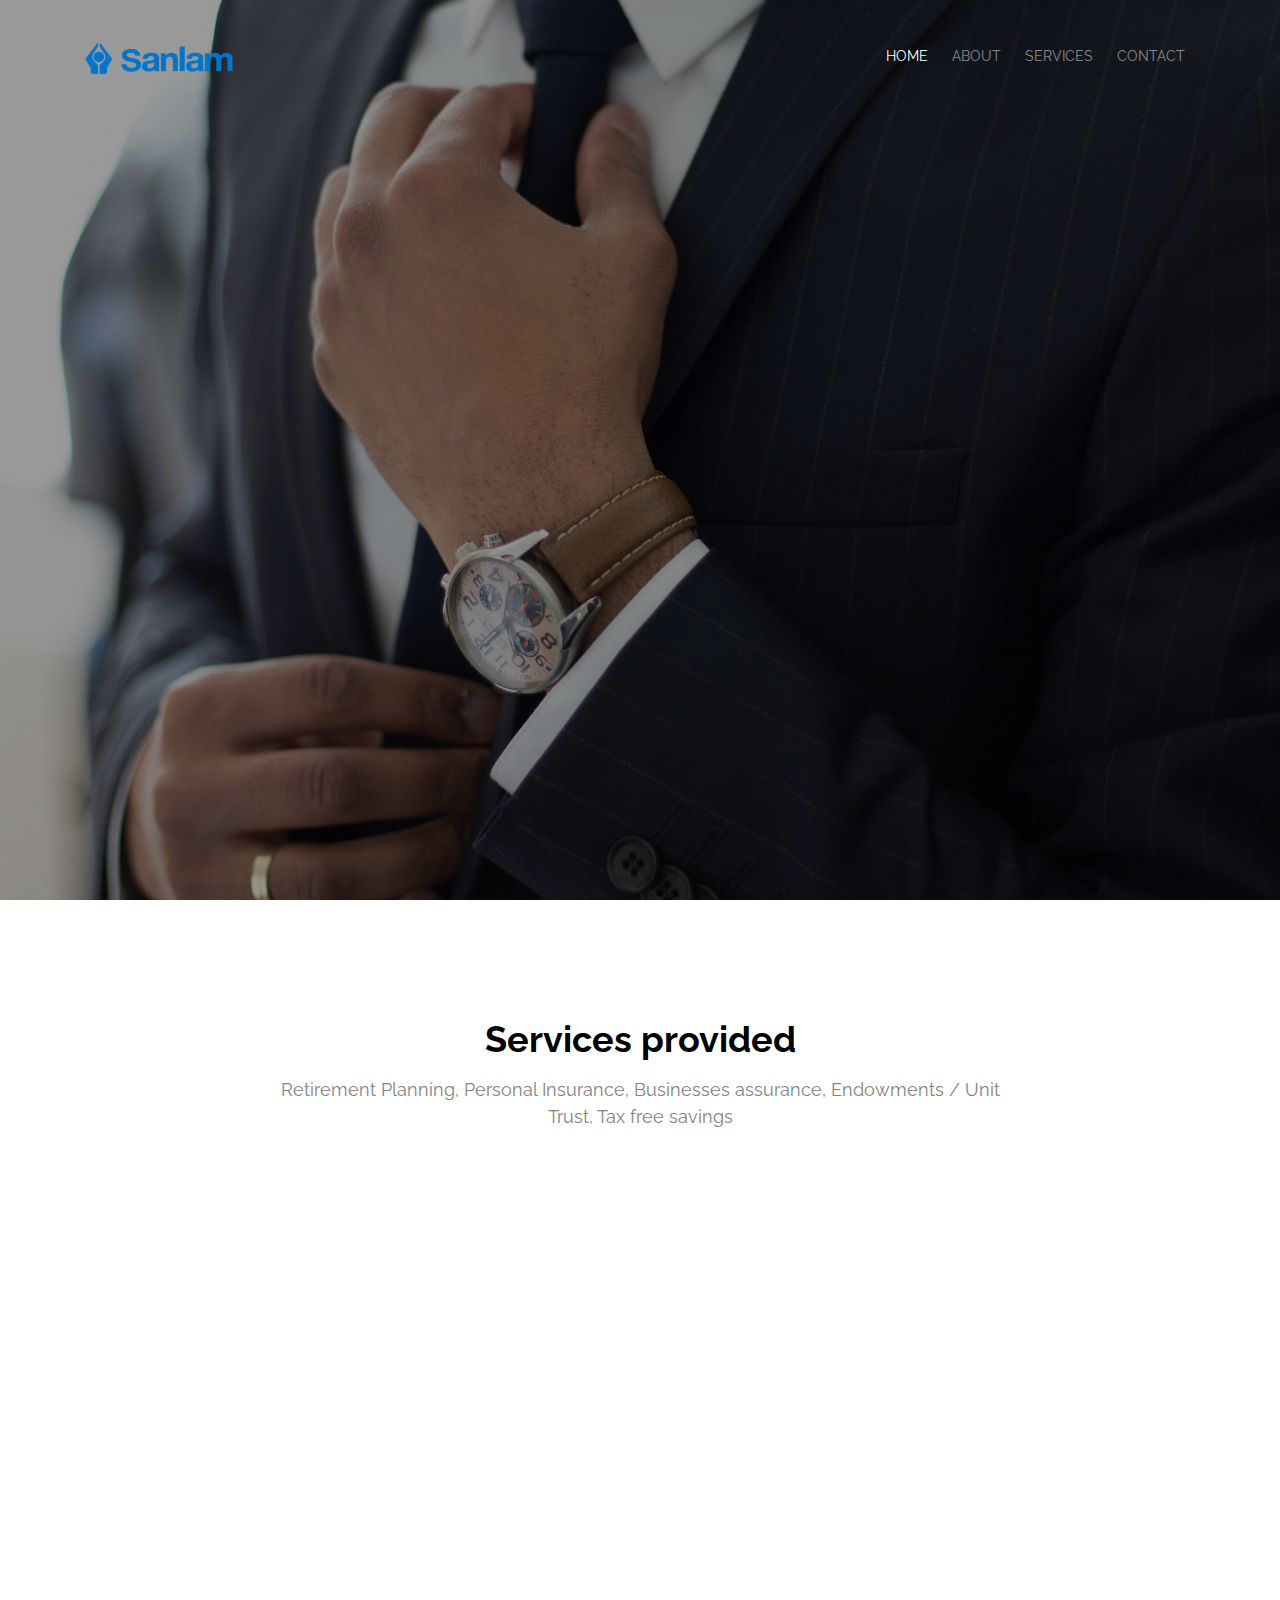
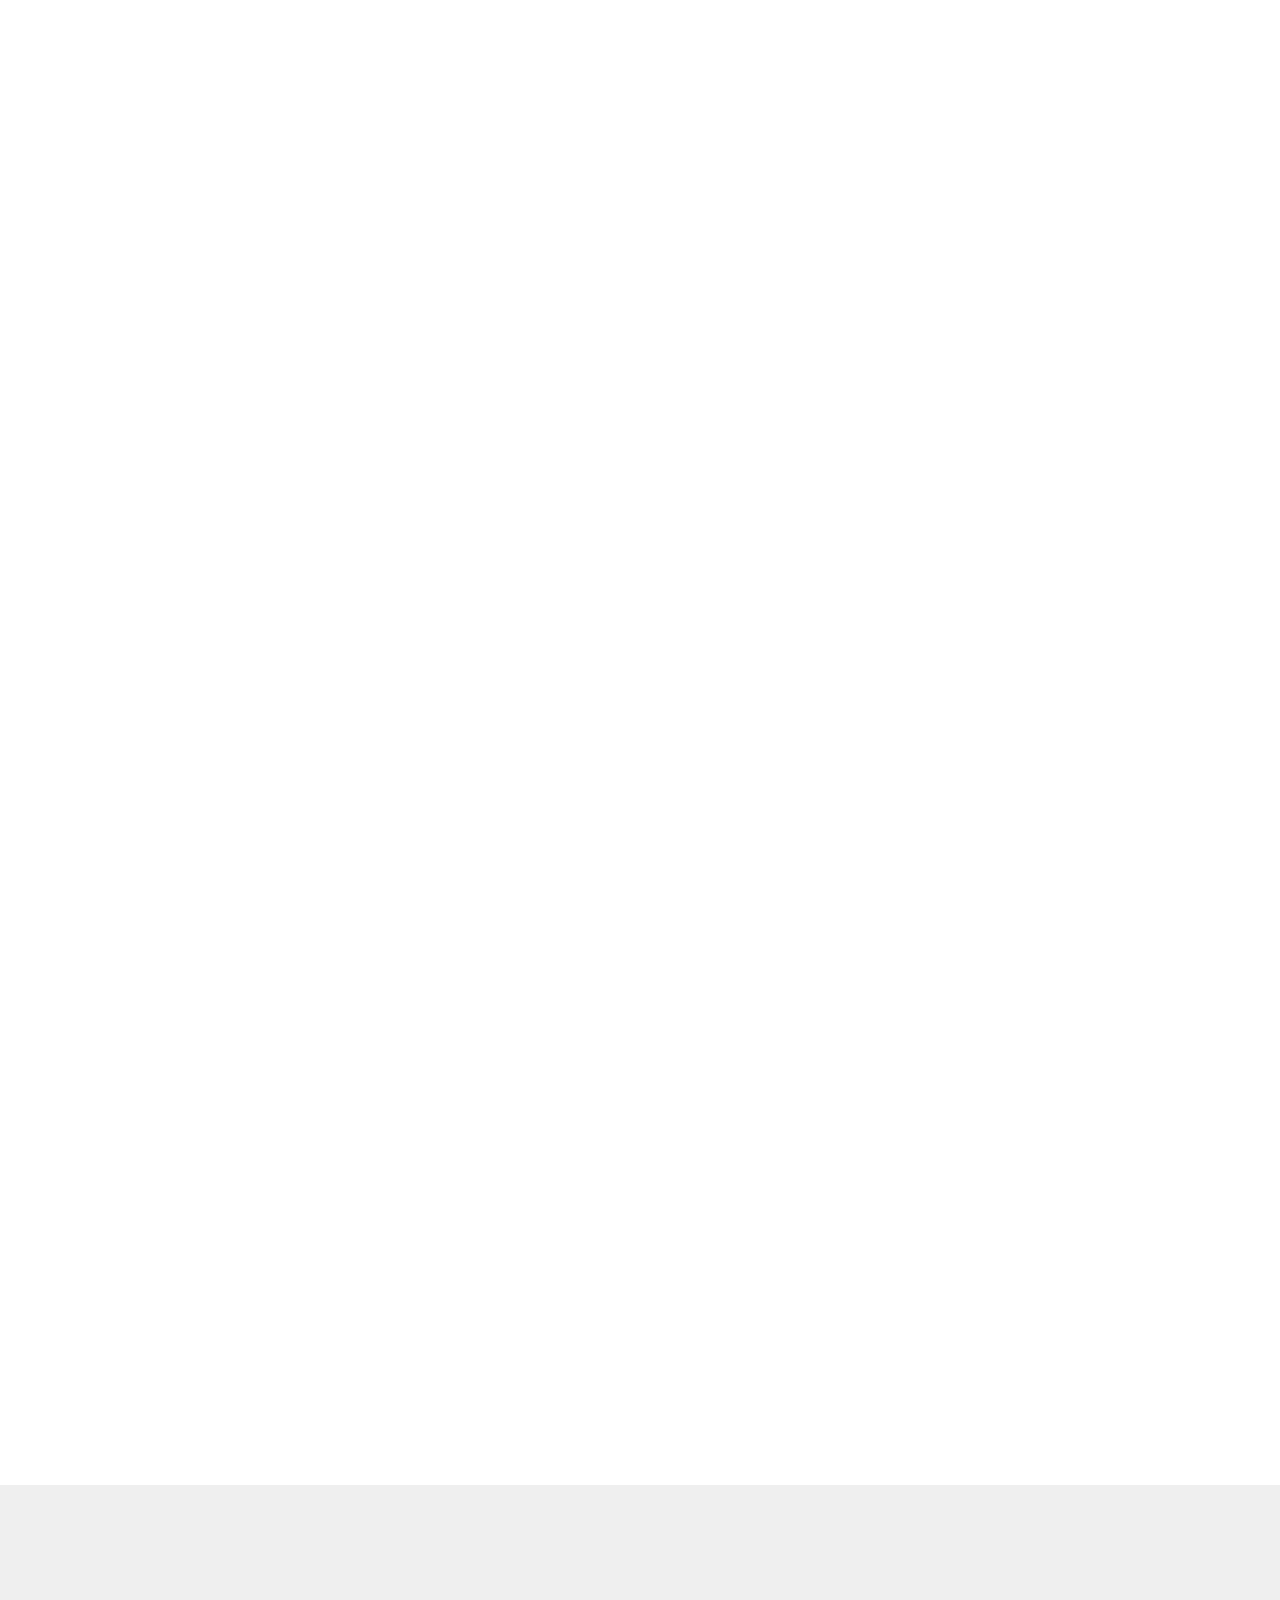
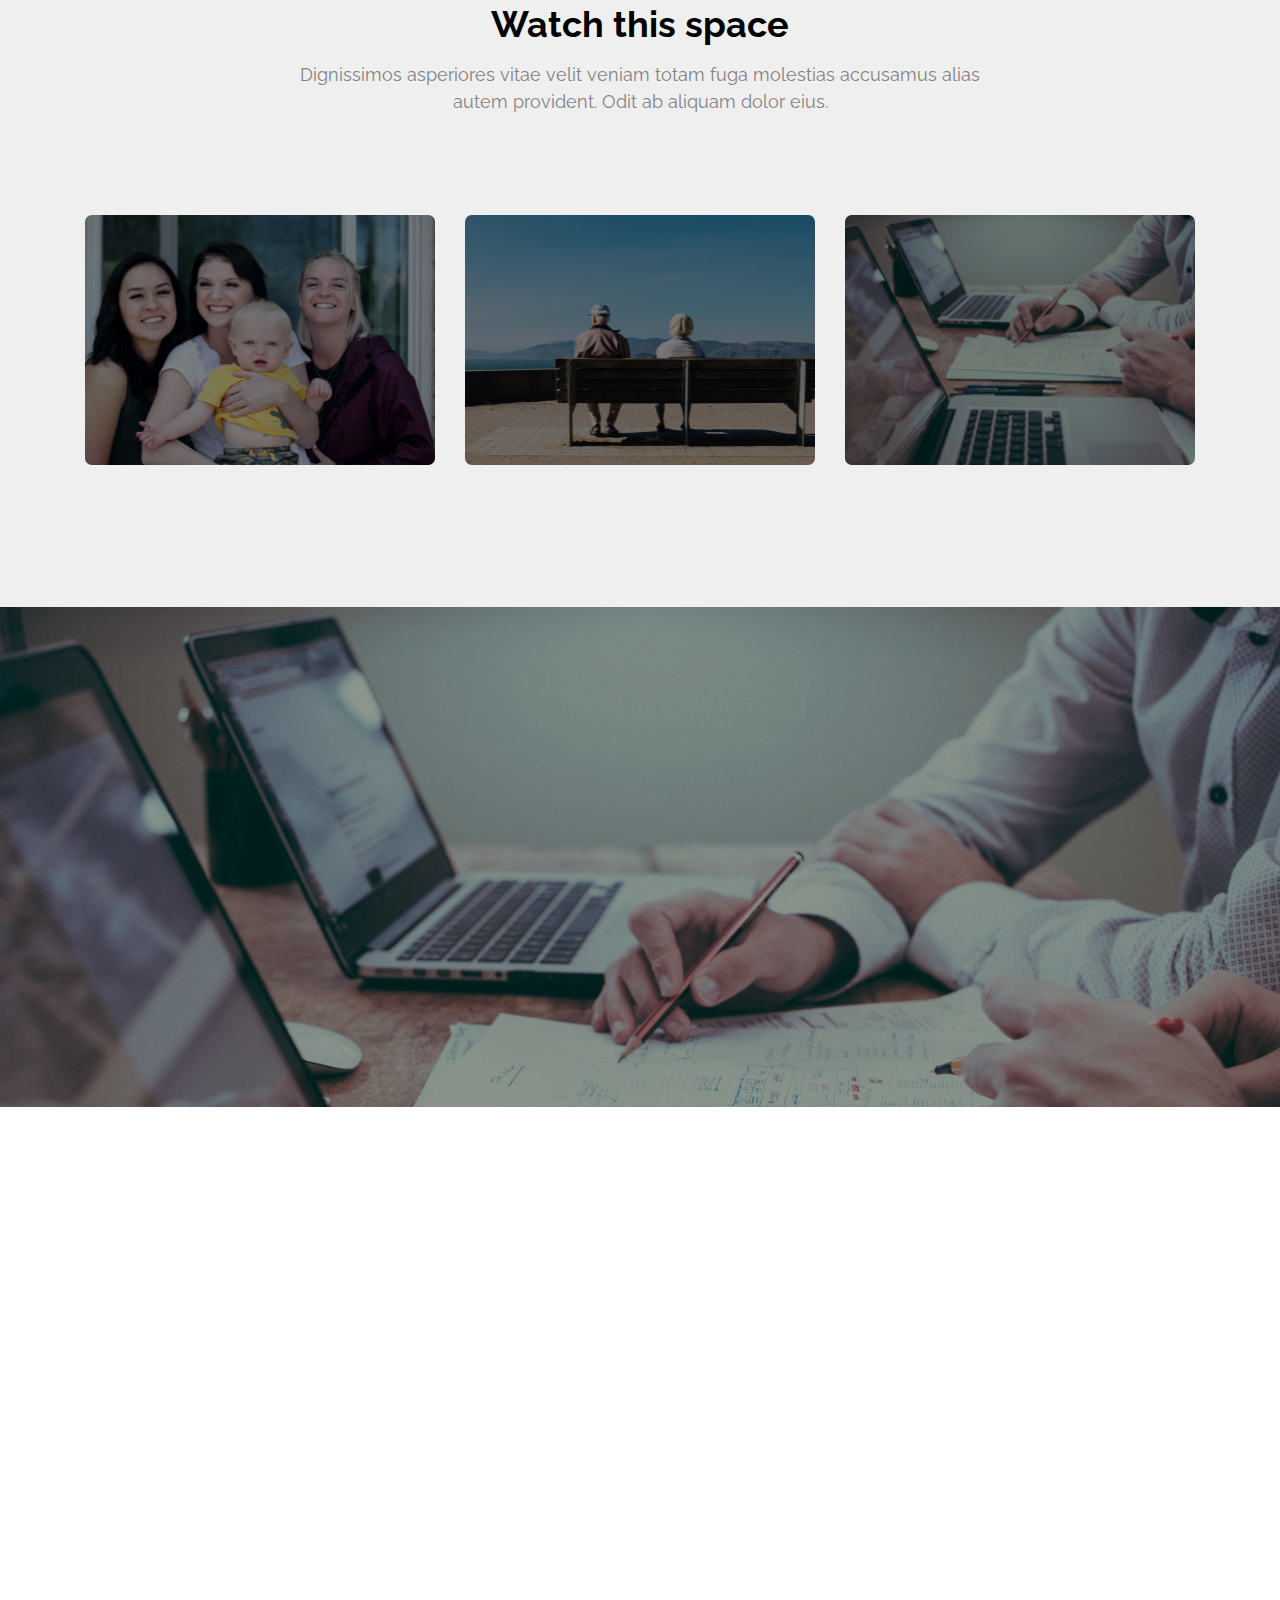
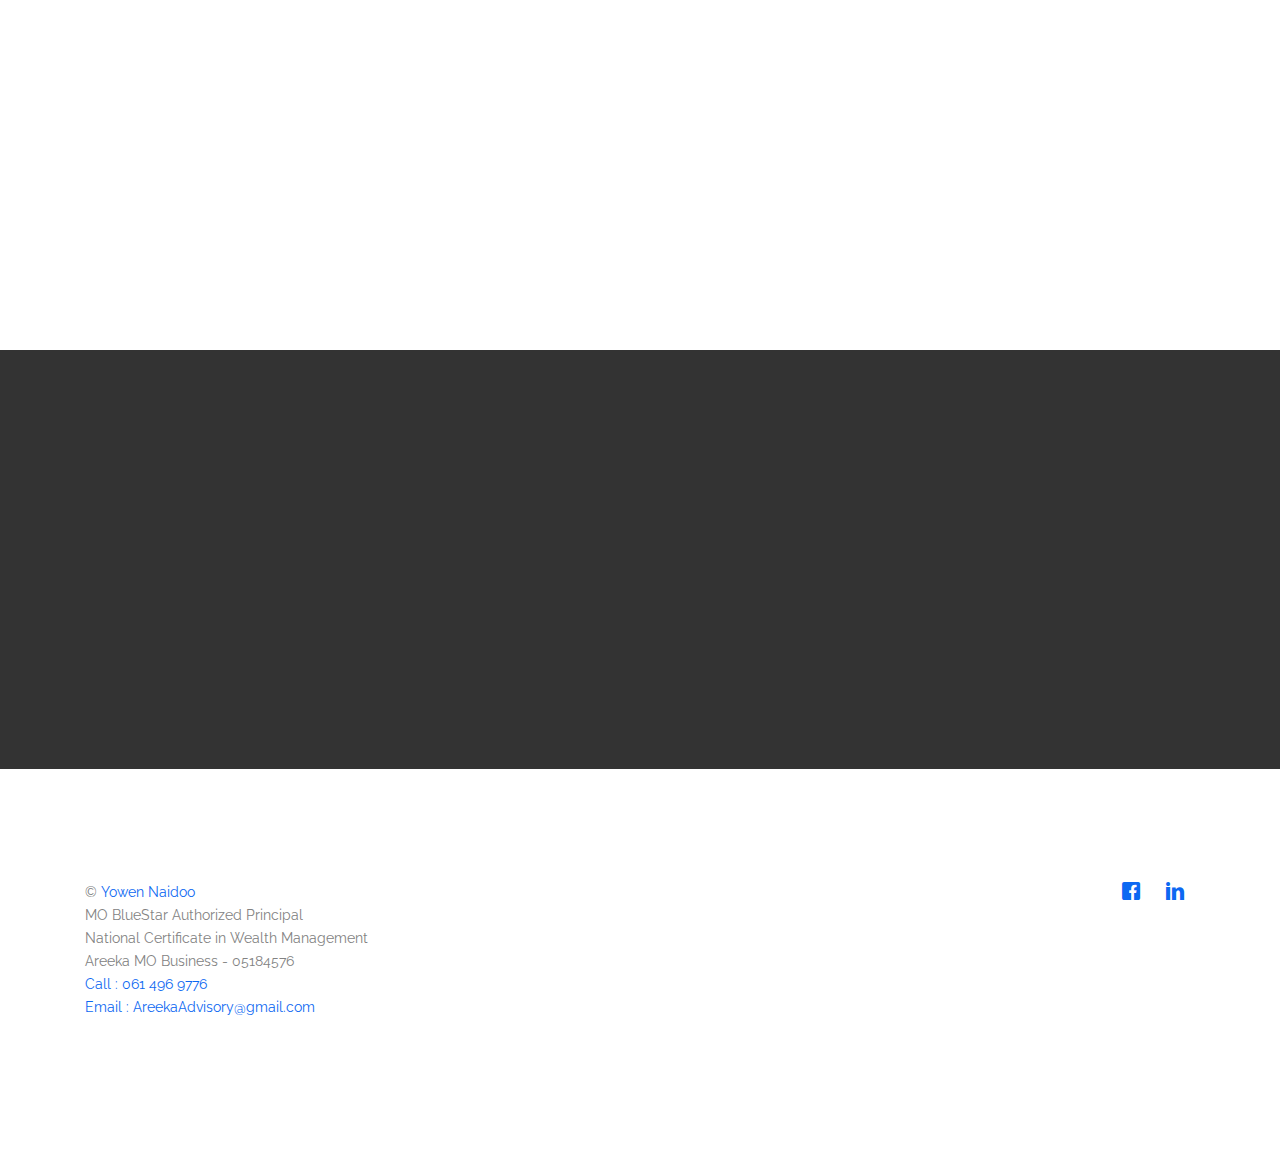
<file: index.html>
<!DOCTYPE HTML>

<html>
	<head>
	<meta charset="utf-8">
	<meta http-equiv="X-UA-Compatible" content="IE=edge">
	<title>Yowen &mdash; Financial Advisor</title>
	<meta name="viewport" content="width=device-width, initial-scale=1">
	<meta name="description" content="" />
	<meta name="keywords" content="" />
	<meta name="author" content="" />

  	<!-- Facebook and Twitter integration -->
	<meta property="og:title" content=""/>
	<meta property="og:image" content=""/>
	<meta property="og:url" content=""/>
	<meta property="og:site_name" content=""/>
	<meta property="og:description" content=""/>
	<meta name="twitter:title" content="" />
	<meta name="twitter:image" content="" />
	<meta name="twitter:url" content="" />
	<meta name="twitter:card" content="" />

	<link href='https://fonts.googleapis.com/css?family=Raleway:400,300,600,400italic,700' rel='stylesheet' type='text/css'>

	<link rel="stylesheet" href="/css/all.css">
	<link rel="stylesheet" href="/css/all.min.css">
	
	<!-- Animate.css -->
	<link rel="stylesheet" href="css/animate.css">
	<!-- Icomoon Icon Fonts-->
	<link rel="stylesheet" href="css/icomoon.css">
	<!-- Bootstrap  -->
	<link rel="stylesheet" href="css/bootstrap.css">

	<!-- Magnific Popup -->
	<link rel="stylesheet" href="css/magnific-popup.css">

	<!-- Owl Carousel  -->
	<link rel="stylesheet" href="css/owl.carousel.min.css">
	<link rel="stylesheet" href="css/owl.theme.default.min.css">

	<!-- Theme style  -->
	<link rel="stylesheet" href="css/style.css">

	<!-- Modernizr JS -->
	<script src="js/modernizr-2.6.2.min.js"></script>
	<!-- FOR IE9 below -->
	<!--[if lt IE 9]>
	<script src="js/respond.min.js"></script>
	<![endif]-->

	</head>
	<body>
		
	<div class="gtco-loader"></div>
	
	<div id="page">
	<nav class="gtco-nav" role="navigation">
		<div class="gtco-container">
			<div class="row">
				<div class="col-xs-2">
					<div id="gtco-logo">
						<img src="/images/sanlam-logo.png" alt="">
						<a href="index.html"></a></div>
				</div>
				<div class="col-xs-10 text-right menu-1">
					<ul>
						<li class="active"><a href="index.html">Home</a></li>
						<li><a href="about.html">About</a></li>
						<li><a href="services.html">Services</a></li>
						
						<li><a href="contact.html">Contact</a></li>
					</ul>
				</div>
			</div>
			
		</div>
	</nav>

	<header id="gtco-header" class="gtco-cover" role="banner" style="background-image:url(images/img_1s.jpg);">
		<div class="overlay"></div>
		<div class="gtco-container">
			<div class="row">
				<div class="col-md-12 col-md-offset-0 text-center">
					<div class="display-t">
						<div class="display-tc animate-box" data-animate-effect="fadeIn">
							<h1>AREEKA MO BlueStar</h1>
							<h2>Strategic Financial Planning <br>
								Financial Advisor Recruitment / Coaching</h2>
							<p>
								<a href="about.html" class="btn btn-primary btn-lg">About Us</a> 
								<a href="contact.html" class="btn btn-white btn-outline btn-lg">Contact</a></p>
						</div>
					</div>
				</div>
			</div>
		</div>
	</header>
	
	<div id="gtco-features">
		<div class="gtco-container fadeIn">
			<div class="row">
				
					<div class="col-md-8 col-md-offset-2 text-center gtco-heading">
						<h2>Services provided</h2>
						<p>Retirement Planning,
							Personal Insurance,
							Businesses assurance,
							Endowments / Unit Trust,
							Tax free savings</p>
					</div>
				
				<div class="col-md-4 col-sm-4">
					<div class="feature-center animate-box" data-animate-effect="fadeIn">
						
						<span class="icon">
							<i class="fa-solid fa-money-check-dollar"></i>
						</span>
						<h3>Retirement Planning</h3>
						<p>Save early, plan wisely for secure retirement </p>
						
					</div>
				</div>
				<div class="col-md-4 col-sm-4">
					<div class="feature-center animate-box" data-animate-effect="fadeIn">
						<span class="icon">
							<i class="fa-solid fa-book"></i>
						</span>
						<h3>Personal Insurance</h3>
						<p>Protect yourself and loved ones with insurance </p>
						
					</div>
				</div>
				<div class="col-md-4 col-sm-4">
					<div class="feature-center animate-box" data-animate-effect="fadeIn">
						<span class="icon">
							<i class="fa-solid fa-briefcase"></i>
						</span>
						<h3>Businesses assurance</h3>
						<p>Secure your business with comprehensive coverage</p>
						
					</div>
				</div>
				<div class="col-md-4 col-sm-4">
					<div class="feature-center animate-box" data-animate-effect="fadeIn">
						
						<span class="icon">
							<i class="fa-solid fa-money-check-dollar"></i>
						</span>
						<h3>Endowments</h3>
						<p>Grow your wealth with diversified endowments </p>
						
					</div>
				</div>
				<div class="col-md-4 col-sm-4">
					<div class="feature-center animate-box" data-animate-effect="fadeIn">
						<span class="icon">
							<i class="fa-regular fa-heart"></i>
						</span>
						<h3>Unit Trusts</h3>
						<p>Grow your wealth with diversified unit trusts</p>
						
					</div>
				</div>
				<div class="col-md-4 col-sm-4">
					<div class="feature-center animate-box" data-animate-effect="fadeIn">
						<span class="icon">
							<i class="fa-solid fa-comments-dollar"></i>
						</span>
						<h3>Tax free savings</h3>
						<p>Save money tax-free with government-approved investment options.</p>
						
					</div>
				</div>
			</div>
		</div>
	</div>

	<div id="gtco-services">
		<div class="gtco-container">
			
			<div class="row animate-box">
				<div class="col-md-8 col-md-offset-2 text-center gtco-heading">
					<h2>What We Offer</h2>
					<p>Sanlam is looking for exceptional people to help South Africans live with confidence</p>
				</div>
			</div>

			<div class="row animate-box">
				
				<div class="gtco-tabs">
					<ul class="gtco-tab-nav">
						<li class="active"><a href="#" data-tab="1"><span class="icon visible-xs"><i class="icon-command"></i></span><span class="hidden-xs">We offer</span></a></li>
						<li><a href="#" data-tab="2"><span class="icon visible-xs"><i class="icon-bar-graph"></i></span><span class="hidden-xs">We require you to: </span></a></li>
						<li><a href="#" data-tab="3"><span class="icon visible-xs"><i class="icon-bag"></i></span><span class="hidden-xs">Must Have:</span></a></li>
						<li><a href="#" data-tab="4"><span class="icon visible-xs"><i class="icon-box"></i></span><span class="hidden-xs">Join Us</span></a></li>
					</ul>

					<!-- Tabs -->
					<div class="gtco-tab-content-wrap">

						<div class="gtco-tab-content tab-content active" data-tab-content="1">
							<div class="col-md-6">
								<div class="col-md-6">
									<div class="icon icon-xlg">
										<i class="fa-solid fa-money-check-dollar"></i>
									</div>
								</div>
							</div>
							<div class="col-md-6">
								<h2>We Offer</h2>
								<ul>
									<li>80/20 commission-based structure - unlimited earning potential.</li> 
									<br>
									
									<li>Vesting incentive/bonus for 24months</li>
									<br>
									<li>Benefits such as medical aid, access to pension fund,etc</li>
									<br>
									
									 <li>Excellent support structure - Key Accounts Specialists etc. <br> Mentorship of newcomer advisors by vested Development Managers with years of Sanlam and Industry experience</li>
								</ul>
								<br>
								<ul>
									<li>Sanlam Academy - continuous traning</li>
									<br>
									<li>Various rewards and recognition for outstanding performance - Eagles Awards - Komkamp, Falcon Club and Retention Bonus</li>
								</ul>

								

							</div>
						</div>

						<div class="gtco-tab-content tab-content" data-tab-content="2">
							<div class="col-md-6 col-md-push-6">
								<div class="col-md-6">
									<div class="icon icon-xlg">
										<i class="fa-solid fa-comment-dollar"></i>
									</div>
								</div>
							</div>
							<div class="col-md-6 col-md-pull-6">
								<h2>We require you to: </h2>
								<ul>
									<li>Establish and maintain a client base</li>
									<br>
									<li>Achieve sales targets</li>
								</ul>
								<br>
								<ul>
									<li>Provide professional advice for clients</li>
									<br>
									<li>Build a profitable practise</li>
								</ul>

							</div>
						</div>

						<div class="gtco-tab-content tab-content" data-tab-content="3">
							<div class="col-md-6 col-md-push-6">
								<div class="col-md-6">
									<div class="icon icon-xlg">
										<i class="fa-solid fa-hand-holding-dollar"></i>
									</div>
								</div>
							</div>
							<div class="col-md-6 col-md-pull-6">
								<div class="feature-left animate-box" data-animate-effect="fadeInLeft">
									<h2>Must Have: </h2>
									<span class="icon">
										<i class="icon-check"></i>
									</span>
									<div class="feature-copy">
										
										<p>Minimum 3 years' industry experience</p>
									</div>
								</div>

								<div class="feature-left animate-box" data-animate-effect="fadeInLeft">
									<span class="icon">
										<i class="icon-check"></i>
									</span>
									<div class="feature-copy">
										
										<p>Grade 12 or equivalent</p>
									</div>
								</div>

								<div class="feature-left animate-box" data-animate-effect="fadeInLeft">
									<span class="icon">
										<i class="icon-check"></i>
									</span>
									<div class="feature-copy">
										
										<p>RE 5 Certificate</p>
									</div>
								</div>
								<div class="feature-left animate-box" data-animate-effect="fadeInLeft">
									<span class="icon">
										<i class="icon-check"></i>
									</span>
									<div class="feature-copy">
										
										<p>120 credits on NQF Level 5 or a recognised qualification</p>
									</div>
								</div>
								<div class="feature-left animate-box" data-animate-effect="fadeInLeft">
									<span class="icon">
										<i class="icon-check"></i>
									</span>
									<div class="feature-copy">
										
										<p>Driver's license and own vehicle</p>
									</div>
								</div>
								
								
							</div>
						</div>

						<div class="gtco-tab-content tab-content" data-tab-content="4">
							<div class="col-md-6">
								<div class="icon icon-xlg">
									<i class="fa-solid fa-sack-dollar"></i>
								</div>
							</div>
							<div class="col-md-6">
								<h2>Keen to achieve exceptional goals with an exceptional team?</h2>
								<p>To discuss this opportunity further and in confidence, please email your supporting documents to <b>Yowen Naidoo - Authorized Principal</b></p>

								<br>
								<br>
								<br>

								

								<div class="row">
									<div class="col-md-6">
										<h2 class="uppercase">Call</h2>
										<a href="tel://0614969776">061 496 9776</a>
									</div>
									<div class="col-md-6">
										<h2 class="uppercase">Email</h2>
										<a href="mailto:AreekaAdvisory@gmail.com">AreekaAdvisory@gmail.com</a>
									</div>
								</div>
							</div>
						</div>

					</div>

				</div>
			</div>
		</div>
	</div>



	<div id="gtco-features-2">
		<div class="gtco-container">
			<div class="row">
				<div class="col-md-8 col-md-offset-2 text-center gtco-heading">
					<h2>Watch this space</h2>
					<p>Dignissimos asperiores vitae velit veniam totam fuga molestias accusamus alias autem provident. Odit ab aliquam dolor eius.</p>
				</div>
			</div>
			
			<div class="row">
				<div class="col-md-4">
					<div class="gtco-video gtco-video-sm gtco-bg" style="background-image: url(images/5.jpg); ">
						
						<div class="overlay"></div>
					</div>
				</div>
				<div class="col-md-4">
					<div class="gtco-video gtco-video-sm gtco-bg" style="background-image: url(images/6.jpg); ">
						
						<div class="overlay"></div>
					</div>
				</div>
				<div class="col-md-4">
					<div class="gtco-video gtco-video-sm gtco-bg" style="background-image: url(images/7.jpg); ">
						
						<div class="overlay"></div>
					</div>
				</div>
			</div>
		</div>
	</div>

	<div id="gtco-counter" class="gtco-bg gtco-cover gtco-counter" style="background-image:url(images/7.jpg);">
		<div class="overlay"></div>
		<div class="gtco-container">
			<div class="row">
				<div class="display-t">
					<div class="display-tc">
						<div class="col-md-3 col-sm-6 animate-box">
							<div class="feature-center">
								<span class="icon">
									<i class="icon-eye"></i>
								</span>

								<span class="counter js-counter" data-from="0" data-to="22070" data-speed="5000" data-refresh-interval="50">1</span>
								<span class="counter-label">Creativity Fuel</span>

							</div>
						</div>
						<div class="col-md-3 col-sm-6 animate-box">
							<div class="feature-center">
								<span class="icon">
									<i class="icon-anchor"></i>
								</span>

								<span class="counter js-counter" data-from="0" data-to="97" data-speed="5000" data-refresh-interval="50">1</span>
								<span class="counter-label">Happy Clients</span>
							</div>
						</div>
						<div class="col-md-3 col-sm-6 animate-box">
							<div class="feature-center">
								<span class="icon">
									<i class="icon-briefcase"></i>
								</span>
								<span class="counter js-counter" data-from="0" data-to="402" data-speed="5000" data-refresh-interval="50">1</span>
								<span class="counter-label">Projects Done</span>
							</div>
						</div>
						<div class="col-md-3 col-sm-6 animate-box">
							<div class="feature-center">
								<span class="icon">
									<i class="icon-clock"></i>
								</span>

								<span class="counter js-counter" data-from="0" data-to="212023" data-speed="5000" data-refresh-interval="50">1</span>
								<span class="counter-label">Hours Spent</span>

							</div>
						</div>
					</div>
				</div>
			</div>
		</div>
	</div>

	<div class="gtco-section">
		<div class="gtco-container">
			<div class="row animate-box">
				<div class="col-md-8 col-md-offset-2 text-center gtco-heading">
					<h2>Career Incentives</h2>
					<p>Join Sanlam Financial Advisors and become part of our professional advisor network. Sanlam is dedicated to making the most of every rand given to us and if you're a highly motivated individual with a healthy mix of independence, passion and a drive you may have all the characteristisc required to represent Sanlam</p>
					
				</div>
			</div>
			<div class="row animate-box">
				<div class="col-md-6">
					<div class="feature-left animate-box" data-animate-effect="fadeInLeft">
						<span class="icon">
							<i class="fa-solid fa-globe"></i>
						</span>
						<div class="feature-copy">
							<h3>Strong Leadership and Support</h3>
							<p>The SPF Distribution managers play an intergral role in devoping our intermediariers and offer new compliance requirements</p>
						</div>
					</div>

					<div class="feature-left animate-box" data-animate-effect="fadeInLeft">
						<span class="icon">
							<i class="fa-solid fa-arrow-trend-up"></i>
						</span>
						<div class="feature-copy">
							<h3>Lucrative Remuneration and Rewards</h3>
							<p>Sanlam offers a variety of contracts with different commission levels. Our remuneration structures are underpinned by a high-performance culture, which means your productivity level and quality of the advice you give your clients affects your commission</p>
						</div>
					</div>

					
				</div>
				<div class="col-md-6">
				

					<div class="feature-left animate-box" data-animate-effect="fadeInLeft">
						<span class="icon">
							<i class="fa-regular fa-heart"></i>
						</span>
						<div class="feature-copy">
							<h3>Supportive Work</h3>
							<p>Intermediariers have full access to a range of specialist support staff, promoting an ethos of cohesion and mutual support within the SPF's operation</p>
						</div>
					</div>

					<div class="feature-left animate-box" data-animate-effect="fadeInLeft">
						<span class="icon">
							<i class="fa-solid fa-money-bill-trend-up"></i>
						</span>
						<div class="feature-copy">
							<h3>Development & Career Progression Opportunities </h3>
							<p>Sanlam offer several business options for advisers with different levels of independence, benefits and support</p>
						</div>
					</div>

					
				</div>
			</div>
		</div>
	</div>


	
	<div id="gtco-subscribe">
		<div class="gtco-container">
			<div class="row animate-box">
				<div class="col-md-8 col-md-offset-2 text-center gtco-heading">
					<h2>Subscribe</h2>
					<p>Be the first to know about our new opportunities</p>
				</div>
			</div>
			<div class="row animate-box">
				<div class="col-md-12">
					<form class="form-inline">
						<div class="col-md-4 col-sm-4">
							<div class="form-group">
								<label for="email" class="sr-only">Email</label>
								<input type="email" class="form-control" id="email" placeholder="Your email">
							</div>
						</div>
						<div class="col-md-4 col-sm-4">
							<div class="form-group">
								<label for="name" class="sr-only">Name</label>
								<input type="text" class="form-control" id="name" placeholder="Your name">
							</div>
						</div>
						<div class="col-md-4 col-sm-4">
							<button type="submit" class="btn btn-default btn-block">Subscribe</button>
						</div>
					</form>
				</div>
			</div>
		</div>
	</div>

	<footer id="gtco-footer" role="contentinfo">
		<div class="gtco-container">
			

			<div class="row copyright">
				<div class="col-md-12">
					<p class="pull-left">
						<small class="block">  </small> 
						<small class="block">&copy; <a href="#" target="_blank">Yowen Naidoo</a> <br>MO BlueStar Authorized Principal</small>
						<small class="block">National Certificate in Wealth Management 
							<br> </small>
						<small class="block">Areeka MO Business -  05184576
							<br> </small>
						
						<small class="block"><a href="tel://0614969776"> Call : 061 496 9776</a>
							<br> </small>
						<small class="block"><a href="mailto:AreekaAdvisory@gmail.com">Email : AreekaAdvisory@gmail.com</a>
							<br> </small>
					</p>
					<p class="pull-right">
						<ul class="gtco-social-icons pull-right">
							
	
							<li><a href="#"><i class="icon-facebook"></i></a></li>
							<li><a href="#"><i class="icon-linkedin"></i></a></li>
							
						</ul>
					</p>
				</div>
			</div>

		</div>
	</footer>
	</div>

	<div class="gototop js-top">
		<a href="#" class="js-gotop"><i class="icon-arrow-up"></i></a>
	</div>
	
	<!-- jQuery -->
	<script src="js/jquery.min.js"></script>
	<!-- jQuery Easing -->
	<script src="js/jquery.easing.1.3.js"></script>
	<!-- Bootstrap -->
	<script src="js/bootstrap.min.js"></script>
	<!-- Waypoints -->
	<script src="js/jquery.waypoints.min.js"></script>
	<!-- Carousel -->
	<script src="js/owl.carousel.min.js"></script>
	<!-- countTo -->
	<script src="js/jquery.countTo.js"></script>
	<!-- Magnific Popup -->
	<script src="js/jquery.magnific-popup.min.js"></script>
	<script src="js/magnific-popup-options.js"></script>
	<!-- Main -->
	<script src="js/main.js"></script>

	</body>
</html>
</file>
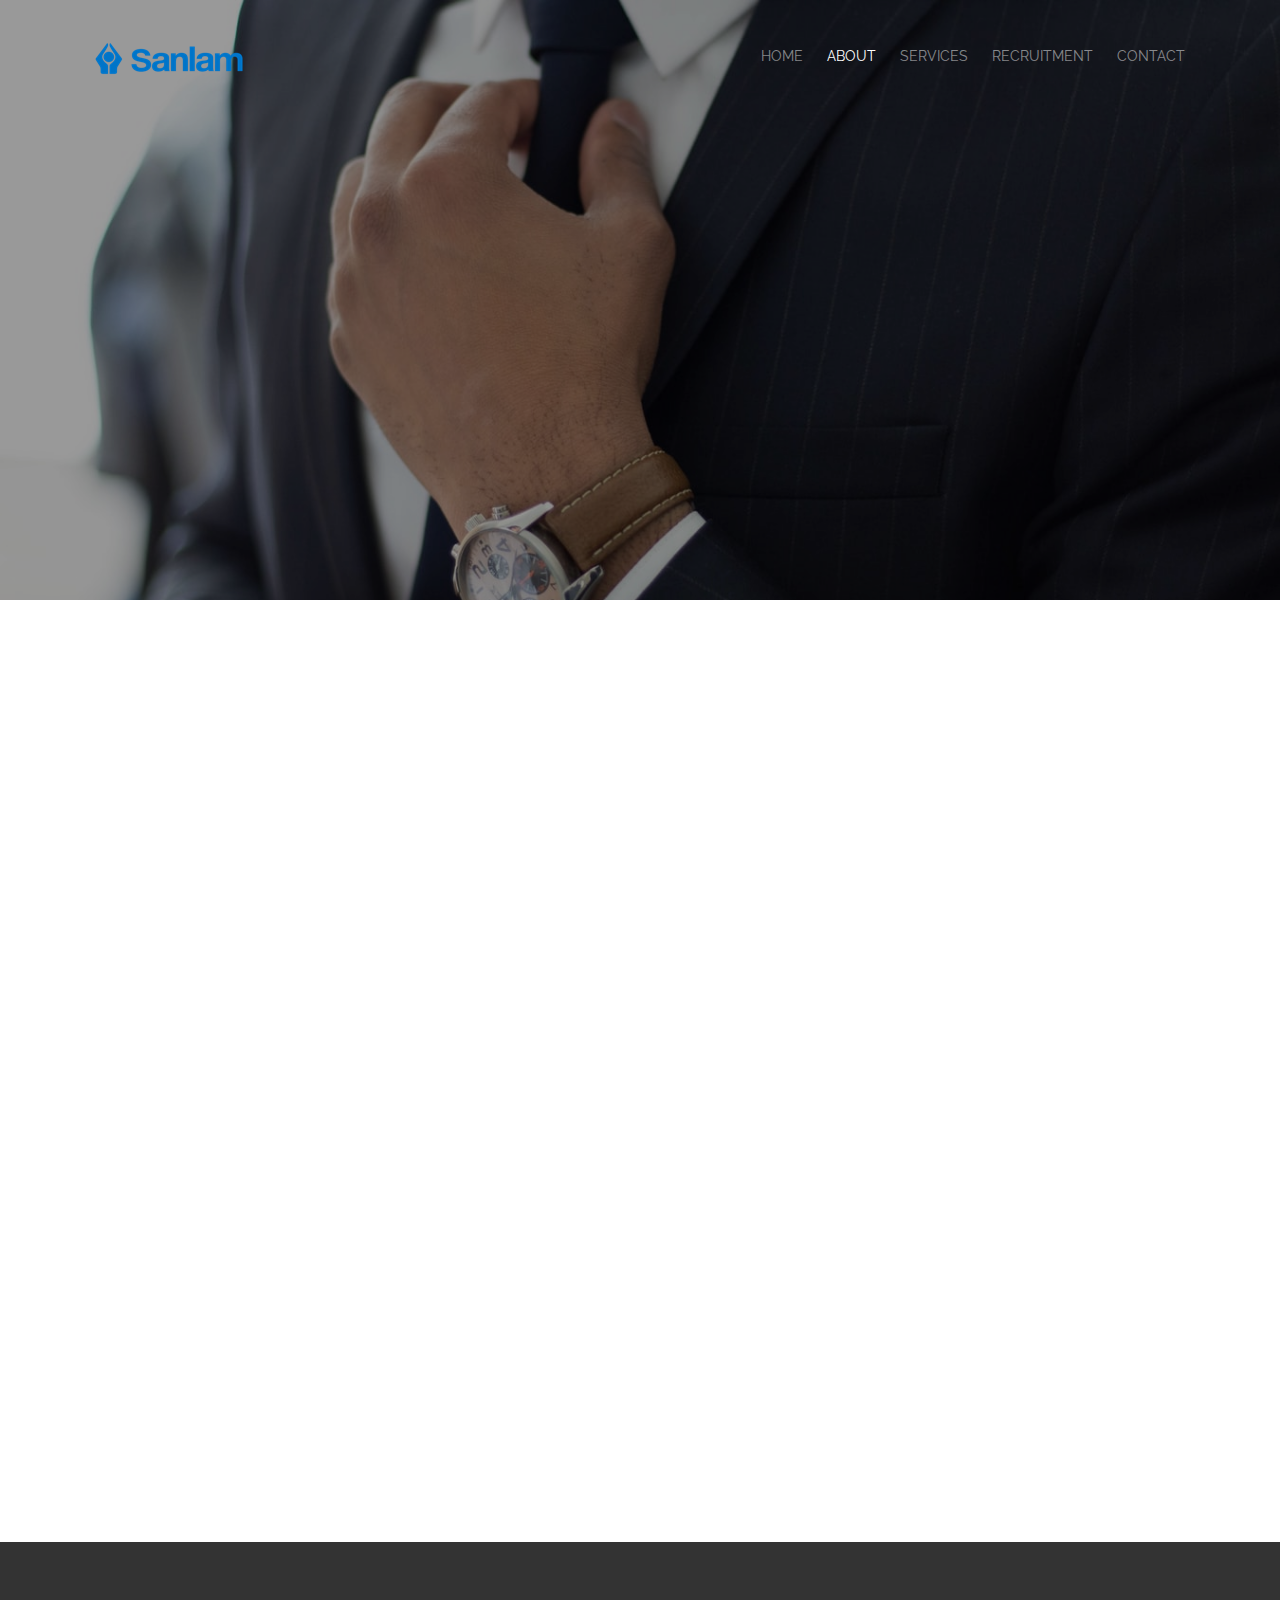
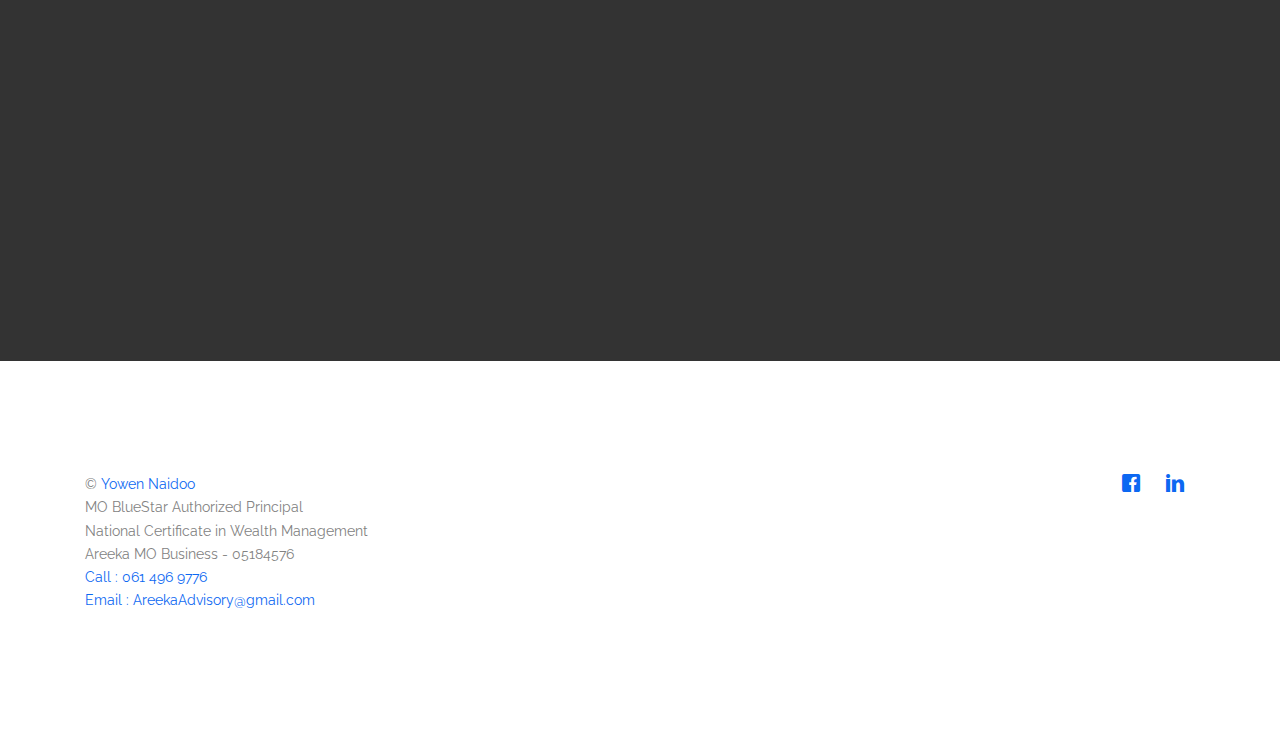
<file: about.html>
<!DOCTYPE HTML>

<html>
	<head>
	<meta charset="utf-8">
	<meta http-equiv="X-UA-Compatible" content="IE=edge">
	<title>Yowen &mdash; Financial Advisor</title>
	<meta name="viewport" content="width=device-width, initial-scale=1">
	<meta name="description" content="Strategic Financial Planning
	Financial Advisor Recruitment / Coaching" />
	<meta name="keywords" content="Financial planning
	Insurance,	Recruitment,	Brokers,	Advisory,	Investment,	Retirement,
	Budgeting,	Tax planning,	Estate planning,	Risk management,	Asset management,
	Wealth management,	Financial advisor,	Insurance agent,	Recruiter,	Stockbroker,	Financial consultant,	Retirement planning,	Tax advisor,	Estate planning attorney,	Risk assessment,	Asset allocation,	Wealth accumulation,	Financial goals,	Insurance coverage,	Job openings,	Stock market,	Financial analysis,	Tax strategy,
	Will preparation,	Risk mitigation,	Portfolio management,	Wealth preservation,
	Financial education,	Insurance policy,	Job search,	Brokerage,	Financial planning software,	Tax preparation,	Trust formation,	Risk management software,	Investment management,	Wealth transfer,	Financial modeling,	Insurance claim,	Job interview,	Brokerage account,	Financial advisor certification,	Tax planning service" />
	<meta name="author" content="" />

  	<!-- Facebook and Twitter integration -->
	<meta property="og:title" content=""/>
	<meta property="og:image" content=""/>
	<meta property="og:url" content=""/>
	<meta property="og:site_name" content=""/>
	<meta property="og:description" content=""/>
	<meta name="twitter:title" content="" />
	<meta name="twitter:image" content="" />
	<meta name="twitter:url" content="" />
	<meta name="twitter:card" content="" />

	<link href='https://fonts.googleapis.com/css?family=Raleway:400,300,600,400italic,700' rel='stylesheet' type='text/css'>

	<link rel="stylesheet" href="/css/all.css">
	<link rel="stylesheet" href="/css/all.min.css">
	
	<!-- Animate.css -->
	<link rel="stylesheet" href="css/animate.css">
	<!-- Icomoon Icon Fonts-->
	<link rel="stylesheet" href="css/icomoon.css">
	<!-- Bootstrap  -->
	<link rel="stylesheet" href="css/bootstrap.css">

	<!-- Magnific Popup -->
	<link rel="stylesheet" href="css/magnific-popup.css">

	<!-- Owl Carousel  -->
	<link rel="stylesheet" href="css/owl.carousel.min.css">
	<link rel="stylesheet" href="css/owl.theme.default.min.css">

	<!-- Theme style  -->
	<link rel="stylesheet" href="css/style.css">

	<!-- Modernizr JS -->
	<script src="js/modernizr-2.6.2.min.js"></script>
	<!-- FOR IE9 below -->
	<!--[if lt IE 9]>
	<script src="js/respond.min.js"></script>
	<![endif]-->

	</head>
	<body>
		
	<div class="gtco-loader"></div>
	
	<div id="page">
	<nav class="gtco-nav" role="navigation">
		<div class="gtco-container">
			<div class="row">
				<div class="col-xs-2">
					<div id="gtco-logo" >
						
						<a href="index.html"><img src="/images/sanlam-logo.png" alt=""></a></div>
				</div>
				<div class="col-xs-10 text-right menu-1">
					<ul>
						<li><a href="index.html">Home</a></li>
						<li class="active"><a href="about.html">About</a></li>
						<li><a href="services.html">Services</a></li>
						<li><a href="recruitment.html">Recruitment</a></li>
						
						<li><a href="contact.html">Contact</a></li>
					</ul>
				</div>
			</div>
			
		</div>
	</nav>

	<header id="gtco-header" class="gtco-cover gtco-cover-sm" role="banner" style="background-image:url(images/img_1s.jpg);">
		<div class="overlay"></div>
		<div class="gtco-container">
			<div class="row">
				<div class="col-md-8 col-md-offset-2 text-center">
					<div class="display-t">
						<div class="display-tc animate-box" data-animate-effect="fadeIn">
							<h1>About Us</h1>
							
						</div>
					</div>
				</div>
			</div>
		</div>
	</header>

	<div class="gtco-section">
		<div class="gtco-container">
			<div class="row animate-box">
				<!-- <div class="col-md-8 col-md-offset-2 text-center gtco-heading"> -->
					<!-- <h2>Why Choose Us</h2> -->
					<!-- <p>Quos quia provident consequuntur culpa facere ratione maxime commodi voluptates id repellat velit eaque aspernatur expedita. Possimus itaque adipisci.</p> -->
				<!-- </div> -->
				<div class="col-md-8 col-md-offset-2 text-center gtco-heading">
					<H1>Yowen Naidoo</H1>
					<H3>Authorised Principal of Areeka MO BlueStar authorised by Sanlam 💙</H3>
					<p><br>

						With 12 years FAIS experience, being an  Independent Advisor, contracted to various providers, I have opted to direct my devotion to my favorite.
						<br> 
						<br>
						
						Sanlam being the largest insurance company in Africa has always reserved a special spot in my heart as I always admired the level of service received from the numerous interactions, during my time as a contracted broker. 
						<br>
						<br>
						
						I believe that integrity and loyalty to our clients is the back bone of this industry of which  I truly love due its complex yet exhilarating daily challenges.
						<br>
						<br>
						Never a boring day, and when you love what you do, you'll never have to work a day in your life. 
						<br>
						<br>
						My primary role : Recruitment & Mentoring of New & Experienced Financial Advisors, 
						that are keen on building a career with us.
						<br>
						<br>
						I encourage those who are interested to contact me for more information.</p>
				</div>
			</div>
			
			
		</div>
	</div>

	
	

	<div id="gtco-subscribe">
		<div class="gtco-container">
			<div class="row animate-box">
				<div class="col-md-8 col-md-offset-2 text-center gtco-heading">
					<h2>Subscribe</h2>
					<p>Be the first to know about our new opportunities.</p>
				</div>
			</div>
			<div class="row animate-box">
				<div class="col-md-12">
					<form class="form-inline">
						<div class="col-md-4 col-sm-4">
							<div class="form-group">
								<label for="email" class="sr-only">Email</label>
								<input type="email" class="form-control" id="email" placeholder="Your email">
							</div>
						</div>
						<div class="col-md-4 col-sm-4">
							<div class="form-group">
								<label for="name" class="sr-only">Name</label>
								<input type="text" class="form-control" id="name" placeholder="Your name">
							</div>
						</div>
						<div class="col-md-4 col-sm-4">
							<button type="submit" class="btn btn-default btn-block">Subscribe</button>
						</div>
					</form>
				</div>
			</div>
		</div>
	</div>

	<footer id="gtco-footer" role="contentinfo">
		<div class="gtco-container">
			

			<div class="row copyright">
				<div class="col-md-12">
					<p class="pull-left">
						<small class="block">  </small> 
						<small class="block">&copy; <a href="#" target="_blank">Yowen Naidoo</a> <br>MO BlueStar Authorized Principal</small>
						<small class="block">National Certificate in Wealth Management 
							<br> </small>
						<small class="block">Areeka MO Business -  05184576
							<br> </small>
						
						<small class="block"><a href="tel://0614969776"> Call : 061 496 9776</a>
							<br> </small>
						<small class="block"><a href="mailto:AreekaAdvisory@gmail.com">Email : AreekaAdvisory@gmail.com</a>
							<br> </small>
					</p>
					<p class="pull-right">
						<ul class="gtco-social-icons pull-right">
							
							<li><a href="#"><i class="icon-facebook"></i></a></li>
							<li><a href="#"><i class="icon-linkedin"></i></a></li>
							
						</ul>
					</p>
				</div>
			</div>

		</div>
	</footer>
	</div>

	<div class="gototop js-top">
		<a href="#" class="js-gotop"><i class="icon-arrow-up"></i></a>
	</div>
	
	<!-- jQuery -->
	<script src="js/jquery.min.js"></script>
	<!-- jQuery Easing -->
	<script src="js/jquery.easing.1.3.js"></script>
	<!-- Bootstrap -->
	<script src="js/bootstrap.min.js"></script>
	<!-- Waypoints -->
	<script src="js/jquery.waypoints.min.js"></script>
	<!-- Carousel -->
	<script src="js/owl.carousel.min.js"></script>
	<!-- countTo -->
	<script src="js/jquery.countTo.js"></script>
	<!-- Magnific Popup -->
	<script src="js/jquery.magnific-popup.min.js"></script>
	<script src="js/magnific-popup-options.js"></script>
	<!-- Main -->
	<script src="js/main.js"></script>

	</body>
</html>
</file>
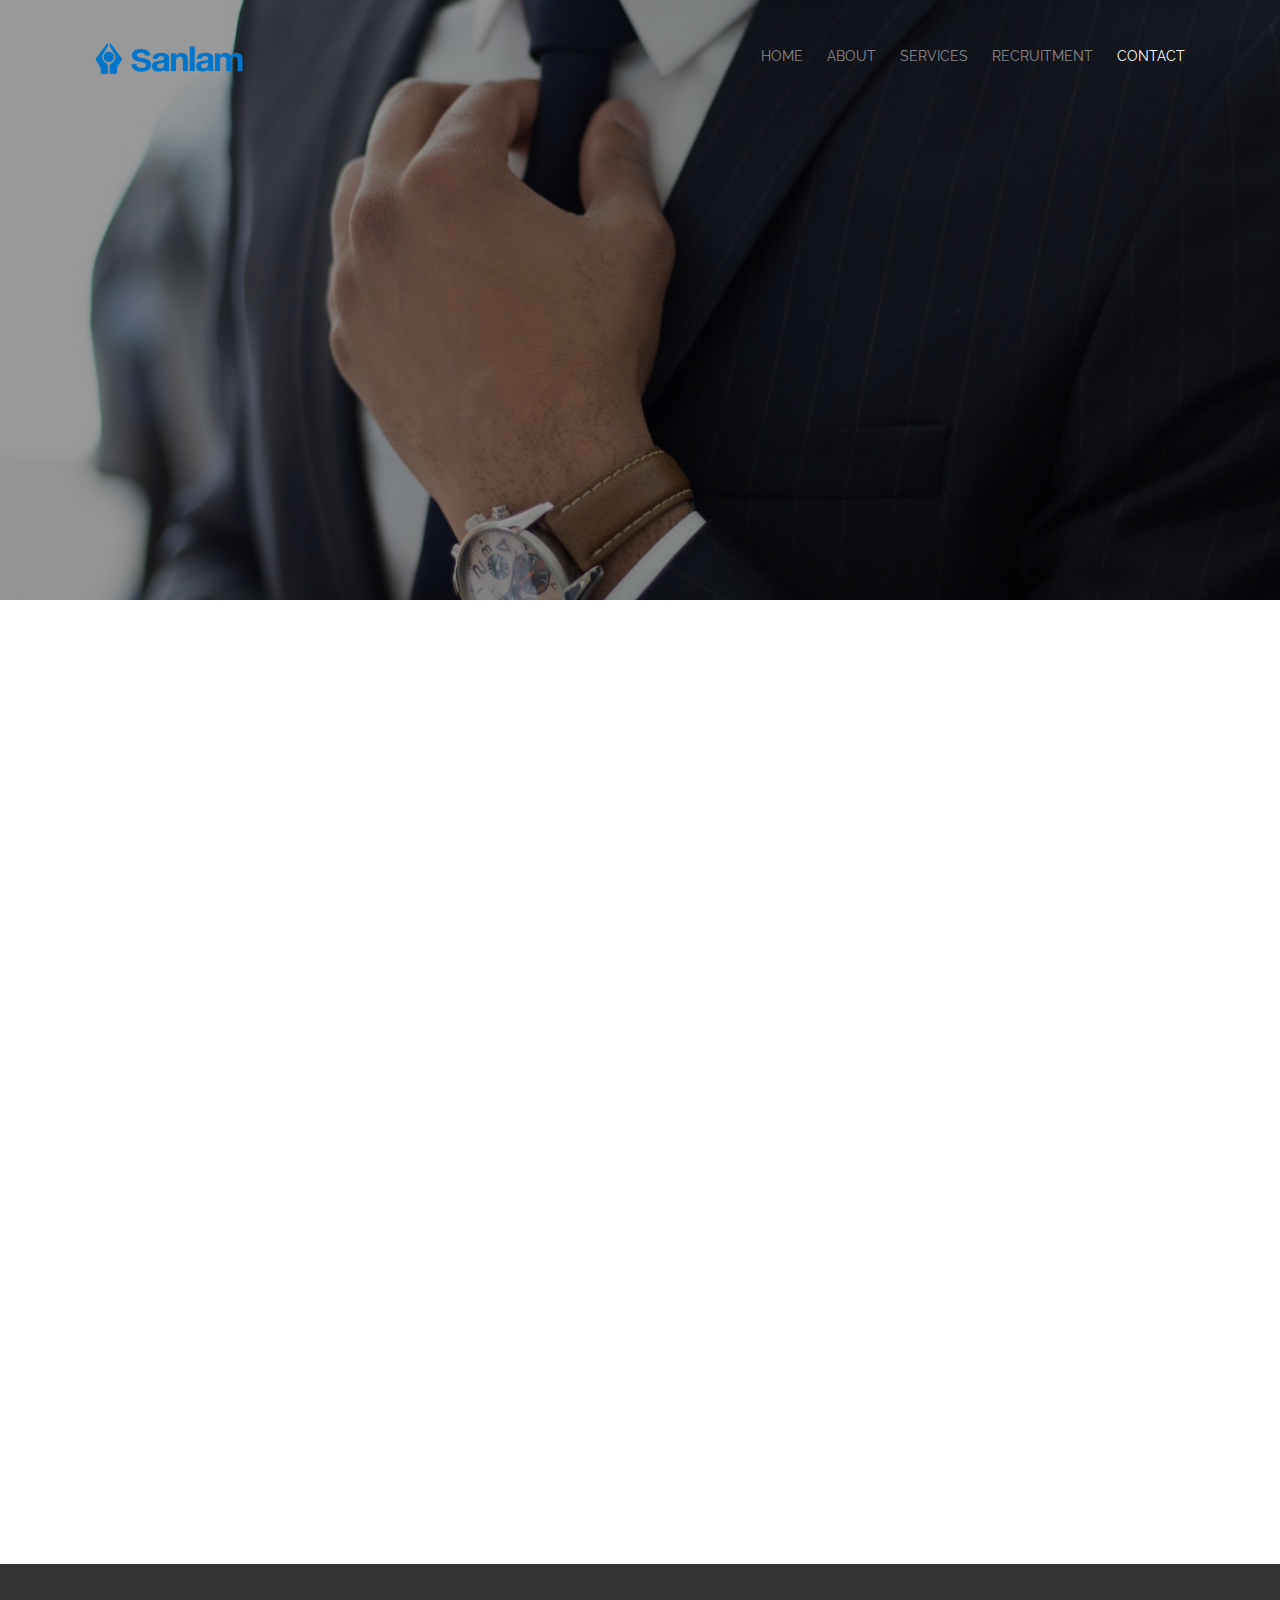
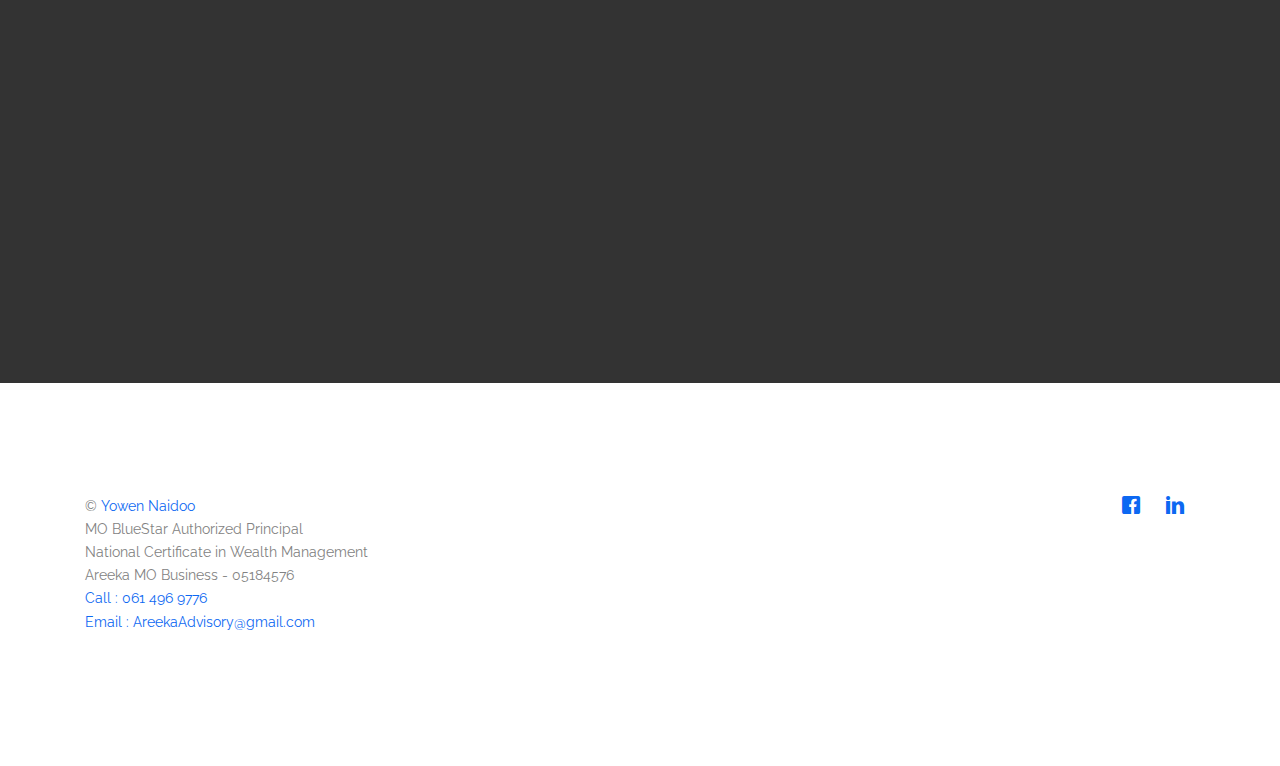
<file: contact.html>
<!DOCTYPE HTML>

<html>
	<head>
	<meta charset="utf-8">
	<meta http-equiv="X-UA-Compatible" content="IE=edge">
	<title>Yowen &mdash; Financial Advisor</title>
	<meta name="viewport" content="width=device-width, initial-scale=1">
	<meta name="description" content="Strategic Financial Planning
	Financial Advisor Recruitment / Coaching" />
	<meta name="keywords" content="Financial planning
	Insurance,	Recruitment,	Brokers,	Advisory,	Investment,	Retirement,
	Budgeting,	Tax planning,	Estate planning,	Risk management,	Asset management,
	Wealth management,	Financial advisor,	Insurance agent,	Recruiter,	Stockbroker,	Financial consultant,	Retirement planning,	Tax advisor,	Estate planning attorney,	Risk assessment,	Asset allocation,	Wealth accumulation,	Financial goals,	Insurance coverage,	Job openings,	Stock market,	Financial analysis,	Tax strategy,
	Will preparation,	Risk mitigation,	Portfolio management,	Wealth preservation,
	Financial education,	Insurance policy,	Job search,	Brokerage,	Financial planning software,	Tax preparation,	Trust formation,	Risk management software,	Investment management,	Wealth transfer,	Financial modeling,	Insurance claim,	Job interview,	Brokerage account,	Financial advisor certification,	Tax planning service" />
	<meta name="author" content="" />

  	<!-- Facebook and Twitter integration -->
	<meta property="og:title" content=""/>
	<meta property="og:image" content=""/>
	<meta property="og:url" content=""/>
	<meta property="og:site_name" content=""/>
	<meta property="og:description" content=""/>
	<meta name="twitter:title" content="" />
	<meta name="twitter:image" content="" />
	<meta name="twitter:url" content="" />
	<meta name="twitter:card" content="" />

	<link href='https://fonts.googleapis.com/css?family=Raleway:400,300,600,400italic,700' rel='stylesheet' type='text/css'>

	<link rel="stylesheet" href="/css/all.css">
	<link rel="stylesheet" href="/css/all.min.css">
	
	<!-- Animate.css -->
	<link rel="stylesheet" href="css/animate.css">
	<!-- Icomoon Icon Fonts-->
	<link rel="stylesheet" href="css/icomoon.css">
	<!-- Bootstrap  -->
	<link rel="stylesheet" href="css/bootstrap.css">

	<!-- Magnific Popup -->
	<link rel="stylesheet" href="css/magnific-popup.css">

	<!-- Owl Carousel  -->
	<link rel="stylesheet" href="css/owl.carousel.min.css">
	<link rel="stylesheet" href="css/owl.theme.default.min.css">

	<!-- Theme style  -->
	<link rel="stylesheet" href="css/style.css">

	<!-- Modernizr JS -->
	<script src="js/modernizr-2.6.2.min.js"></script>
	<!-- FOR IE9 below -->
	<!--[if lt IE 9]>
	<script src="js/respond.min.js"></script>
	<![endif]-->

	</head>
	<body>
		
	<div class="gtco-loader"></div>
	
	<div id="page">
	<nav class="gtco-nav" role="navigation">
		<div class="gtco-container">
			<div class="row">
				<div class="col-xs-2">
					<div id="gtco-logo" >
						
						<a href="index.html"><img src="/images/sanlam-logo.png" alt=""></a></div>
				</div>
				<div class="col-xs-10 text-right menu-1">
					<ul>
						<li ><a href="index.html">Home</a></li>
						<li><a href="about.html">About</a></li>
						<li><a href="services.html">Services</a></li>
						<li><a href="recruitment.html">Recruitment</a></li>
						
						<li class="active"><a href="contact.html">Contact</a></li>
					</ul>
				</div>
			</div>
			
		</div>
	</nav>
	<header id="gtco-header" class="gtco-cover gtco-cover-sm" role="banner" style="background-image:url(images/img_1s.jpg);">
		<div class="overlay"></div>
		<div class="gtco-container">
			<div class="row">
				<div class="col-md-8 col-md-offset-2 text-center">
					<div class="display-t">
						<div class="display-tc animate-box" data-animate-effect="fadeIn">
							<h1>Get In Touch</h1>
						</div>
					</div>
				</div>
			</div>
		</div>
	</header>
	
	<div class="gtco-section">
		<div class="gtco-container">
			<div class="row">
				<div class="col-md-6 animate-box">
					<h3>Get In Touch</h3>
					<form action="#">
						<div class="row form-group">
							<div class="col-md-6">
								<label for="fname">First Name</label>
								<input type="text" id="fname" class="form-control" placeholder="Your firstname">
							</div>
							<div class="col-md-6">
								<label for="lname">Last Name</label>
								<input type="text" id="lname" class="form-control" placeholder="Your lastname">
							</div>
						</div>

						<div class="row form-group">
							<div class="col-md-12">
								<label for="email">Email</label>
								<input type="text" id="email" class="form-control" placeholder="Your email address">
							</div>
						</div>

						<div class="row form-group">
							<div class="col-md-12">
								<label for="subject">Subject</label>
								<input type="text" id="subject" class="form-control" placeholder="Your subject of this message">
							</div>
						</div>

						<div class="row form-group">
							<div class="col-md-12">
								<label for="message">Message</label>
								<textarea name="message" id="message" cols="30" rows="10" class="form-control" placeholder="Write us something"></textarea>
							</div>
						</div>
						<div class="form-group">
							<input type="submit" value="Send Message" class="btn btn-primary">
						</div>

					</form>		
				</div>
				<div class="col-md-5 col-md-push-1 animate-box">
					
					<div class="gtco-contact-info">
						<h3>Sanlam KZN</h3>
						<ul>
							<li class="address"><a href="https://www.google.com/maps/place/Sanlam+KZN,+Douglas+Saunders+Dr,+La+Lucia,+Umhlanga,+4051/data=!4m2!3m1!1s0x1ef705e435674413:0x3101db9d6e04303d?utm_source=mstt_1&entry=gps&lucs=karto&g_ep=IIgnKgVrYXJ0bw%3D%3D">Douglas Saunders Dr, <br> La Lucia, Umhlanga, 4051</a></li>
							<li class="phone"><a href="tel://0614969776">061 496 9776</a></li>
							<li class="email"><a href="mailto:AreekaAdvisory@gmail.com">AreekaAdvisory@gmail.com</a></li>
							<li class="url"><a  target = "_blank"href="http://sanlam.co.za">Sanlam</a></li>
						</ul>
					</div>

					

				</div>
			</div>
			
		</div>
	</div>
	
	<div id="gtco-subscribe">
		<div class="gtco-container">
			<div class="row animate-box">
				<div class="col-md-8 col-md-offset-2 text-center gtco-heading">
					<h2>Subscribe</h2>
					<p>Be the first to know about the our new opportunities.</p>
				</div>
			</div>
			<div class="row animate-box">
				<div class="col-md-12">
					<form class="form-inline">
						<div class="col-md-4 col-sm-4">
							<div class="form-group">
								<label for="email" class="sr-only">Email</label>
								<input type="email" class="form-control" id="email" placeholder="Your email">
							</div>
						</div>
						<div class="col-md-4 col-sm-4">
							<div class="form-group">
								<label for="name" class="sr-only">Name</label>
								<input type="text" class="form-control" id="name" placeholder="Your name">
							</div>
						</div>
						<div class="col-md-4 col-sm-4">
							<button type="submit" class="btn btn-default btn-block">Subscribe</button>
						</div>
					</form>
				</div>
			</div>
		</div>
	</div>


	<footer id="gtco-footer" role="contentinfo">
		<div class="gtco-container">
			

			<div class="row copyright">
				<div class="col-md-12">
					<p class="pull-left">
						<small class="block">  </small> 
						<small class="block">&copy; <a href="#" target="_blank">Yowen Naidoo</a> <br>MO BlueStar Authorized Principal</small>
						<small class="block">National Certificate in Wealth Management 
							<br> </small>
						<small class="block">Areeka MO Business -  05184576
							<br> </small>
						
						<small class="block"><a href="tel://0614969776"> Call : 061 496 9776</a>
							<br> </small>
						<small class="block"><a href="mailto:AreekaAdvisory@gmail.com">Email : AreekaAdvisory@gmail.com</a>
							<br> </small>
					</p>
					<p class="pull-right">
						<ul class="gtco-social-icons pull-right">
							
							<li><a href="#"><i class="icon-facebook"></i></a></li>
							<li><a href="#"><i class="icon-linkedin"></i></a></li>
							
						</ul>
					</p>
				</div>
			</div>

		</div>
	</footer>
	</div>

	<div class="gototop js-top">
		<a href="#" class="js-gotop"><i class="icon-arrow-up"></i></a>
	</div>
	
	<!-- jQuery -->
	<script src="js/jquery.min.js"></script>
	<!-- jQuery Easing -->
	<script src="js/jquery.easing.1.3.js"></script>
	<!-- Bootstrap -->
	<script src="js/bootstrap.min.js"></script>
	<!-- Waypoints -->
	<script src="js/jquery.waypoints.min.js"></script>
	<!-- Carousel -->
	<script src="js/owl.carousel.min.js"></script>
	<!-- countTo -->
	<script src="js/jquery.countTo.js"></script>
	<!-- Magnific Popup -->
	<script src="js/jquery.magnific-popup.min.js"></script>
	<script src="js/magnific-popup-options.js"></script>
	<!-- Main -->
	<script src="js/main.js"></script>

	</body>
</html>
</file>
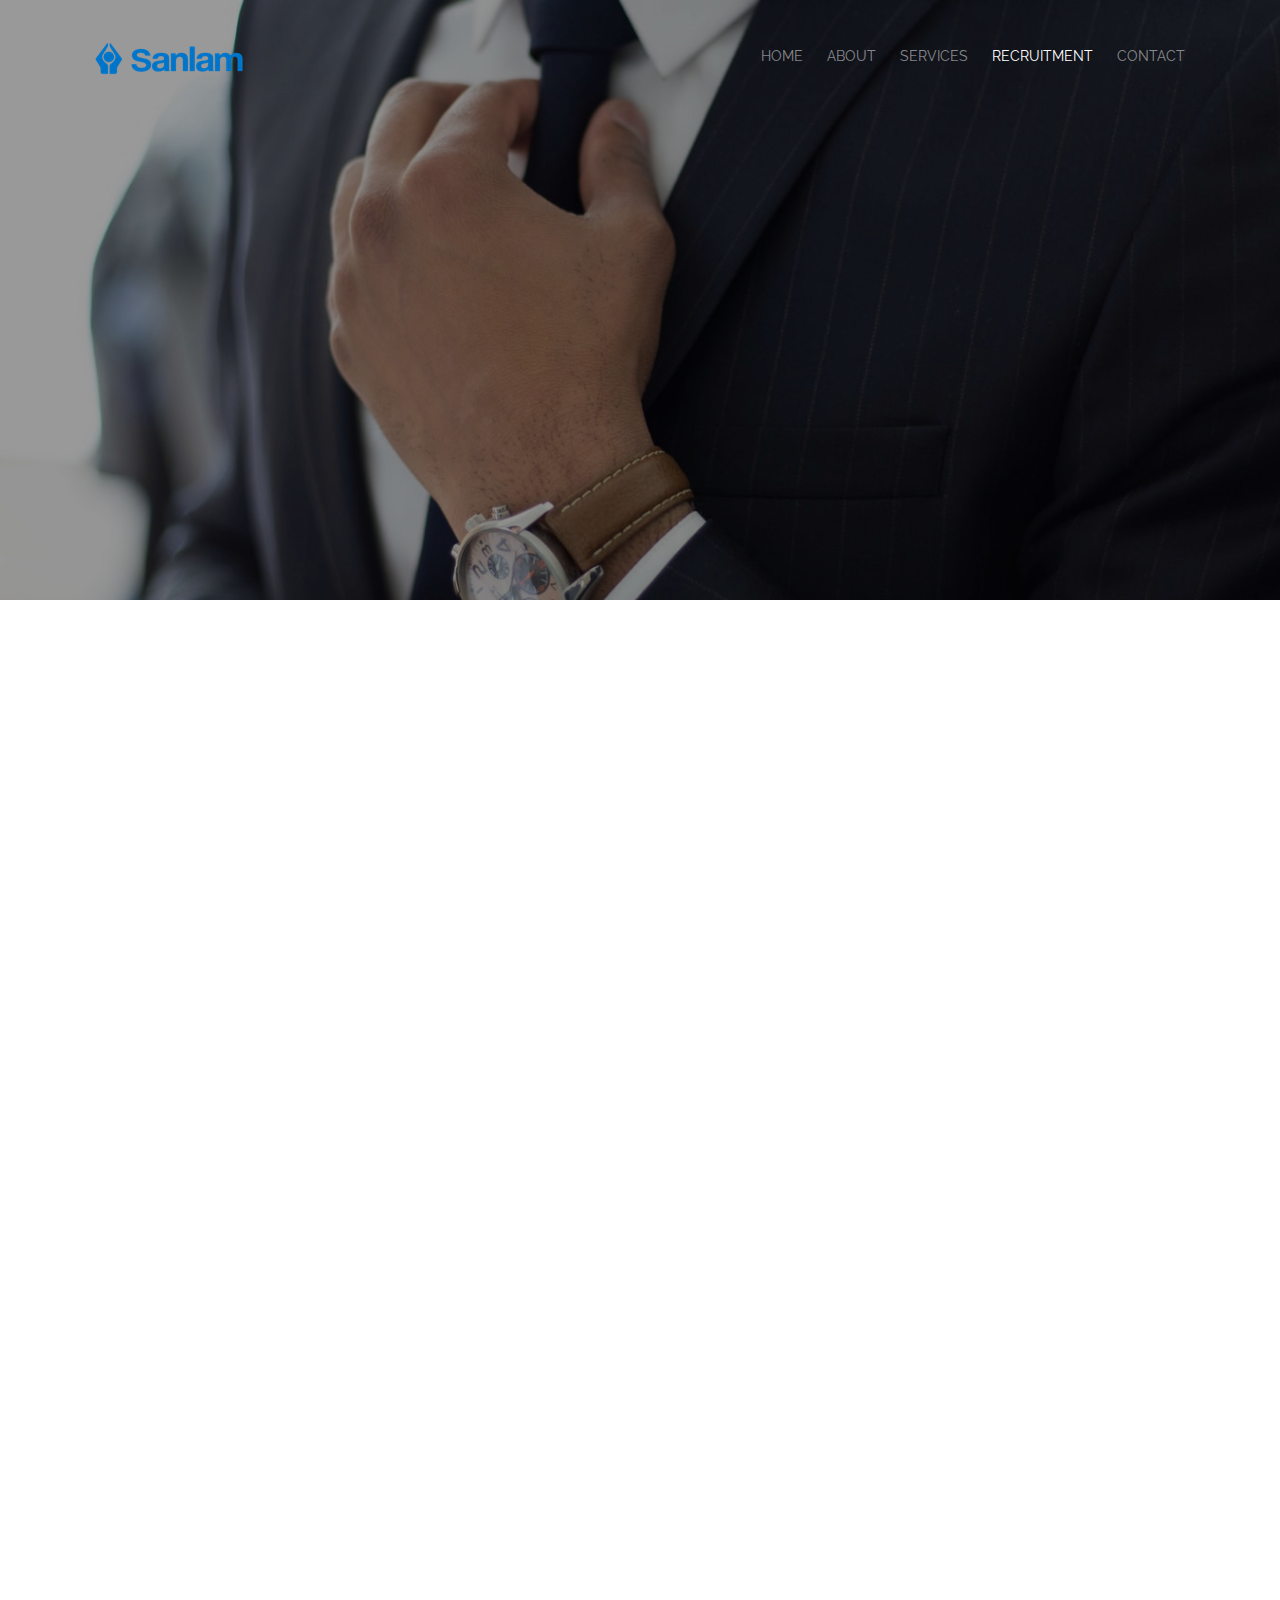
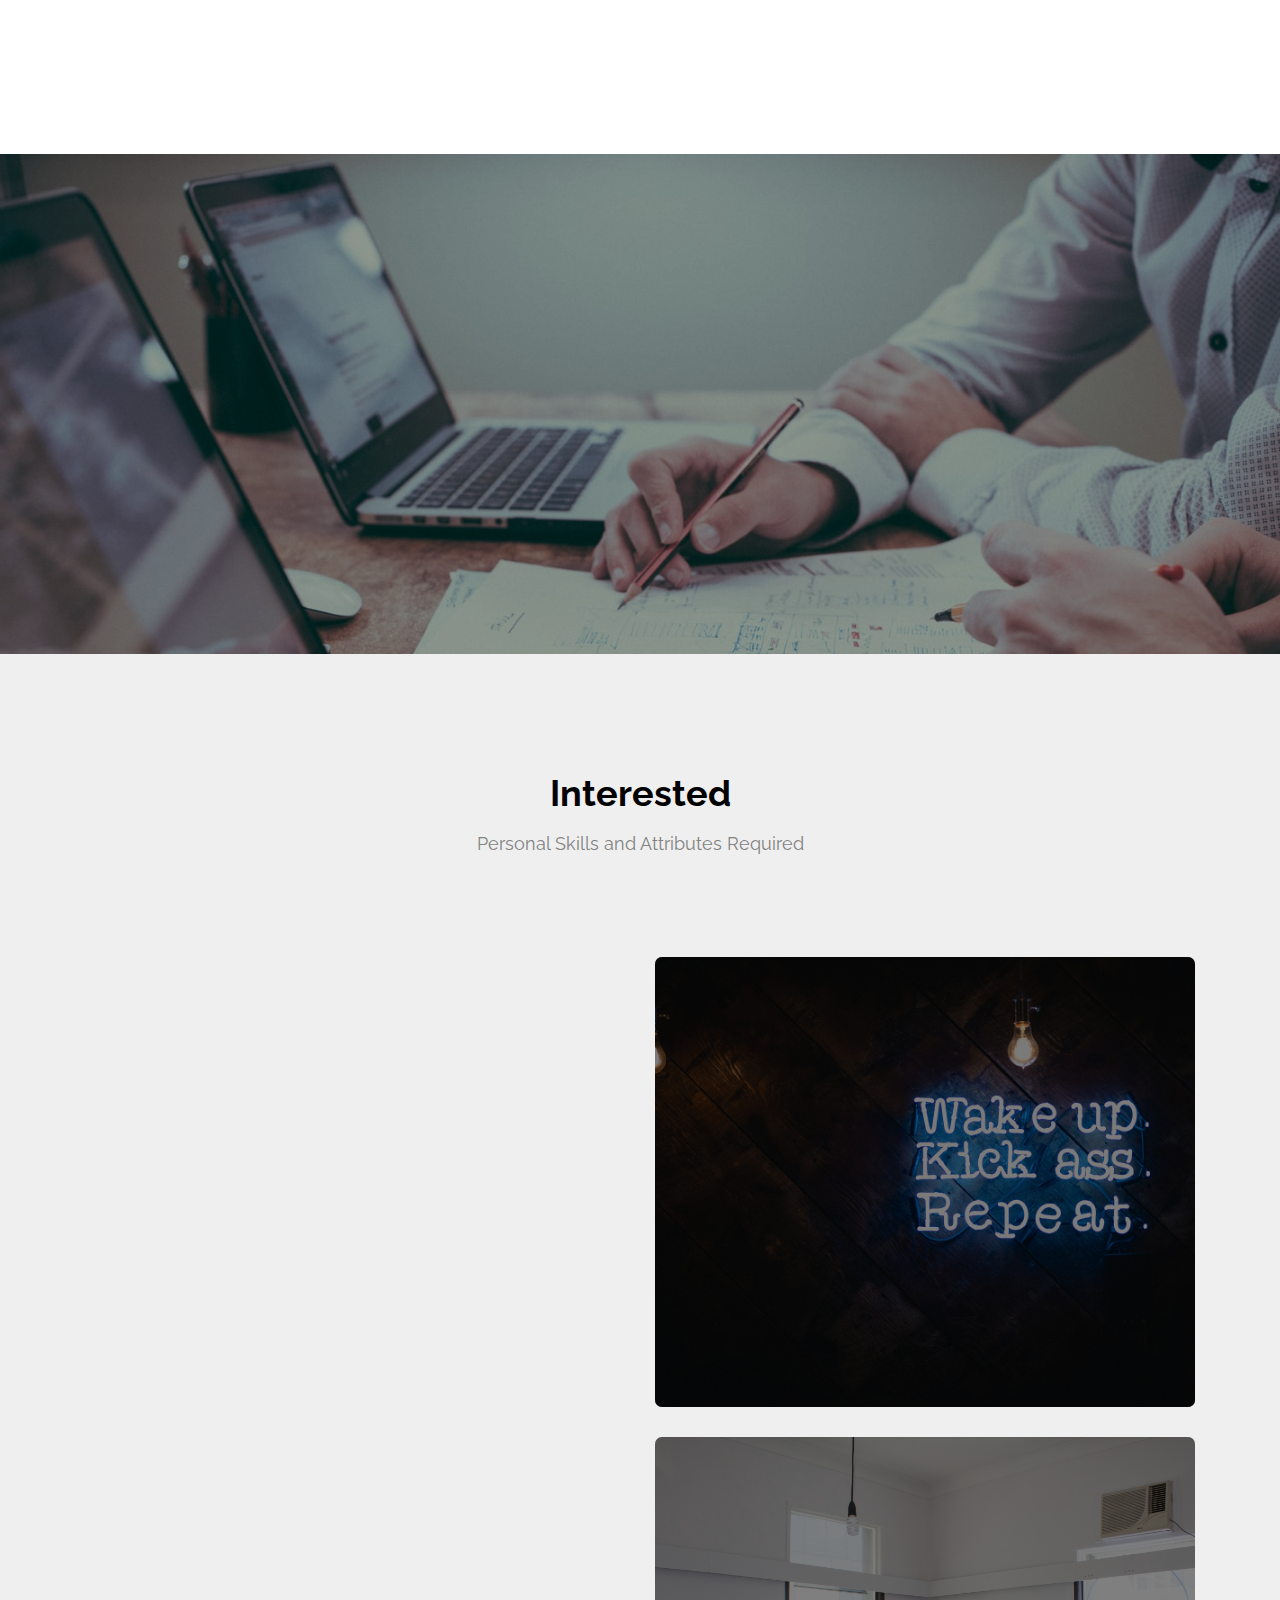
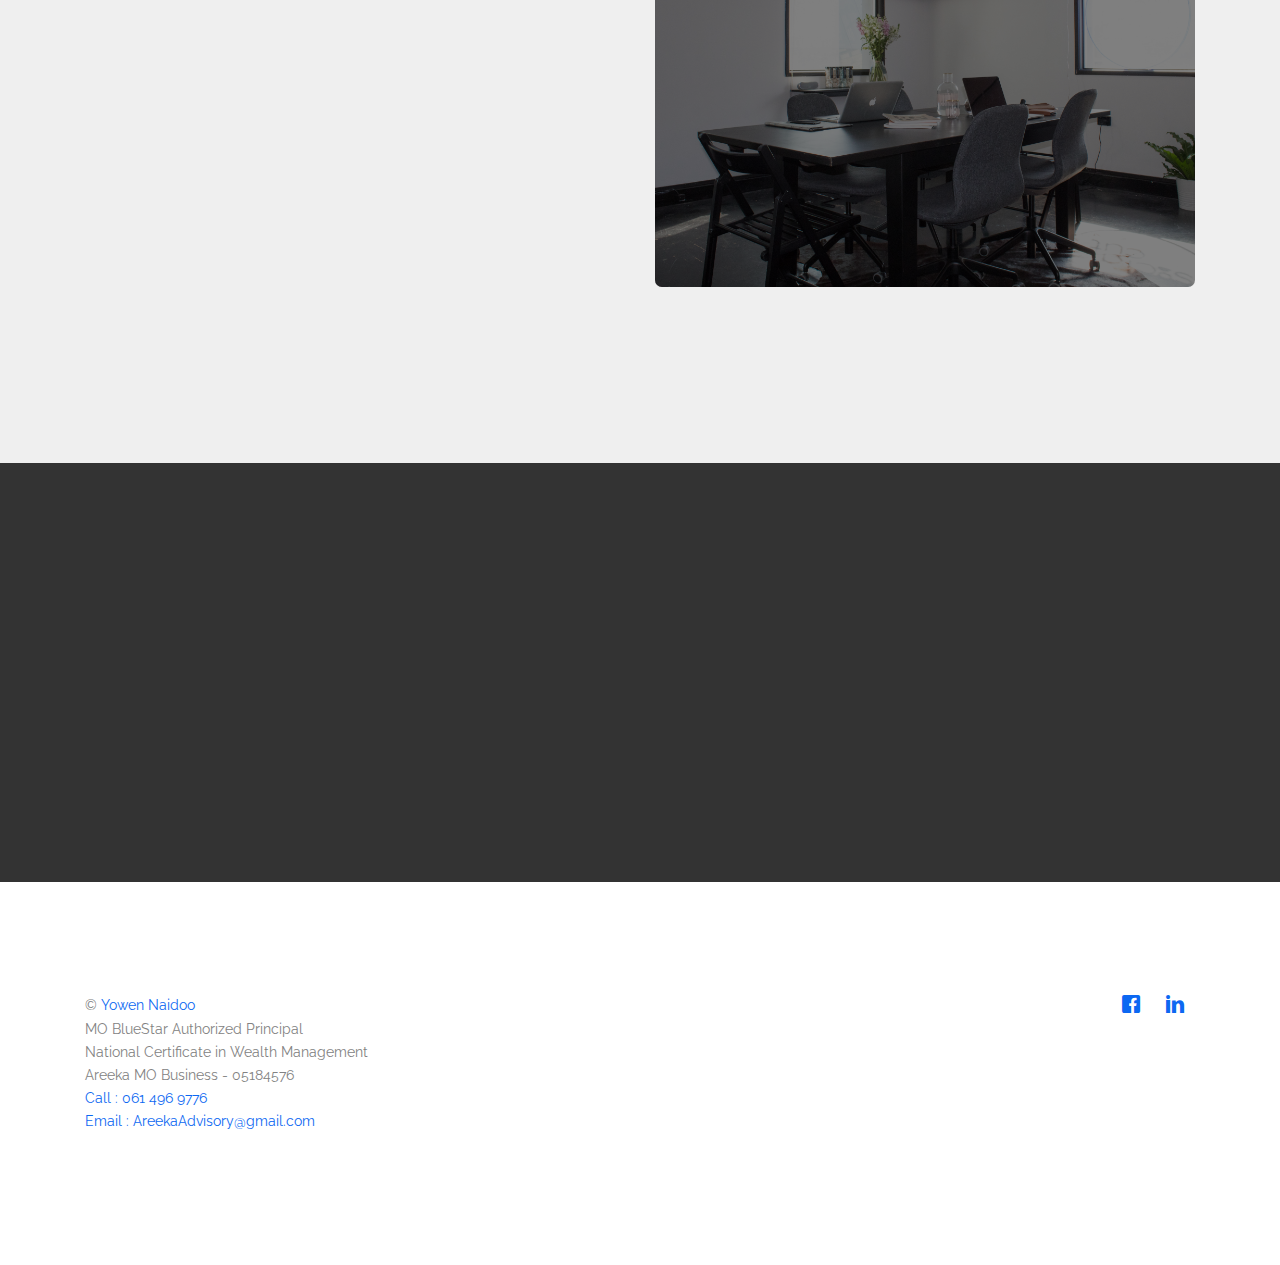
<file: recruitment.html>
<!DOCTYPE HTML>

<html>
	<head>
	<meta charset="utf-8">
	<meta http-equiv="X-UA-Compatible" content="IE=edge">
	<title>Yowen &mdash; Financial Advisor</title>
	<meta name="viewport" content="width=device-width, initial-scale=1">
	<meta name="description" content="Strategic Financial Planning
	Financial Advisor Recruitment / Coaching" />
	<meta name="keywords" content="Financial planning
	Insurance,	Recruitment,	Brokers,	Advisory,	Investment,	Retirement,
	Budgeting,	Tax planning,	Estate planning,	Risk management,	Asset management,
	Wealth management,	Financial advisor,	Insurance agent,	Recruiter,	Stockbroker,	Financial consultant,	Retirement planning,	Tax advisor,	Estate planning attorney,	Risk assessment,	Asset allocation,	Wealth accumulation,	Financial goals,	Insurance coverage,	Job openings,	Stock market,	Financial analysis,	Tax strategy,
	Will preparation,	Risk mitigation,	Portfolio management,	Wealth preservation,
	Financial education,	Insurance policy,	Job search,	Brokerage,	Financial planning software,	Tax preparation,	Trust formation,	Risk management software,	Investment management,	Wealth transfer,	Financial modeling,	Insurance claim,	Job interview,	Brokerage account,	Financial advisor certification,	Tax planning service" />
	<meta name="author" content="" />

  	<!-- Facebook and Twitter integration -->
	<meta property="og:title" content=""/>
	<meta property="og:image" content=""/>
	<meta property="og:url" content=""/>
	<meta property="og:site_name" content=""/>
	<meta property="og:description" content=""/>
	<meta name="twitter:title" content="" />
	<meta name="twitter:image" content="" />
	<meta name="twitter:url" content="" />
	<meta name="twitter:card" content="" />

	<link href='https://fonts.googleapis.com/css?family=Raleway:400,300,600,400italic,700' rel='stylesheet' type='text/css'>

	<link rel="stylesheet" href="/css/all.css">
	<link rel="stylesheet" href="/css/all.min.css">
	
	<!-- Animate.css -->
	<link rel="stylesheet" href="css/animate.css">
	<!-- Icomoon Icon Fonts-->
	<link rel="stylesheet" href="css/icomoon.css">
	<!-- Bootstrap  -->
	<link rel="stylesheet" href="css/bootstrap.css">

	<!-- Magnific Popup -->
	<link rel="stylesheet" href="css/magnific-popup.css">

	<!-- Owl Carousel  -->
	<link rel="stylesheet" href="css/owl.carousel.min.css">
	<link rel="stylesheet" href="css/owl.theme.default.min.css">

	<!-- Theme style  -->
	<link rel="stylesheet" href="css/style.css">

	<!-- Modernizr JS -->
	<script src="js/modernizr-2.6.2.min.js"></script>
	<!-- FOR IE9 below -->
	<!--[if lt IE 9]>
	<script src="js/respond.min.js"></script>
	<![endif]-->

	</head>
	<body>
		
	<div class="gtco-loader"></div>
	
	<div id="page">
	<nav class="gtco-nav" role="navigation">
		<div class="gtco-container">
			<div class="row">
				<div class="col-xs-2">
					<div id="gtco-logo" >
						
						<a href="index.html"><img src="/images/sanlam-logo.png" alt=""></a></div>
				</div>
				<div class="col-xs-10 text-right menu-1">
					<ul>
						<li ><a href="index.html">Home</a></li>
						<li><a href="about.html">About</a></li>
						<li><a href="services.html">Services</a></li>
						<li class="active"><a href="recruitment.html">Recruitment</a></li>
						
						<li><a href="contact.html">Contact</a></li>
					</ul>
				</div>
			</div>
			
		</div>
	</nav>

	<header id="gtco-header" class="gtco-cover gtco-cover-sm" role="banner" style="background-image:url(images/img_1s.jpg);">
		<div class="overlay"></div>
		<div class="gtco-container">
			<div class="row">
				<div class="col-md-8 col-md-offset-2 text-center">
					<div class="display-t">
						<div class="display-tc animate-box" data-animate-effect="fadeIn">
							<h1>Recruitment</h2>
						</div>
					</div>
				</div>
			</div>
		</div>
	</header>
	
	<!-- <div id="gtco-features">
		<div class="gtco-container fadeIn">
			<div class="row">
				
					<div class="col-md-8 col-md-offset-2 text-center gtco-heading">
						<h2>Services provided</h2>
						<p>Retirement Planning,
							Personal Insurance,
							Businesses assurance,
							Endowments / Unit Trust,
							Tax free savings</p>
					</div>
				
				<div class="col-md-4 col-sm-4">
					<div class="feature-center animate-box" data-animate-effect="fadeIn">
						
						<span class="icon">
							<i class="fa-solid fa-money-check-dollar"></i>
						</span>
						<h3>Retirement Planning</h3>
						<p>Save early, plan wisely for secure retirement </p>
						
					</div>
				</div>
				<div class="col-md-4 col-sm-4">
					<div class="feature-center animate-box" data-animate-effect="fadeIn">
						<span class="icon">
							<i class="fa-solid fa-book"></i>
						</span>
						<h3>Personal Insurance</h3>
						<p>Protect yourself and loved ones with insurance </p>
						
					</div>
				</div>
				<div class="col-md-4 col-sm-4">
					<div class="feature-center animate-box" data-animate-effect="fadeIn">
						<span class="icon">
							<i class="fa-solid fa-briefcase"></i>
						</span>
						<h3>Businesses assurance</h3>
						<p>Secure your business with comprehensive coverage</p>
						
					</div>
				</div>
				<div class="col-md-4 col-sm-4">
					<div class="feature-center animate-box" data-animate-effect="fadeIn">
						
						<span class="icon">
							<i class="fa-solid fa-money-check-dollar"></i>
						</span>
						<h3>Endowments</h3>
						<p>Grow your wealth with diversified endowments </p>
						
					</div>
				</div>
				<div class="col-md-4 col-sm-4">
					<div class="feature-center animate-box" data-animate-effect="fadeIn">
						<span class="icon">
							<i class="fa-regular fa-heart"></i>
						</span>
						<h3>Unit Trusts</h3>
						<p>Grow your wealth with diversified unit trusts</p>
						
					</div>
				</div>
				<div class="col-md-4 col-sm-4">
					<div class="feature-center animate-box" data-animate-effect="fadeIn">
						<span class="icon">
							<i class="fa-solid fa-comments-dollar"></i>
						</span>
						<h3>Tax free savings</h3>
						<p>Save money tax-free with government-approved investment options.</p>
						
					</div>
				</div>
			</div>
		</div>
	</div> -->

	<div id="gtco-services">
		<div class="gtco-container">
			
			<div class="row animate-box">
				<div class="col-md-8 col-md-offset-2 text-center gtco-heading">
					<h2>Join Our Team</h2>
					<p>Sanlam is looking for exceptional people to help South Africans live with confidence</p>
				</div>
			</div>

			<div class="row animate-box">
				
				<div class="gtco-tabs">
					<ul class="gtco-tab-nav">
						<li class="active"><a href="#" data-tab="1"><span class="icon visible-xs"><i class="icon-command"></i></span><span class="hidden-xs">We offer</span></a></li>
						<li><a href="#" data-tab="2"><span class="icon visible-xs"><i class="icon-bar-graph"></i></span><span class="hidden-xs">We require you to: </span></a></li>
						<li><a href="#" data-tab="3"><span class="icon visible-xs"><i class="icon-bag"></i></span><span class="hidden-xs">Must Have:</span></a></li>
						<li><a href="#" data-tab="4"><span class="icon visible-xs"><i class="icon-box"></i></span><span class="hidden-xs">Join Us</span></a></li>
					</ul>

					<!-- Tabs -->
					<div class="gtco-tab-content-wrap">

						<div class="gtco-tab-content tab-content active" data-tab-content="1">
							<div class="col-md-6">
								<div class="col-md-6">
									<div class="icon icon-xlg">
										<i class="fa-solid fa-money-check-dollar"></i>
									</div>
								</div>
							</div>
							<div class="col-md-6">
								<h2>We Offer</h2>
								<ul>
									<li>80/20 commission-based structure - unlimited earning potential.</li> 
									<br>
									
									<li>Vesting incentive/bonus for 24months</li>
									<br>
									<li>Benefits such as medical aid, access to pension fund,etc</li>
									<br>
									
									 <li>Excellent support structure - Key Accounts Specialists etc. <br> Mentorship of newcomer advisors by vested Development Managers with years of Sanlam and Industry experience</li>
								</ul>
								<br>
								<ul>
									<li>Sanlam Academy - continuous traning</li>
									<br>
									<li>Various rewards and recognition for outstanding performance - Eagles Awards - Komkamp, Falcon Club and Retention Bonus</li>
								</ul>

								

							</div>
						</div>

						<div class="gtco-tab-content tab-content" data-tab-content="2">
							<div class="col-md-6 col-md-push-6">
								<div class="col-md-6">
									<div class="icon icon-xlg">
										<i class="fa-solid fa-comment-dollar"></i>
									</div>
								</div>
							</div>
							<div class="col-md-6 col-md-pull-6">
								<h2>We require you to: </h2>
								<ul>
									<li>Establish and maintain a client base</li>
									<br>
									<li>Achieve sales targets</li>
								</ul>
								<br>
								<ul>
									<li>Provide professional advice for clients</li>
									<br>
									<li>Build a profitable practise</li>
								</ul>

							</div>
						</div>

						<div class="gtco-tab-content tab-content" data-tab-content="3">
							<div class="col-md-6 col-md-push-6">
								<div class="col-md-6">
									<div class="icon icon-xlg">
										<i class="fa-solid fa-hand-holding-dollar"></i>
									</div>
								</div>
							</div>
							<div class="col-md-6 col-md-pull-6">
								<div class="feature-left animate-box" data-animate-effect="fadeInLeft">
									<h2>Must Have: </h2>
									<span class="icon">
										<i class="icon-check"></i>
									</span>
									<div class="feature-copy">
										
										<p>Minimum 3 years' industry experience</p>
									</div>
								</div>

								<div class="feature-left animate-box" data-animate-effect="fadeInLeft">
									<span class="icon">
										<i class="icon-check"></i>
									</span>
									<div class="feature-copy">
										
										<p>Grade 12 or equivalent</p>
									</div>
								</div>

								<div class="feature-left animate-box" data-animate-effect="fadeInLeft">
									<span class="icon">
										<i class="icon-check"></i>
									</span>
									<div class="feature-copy">
										
										<p>RE 5 Certificate</p>
									</div>
								</div>
								<div class="feature-left animate-box" data-animate-effect="fadeInLeft">
									<span class="icon">
										<i class="icon-check"></i>
									</span>
									<div class="feature-copy">
										
										<p>120 credits on NQF Level 5 or a recognised qualification</p>
									</div>
								</div>
								<div class="feature-left animate-box" data-animate-effect="fadeInLeft">
									<span class="icon">
										<i class="icon-check"></i>
									</span>
									<div class="feature-copy">
										
										<p>Driver's license and own vehicle</p>
									</div>
								</div>
								
								
							</div>
						</div>

						<div class="gtco-tab-content tab-content" data-tab-content="4">
							<div class="col-md-6">
								<div class="icon icon-xlg">
									<i class="fa-solid fa-sack-dollar"></i>
								</div>
							</div>
							<div class="col-md-6">
								<h2>Keen to achieve exceptional goals with an exceptional team?</h2>
								<p>To discuss this opportunity further and in confidence, please email your supporting documents to <b>Yowen Naidoo - Authorized Principal</b></p>

								<br>
								<br>
								<br>

								

								<div class="row">
									<div class="col-md-6">
										<h2 class="uppercase">Call</h2>
										<a href="tel://0614969776">061 496 9776</a>
									</div>
									<div class="col-md-6">
										<h2 class="uppercase">Email</h2>
										<a href="mailto:AreekaAdvisory@gmail.com">AreekaAdvisory@gmail.com</a>
									</div>
								</div>
							</div>
						</div>

					</div>

				</div>
			</div>
		</div>
	</div>




	<div id="gtco-counter" class="gtco-bg gtco-cover gtco-counter" style="background-image:url(images/7.jpg);">
		<div class="overlay"></div>
		<div class="gtco-container">
			<div class="row">
				<div class="display-t">
					<div class="display-tc">
						<div class="col-md-3 col-sm-6 animate-box">
							<div class="feature-center">
								<span class="icon">
									<i class="icon-eye"></i>
								</span>

								<span class="counter js-counter" data-from="0" data-to="22070" data-speed="5000" data-refresh-interval="50">1</span>
								<span class="counter-label">Creativity Fuel</span>

							</div>
						</div>
						<div class="col-md-3 col-sm-6 animate-box">
							<div class="feature-center">
								<span class="icon">
									<i class="icon-anchor"></i>
								</span>

								<span class="counter js-counter" data-from="0" data-to="97" data-speed="5000" data-refresh-interval="50">1</span>
								<span class="counter-label">Happy Clients</span>
							</div>
						</div>
						<div class="col-md-3 col-sm-6 animate-box">
							<div class="feature-center">
								<span class="icon">
									<i class="icon-briefcase"></i>
								</span>
								<span class="counter js-counter" data-from="0" data-to="402" data-speed="5000" data-refresh-interval="50">1</span>
								<span class="counter-label">Projects Done</span>
							</div>
						</div>
						<div class="col-md-3 col-sm-6 animate-box">
							<div class="feature-center">
								<span class="icon">
									<i class="icon-clock"></i>
								</span>

								<span class="counter js-counter" data-from="0" data-to="212023" data-speed="5000" data-refresh-interval="50">1</span>
								<span class="counter-label">Hours Spent</span>

							</div>
						</div>
					</div>
				</div>
			</div>
		</div>
	</div>
	
	<div id="gtco-features-2">
		<div class="gtco-container">
			<div class="row">
				<div class="col-md-8 col-md-offset-2 text-center gtco-heading">
					<h2>Interested</h2>
					<p>Personal Skills and Attributes Required</p>
				</div>
			</div>
			<div class="row">
				<div class="col-md-6">
					<div class="feature-left animate-box" data-animate-effect="fadeInLeft">
						<span class="icon">
							<i class="icon-check"></i>
						</span>
						<div class="feature-copy">
							<h3>Entrepreneurial Spirit</h3>
							<p>Unleash your potential and turn your ideas into reality with our entrepreneurial spirit services. We'll guide and support you every step of the way to help you build a successful business. Join us today and achieve your entrepreneurial dreams!</p>
						</div>
					</div>

					<div class="feature-left animate-box" data-animate-effect="fadeInLeft">
						<span class="icon">
							<i class="icon-check"></i>
						</span>
						<div class="feature-copy">
							<h3>Self-dicipline Results-driven approach</h3>
							<p>Achieve your goals with our self-discipline and results-driven approach. Let us help you stay focused and motivated to achieve success in your business or personal endeavors. Join us today and experience the power of self-discipline and results-driven approach!</p>
						</div>
					</div>

					<div class="feature-left animate-box" data-animate-effect="fadeInLeft">
						<span class="icon">
							<i class="icon-check"></i>
						</span>
						<div class="feature-copy">
							<h3>Great business acumen</h3>
							<p>Unlock your full business potential with our proven business acumen. Our expert guidance and strategies will help you make smart, profitable decisions for your business. Join us today and take your business to the next level with our great business acumen!</p>
						</div>
					</div>
					<div class="feature-left animate-box" data-animate-effect="fadeInLeft">
						<span class="icon">
							<i class="icon-check"></i>
						</span>
						<div class="feature-copy">
							<h3>Excellent communication skils</h3>
							<p>Improve your communication skills and drive success with our expert training. Our programs will help you effectively convey your ideas and build strong relationships.</p>
						</div>
					</div>
					<div class="feature-left animate-box" data-animate-effect="fadeInLeft">
						<span class="icon">
							<i class="icon-check"></i>
						</span>
						<div class="feature-copy">
							<h3>Exceptional relationship-building skills</h3>
							<p>Build strong, profitable relationships with our exceptional relationship-building skills training. Our programs are designed to help you connect and communicate with others effectively</p>
						</div>
					</div>

				</div>

				<div class="col-md-6">
					<div class="gtco-video gtco-bg" style="background-image: url(images/20.jpg); ">
						
						<div class="overlay"></div>
					</div>
					<div class="gtco-video gtco-bg" style="background-image: url(images/21.jpg); ">
						
						<div class="overlay"></div>
					</div>
				</div>
			</div>
		</div>
	</div>


	<div id="gtco-subscribe">
		<div class="gtco-container">
			<div class="row animate-box">
				<div class="col-md-8 col-md-offset-2 text-center gtco-heading">
					<h2>Subscribe</h2>
					<p>Be the first to know about our new opportunities.</p>
				</div>
			</div>
			<div class="row animate-box">
				<div class="col-md-12">
					<form class="form-inline">
						<div class="col-md-4 col-sm-4">
							<div class="form-group">
								<label for="email" class="sr-only">Email</label>
								<input type="email" class="form-control" id="email" placeholder="Your email">
							</div>
						</div>
						<div class="col-md-4 col-sm-4">
							<div class="form-group">
								<label for="name" class="sr-only">Name</label>
								<input type="text" class="form-control" id="name" placeholder="Your name">
							</div>
						</div>
						<div class="col-md-4 col-sm-4">
							<button type="submit" class="btn btn-default btn-block">Subscribe</button>
						</div>
					</form>
				</div>
			</div>
		</div>
	</div>

	<footer id="gtco-footer" role="contentinfo">
		<div class="gtco-container">
			

			<div class="row copyright">
				<div class="col-md-12">
					<p class="pull-left">
						<small class="block">  </small> 
						<small class="block">&copy; <a href="#" target="_blank">Yowen Naidoo</a> <br>MO BlueStar Authorized Principal</small>
						<small class="block">National Certificate in Wealth Management 
							<br> </small>
						<small class="block">Areeka MO Business -  05184576
							<br> </small>
						
						<small class="block"><a href="tel://0614969776"> Call : 061 496 9776</a>
							<br> </small>
						<small class="block"><a href="mailto:AreekaAdvisory@gmail.com">Email : AreekaAdvisory@gmail.com</a>
							<br> </small>
					</p>
					<p class="pull-right">
						<ul class="gtco-social-icons pull-right">
							
							<li><a href="#"><i class="icon-facebook"></i></a></li>
							<li><a href="#"><i class="icon-linkedin"></i></a></li>
							
						</ul>
					</p>
				</div>
			</div>

		</div>
	</footer>
	</div>

	<div class="gototop js-top">
		<a href="#" class="js-gotop"><i class="icon-arrow-up"></i></a>
	</div>
	
	<!-- jQuery -->
	<script src="js/jquery.min.js"></script>
	<!-- jQuery Easing -->
	<script src="js/jquery.easing.1.3.js"></script>
	<!-- Bootstrap -->
	<script src="js/bootstrap.min.js"></script>
	<!-- Waypoints -->
	<script src="js/jquery.waypoints.min.js"></script>
	<!-- Carousel -->
	<script src="js/owl.carousel.min.js"></script>
	<!-- countTo -->
	<script src="js/jquery.countTo.js"></script>
	<!-- Magnific Popup -->
	<script src="js/jquery.magnific-popup.min.js"></script>
	<script src="js/magnific-popup-options.js"></script>
	<!-- Main -->
	<script src="js/main.js"></script>

	</body>
</html>
</file>
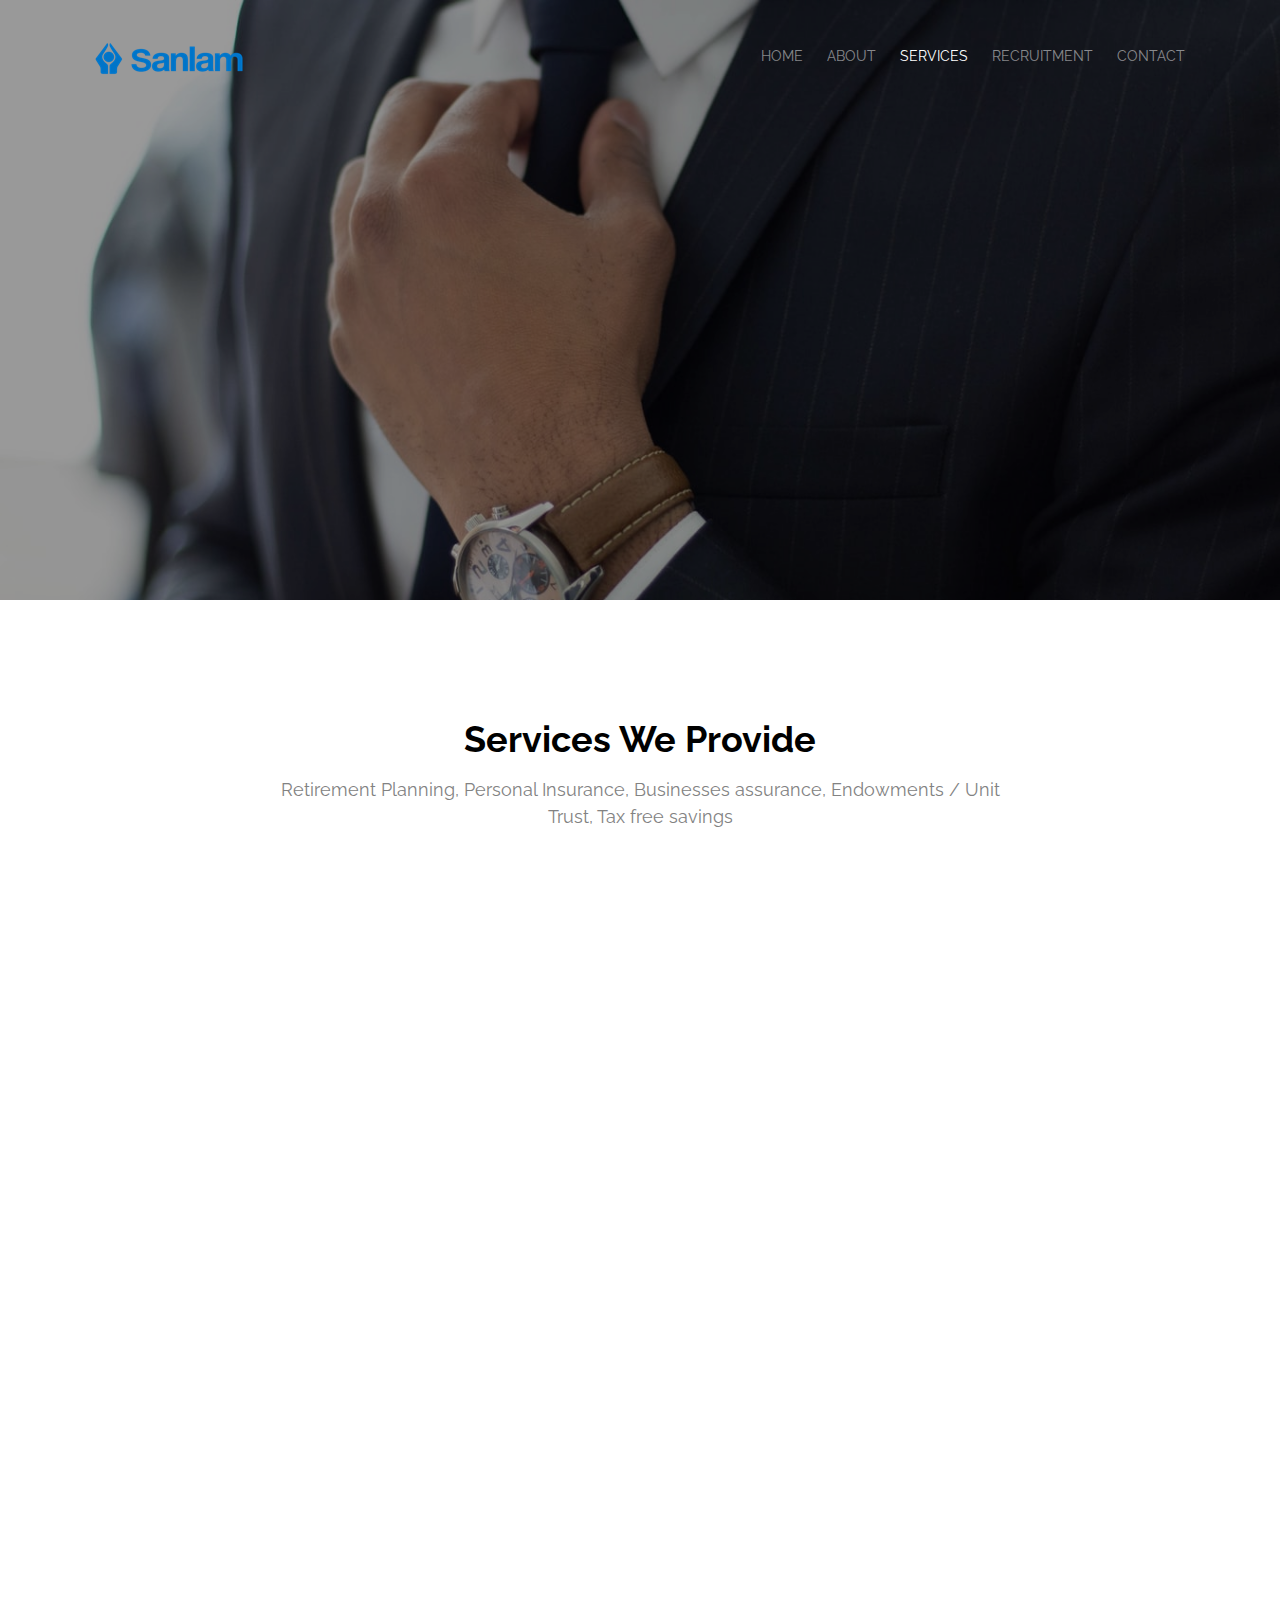
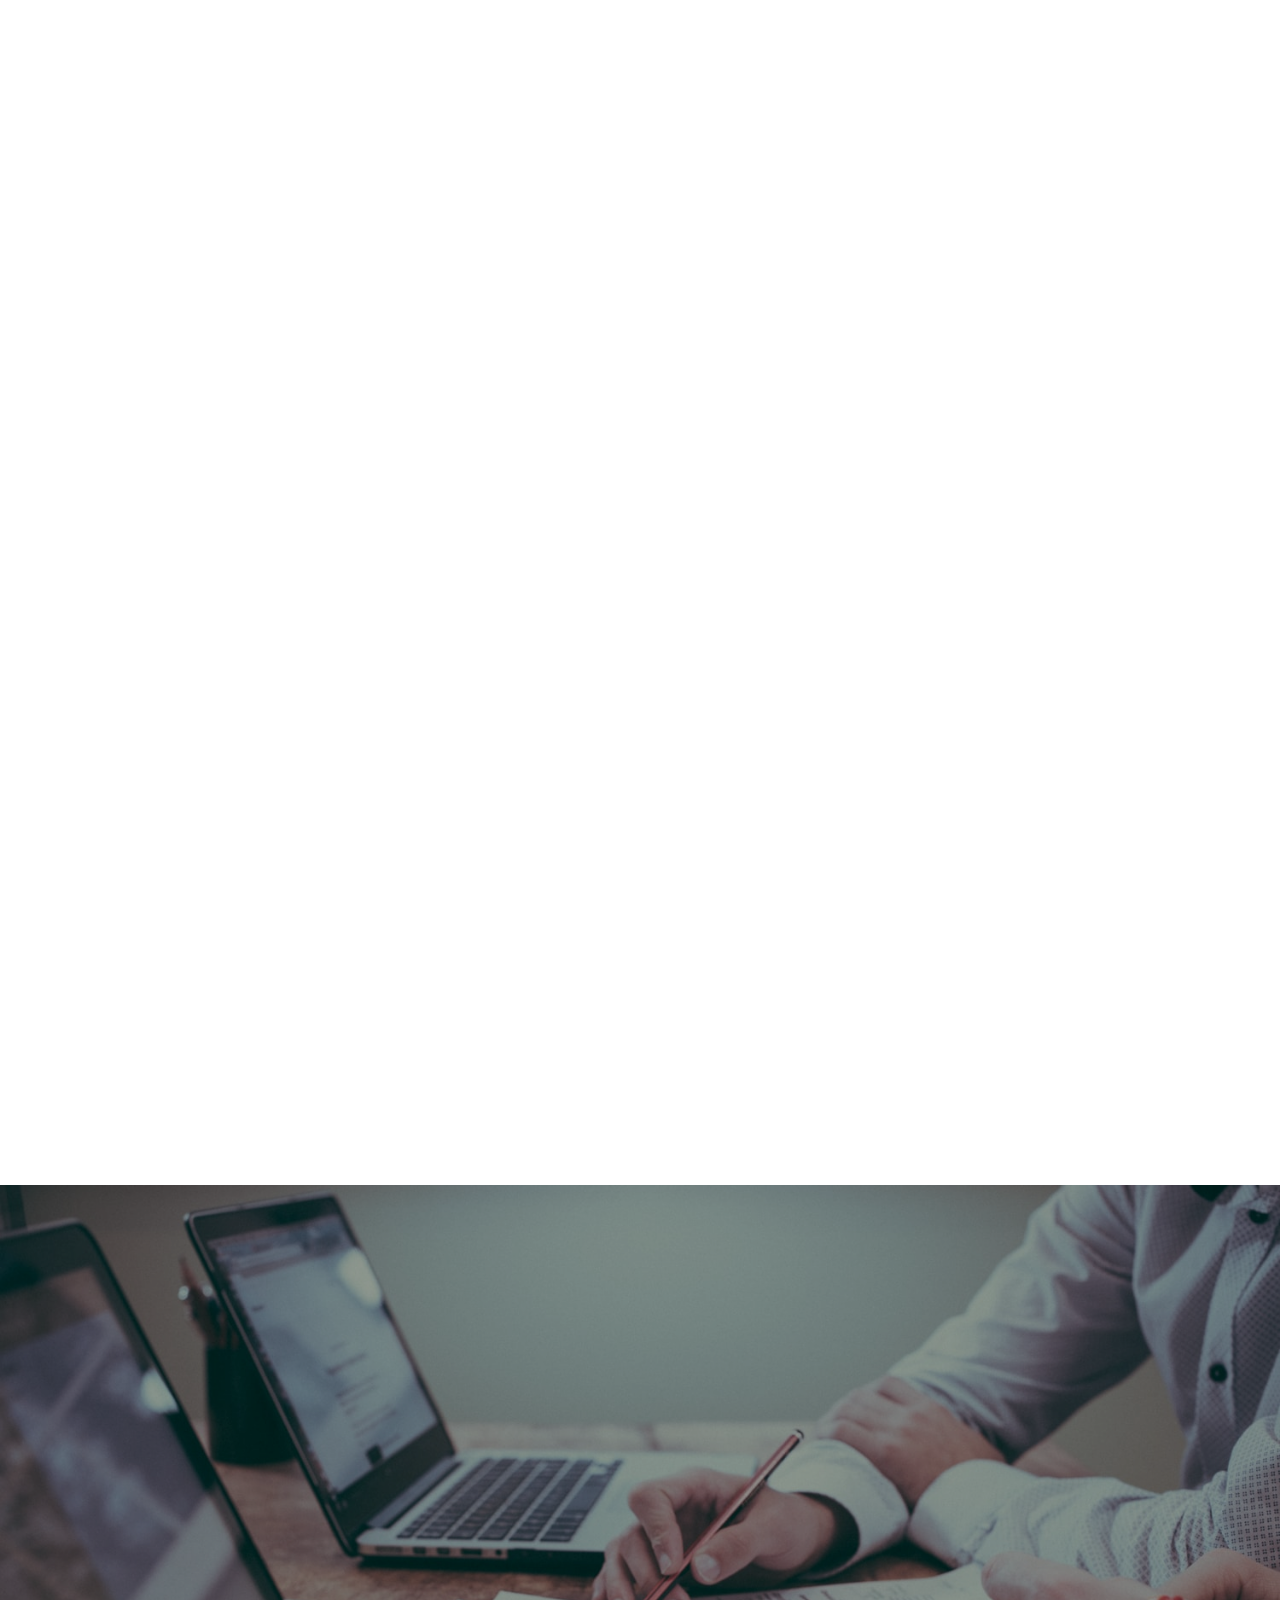
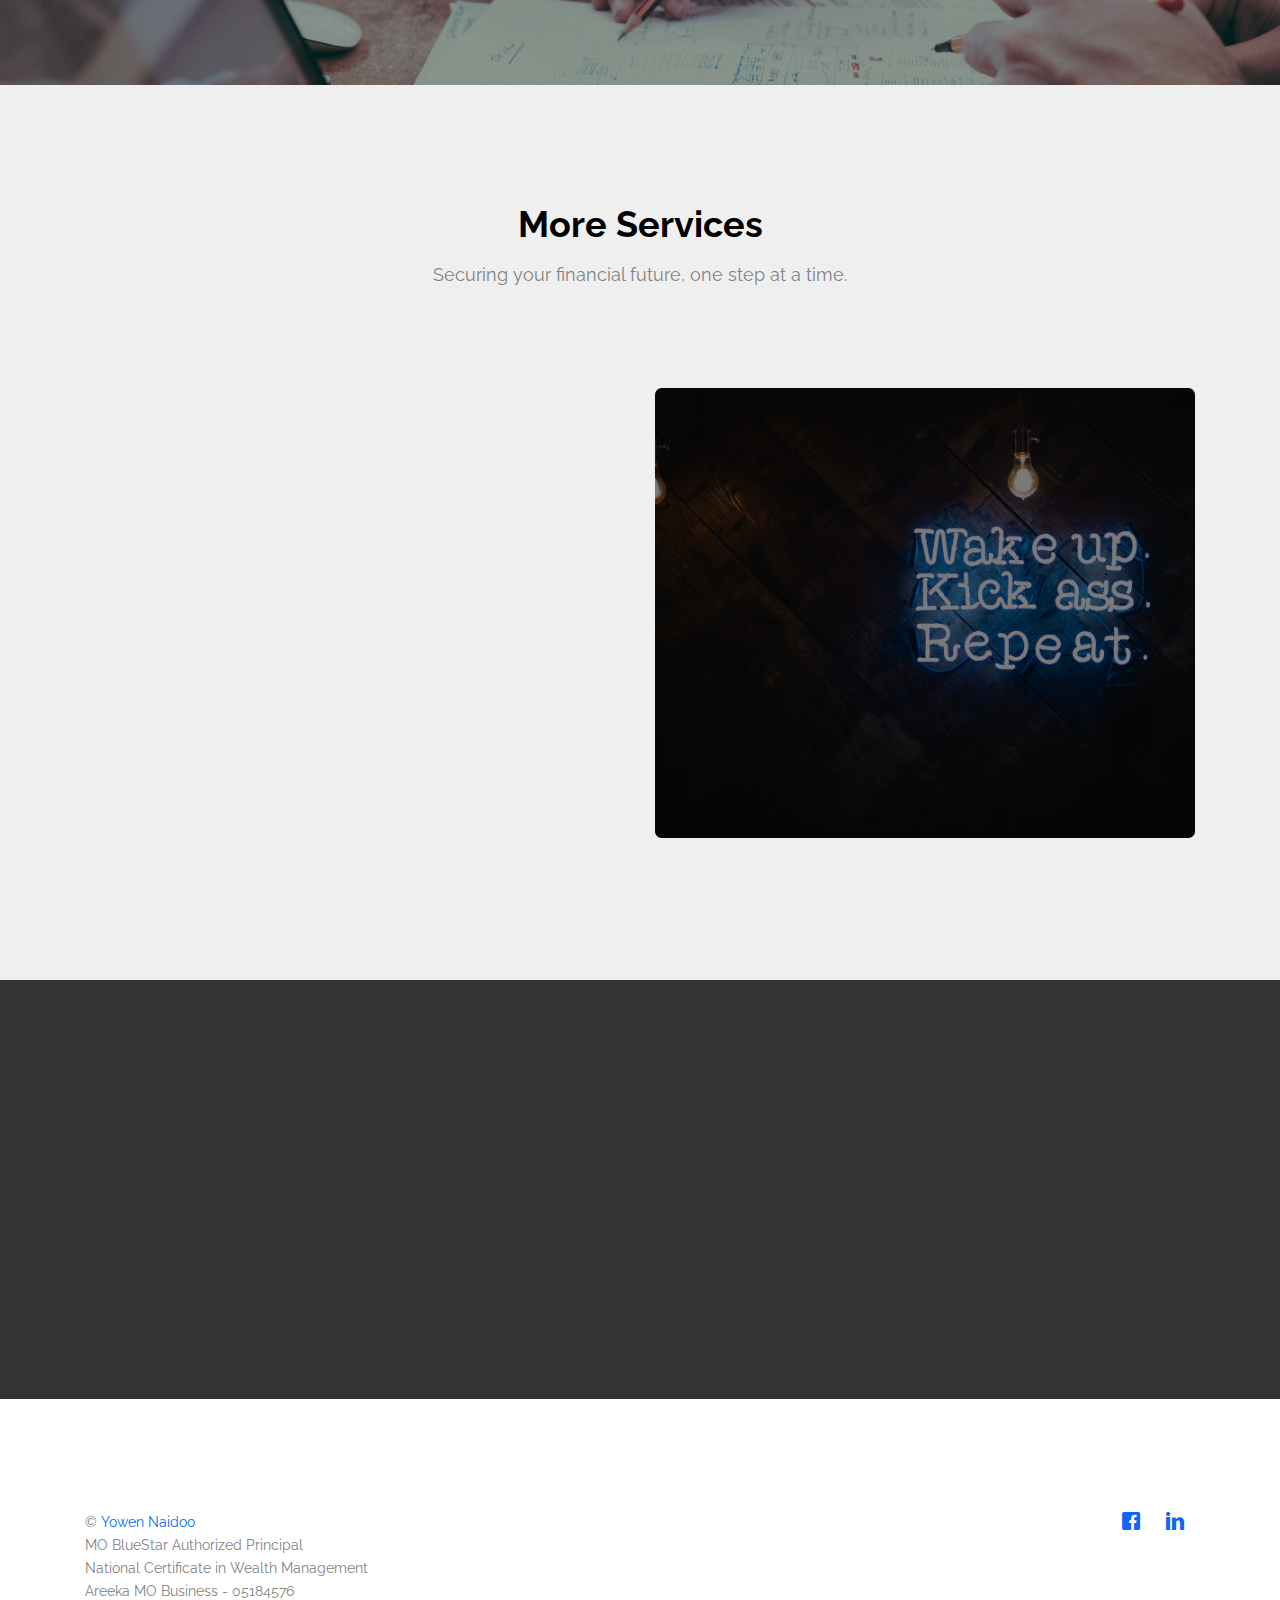
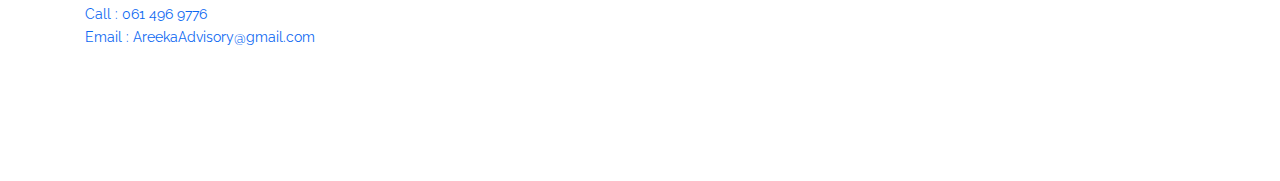
<file: services.html>
<!DOCTYPE HTML>

<html>
	<head>
	<meta charset="utf-8">
	<meta http-equiv="X-UA-Compatible" content="IE=edge">
	<title>Yowen &mdash; Financial Advisor</title>
	<meta name="viewport" content="width=device-width, initial-scale=1">
	<meta name="description" content="Strategic Financial Planning
	Financial Advisor Recruitment / Coaching" />
	<meta name="keywords" content="Financial planning
	Insurance,	Recruitment,	Brokers,	Advisory,	Investment,	Retirement,
	Budgeting,	Tax planning,	Estate planning,	Risk management,	Asset management,
	Wealth management,	Financial advisor,	Insurance agent,	Recruiter,	Stockbroker,	Financial consultant,	Retirement planning,	Tax advisor,	Estate planning attorney,	Risk assessment,	Asset allocation,	Wealth accumulation,	Financial goals,	Insurance coverage,	Job openings,	Stock market,	Financial analysis,	Tax strategy,
	Will preparation,	Risk mitigation,	Portfolio management,	Wealth preservation,
	Financial education,	Insurance policy,	Job search,	Brokerage,	Financial planning software,	Tax preparation,	Trust formation,	Risk management software,	Investment management,	Wealth transfer,	Financial modeling,	Insurance claim,	Job interview,	Brokerage account,	Financial advisor certification,	Tax planning service" />
	<meta name="author" content="" />

  	<!-- Facebook and Twitter integration -->
	<meta property="og:title" content=""/>
	<meta property="og:image" content=""/>
	<meta property="og:url" content=""/>
	<meta property="og:site_name" content=""/>
	<meta property="og:description" content=""/>
	<meta name="twitter:title" content="" />
	<meta name="twitter:image" content="" />
	<meta name="twitter:url" content="" />
	<meta name="twitter:card" content="" />

	<link href='https://fonts.googleapis.com/css?family=Raleway:400,300,600,400italic,700' rel='stylesheet' type='text/css'>

	<link rel="stylesheet" href="/css/all.css">
	<link rel="stylesheet" href="/css/all.min.css">
	
	<!-- Animate.css -->
	<link rel="stylesheet" href="css/animate.css">
	<!-- Icomoon Icon Fonts-->
	<link rel="stylesheet" href="css/icomoon.css">
	<!-- Bootstrap  -->
	<link rel="stylesheet" href="css/bootstrap.css">

	<!-- Magnific Popup -->
	<link rel="stylesheet" href="css/magnific-popup.css">

	<!-- Owl Carousel  -->
	<link rel="stylesheet" href="css/owl.carousel.min.css">
	<link rel="stylesheet" href="css/owl.theme.default.min.css">

	<!-- Theme style  -->
	<link rel="stylesheet" href="css/style.css">

	<!-- Modernizr JS -->
	<script src="js/modernizr-2.6.2.min.js"></script>
	<!-- FOR IE9 below -->
	<!--[if lt IE 9]>
	<script src="js/respond.min.js"></script>
	<![endif]-->

	</head>
	<body>
		
	<div class="gtco-loader"></div>
	
	<div id="page">
	<nav class="gtco-nav" role="navigation">
		<div class="gtco-container">
			<div class="row">
				<div class="col-xs-2">
					<div id="gtco-logo" >
						
						<a href="index.html"><img src="/images/sanlam-logo.png" alt=""></a></div>
				</div>
				<div class="col-xs-10 text-right menu-1">
					<ul>
						<li ><a href="index.html">Home</a></li>
						<li><a href="about.html">About</a></li>
						<li class="active"><a href="services.html">Services</a></li>
						<li><a href="recruitment.html">Recruitment</a></li>
						
						<li><a href="contact.html">Contact</a></li>
					</ul>
				</div>
			</div>
			
		</div>
	</nav>

	<header id="gtco-header" class="gtco-cover gtco-cover-sm" role="banner" style="background-image:url(images/img_1s.jpg);">
		<div class="overlay"></div>
		<div class="gtco-container">
			<div class="row">
				<div class="col-md-8 col-md-offset-2 text-center">
					<div class="display-t">
						<div class="display-tc animate-box" data-animate-effect="fadeIn">
							<h1>Our Services</h1>a></h2>
						</div>
					</div>
				</div>
			</div>
		</div>
	</header>
	
	<div id="gtco-features">
		<div class="gtco-container fadeIn">
			<div class="row">
				
					<div class="col-md-8 col-md-offset-2 text-center gtco-heading">
						<h2>Services We Provide</h2>
						<p>Retirement Planning,
							Personal Insurance,
							Businesses assurance,
							Endowments / Unit Trust,
							Tax free savings</p>
					</div>
				
				<div class="col-md-4 col-sm-4">
					<div class="feature-center animate-box" data-animate-effect="fadeIn">
						
						<span class="icon">
							<i class="fa-solid fa-money-check-dollar"></i>
						</span>
						<h3>Retirement Planning</h3>
						<p>Save early, plan wisely for secure retirement </p>
						
					</div>
				</div>
				<div class="col-md-4 col-sm-4">
					<div class="feature-center animate-box" data-animate-effect="fadeIn">
						<span class="icon">
							<i class="fa-solid fa-book"></i>
						</span>
						<h3>Personal Insurance</h3>
						<p>Protect yourself and loved ones with insurance </p>
						
					</div>
				</div>
				<div class="col-md-4 col-sm-4">
					<div class="feature-center animate-box" data-animate-effect="fadeIn">
						<span class="icon">
							<i class="fa-solid fa-briefcase"></i>
						</span>
						<h3>Business assurance</h3>
						<p>Secure your business with comprehensive coverage</p>
						
					</div>
				</div>
				<div class="col-md-4 col-sm-4">
					<div class="feature-center animate-box" data-animate-effect="fadeIn">
						
						<span class="icon">
							<i class="fa-solid fa-money-check-dollar"></i>
						</span>
						<h3>Endowments</h3>
						<p>Grow your wealth with diversified endowments </p>
						
					</div>
				</div>
				<div class="col-md-4 col-sm-4">
					<div class="feature-center animate-box" data-animate-effect="fadeIn">
						<span class="icon">
							<i class="fa-regular fa-heart"></i>
						</span>
						<h3>Unit Trusts</h3>
						<p>Grow your wealth with diversified unit trusts</p>
						
					</div>
				</div>
				<div class="col-md-4 col-sm-4">
					<div class="feature-center animate-box" data-animate-effect="fadeIn">
						<span class="icon">
							<i class="fa-solid fa-comments-dollar"></i>
						</span>
						<h3>Tax free savings</h3>
						<p>Save money tax-free with government-approved investment options.</p>
						
					</div>
				</div>
			</div>
		</div>
	</div>

	<div id="gtco-services">
		<div class="gtco-container">
			
			<div class="row animate-box">
				<div class="col-md-8 col-md-offset-2 text-center gtco-heading">
					<h2>What We Offer</h2>
					<p>Building wealth, one strategy at a time.</p>
				</div>
			</div>

			<div class="row animate-box">
				
				<div class="gtco-tabs">
					<ul class="gtco-tab-nav">
						<li class="active"><a href="#" data-tab="1"><span class="icon visible-xs"><i class="icon-command"></i></span><span class="hidden-xs">Retirement Planning</span></a></li>
						<li><a href="#" data-tab="2"><span class="icon visible-xs"><i class="icon-bar-graph"></i></span><span class="hidden-xs">Personal Insurance</span></a></li>
						<li><a href="#" data-tab="3"><span class="icon visible-xs"><i class="icon-bag"></i></span><span class="hidden-xs">Business Assurance</span></a></li>
						<li><a href="#" data-tab="4"><span class="icon visible-xs"><i class="icon-box"></i></span><span class="hidden-xs">Endowments</span></a></li>
					</ul>

					<!-- Tabs -->
					<div class="gtco-tab-content-wrap">

						<div class="gtco-tab-content tab-content active" data-tab-content="1">
							<div class="col-md-6">
								<div class="col-md-6">
									<div class="icon icon-xlg">
										<i class="fa-solid fa-money-check-dollar"></i>
									</div>
								</div>
							</div>
							<div class="col-md-6">
								<h2>Retirement Planning</h2>
								<p> Are you worried about your retirement? You're not alone. Many people struggle to plan for their golden years. That's why we're here to help. Our team of financial advisors specializes in retirement planning. We'll work with you to create a personalized strategy that takes into account your unique needs and goals. We can help you with everything from setting savings goals and choosing the right retirement accounts to creating a plan for drawing down your assets in retirement. With our help, you can feel confident that you'll have the resources you need to enjoy your golden years. Don't wait, start planning for your retirement today and secure your future. Contact us now to schedule a consultation with one of our advisors.</p>
								

							</div>
						</div>

						<div class="gtco-tab-content tab-content" data-tab-content="2">
							<div class="col-md-6 col-md-push-6">
								<div class="col-md-6">
									<div class="icon icon-xlg">
										<i class="fa-solid fa-comment-dollar"></i>
									</div>
								</div>
							</div>
							<div class="col-md-6 col-md-pull-6">
								<h2>Personal Insurance </h2>
								<p>Life is unpredictable, and it's important to protect yourself and your loved ones against potential risks. That's where personal insurance comes in. Our team of experts can help you find the right coverage to fit your needs and budget. Whether you're looking for protection against accidents, illnesses, or loss of income, we can help you find a policy that works for you. We offer a wide range of personal insurance options, including health, life, disability, and long-term care insurance. Our advisors will work with you to understand your unique needs and help you choose the best coverage for you and your family. Don't wait, contact us today and let us help you safeguard your future.</p>

							</div>
						</div>

						<div class="gtco-tab-content tab-content" data-tab-content="3">
							<div class="col-md-6 col-md-push-6">
								<div class="col-md-6">
									<div class="icon icon-xlg">
										<i class="fa-solid fa-hand-holding-dollar"></i>
									</div>
								</div>
							</div>
							<div class="col-md-6 col-md-pull-6">
								<div class="feature-left animate-box" data-animate-effect="fadeInLeft">
									<h2>Business Assurance</h2>
									<p>Running a business can be risky, and it's important to protect your assets against potential losses. That's where business insurance comes in. Our team of experts can help you find the right coverage to fit your company's needs. Whether you're looking for protection against property damage, liability, or loss of income, we can help you find a policy that works for you. We offer a wide range of business insurance options, including general liability, property, commercial auto, and workers' compensation. Our advisors will work with you to understand your business operations and help you choose the best coverage to safeguard your assets and protect your bottom line. Don't wait, contact us today and let us help you secure your business for the future.</p>
								
								</div>
								
							</div>
						</div>

						<div class="gtco-tab-content tab-content" data-tab-content="4">
							<div class="col-md-6">
								<div class="icon icon-xlg">
									<i class="fa-solid fa-sack-dollar"></i>
								</div>
							</div>
							<div class="col-md-6">
								<h2>Keen to achieve exceptional goals with an exceptional team?</h2>
								<p>An endowment is a powerful tool for securing your financial future. By investing in an endowment, you can enjoy long-term growth and stability, while also supporting a cause or organization that you care about. Endowments offer tax benefits and can provide a steady stream of income for you and your loved ones. Whether you're looking to invest in a college, hospital, or other non-profit, an endowment can help you make a real difference in the world, while also growing your wealth. Contact us today to learn more about how you can start your own endowment and start enjoying the benefits of long-term investing.</b></p>

								<br>
								<br>
								<br>

								

								<div class="row">
									<div class="col-md-6">
										<h2 class="uppercase">Call</h2>
										<a href="tel://0614969776">061 496 9776</a>
									</div>
									<div class="col-md-6">
										<h2 class="uppercase">Email</h2>
										<a href="mailto:AreekaAdvisory@gmail.com">AreekaAdvisory@gmail.com</a>
									</div>
								</div>
							</div>
						</div>

					</div>

				</div>
			</div>
		</div>
	</div>




	<div id="gtco-counter" class="gtco-bg gtco-cover gtco-counter" style="background-image:url(images/7.jpg);">
		<div class="overlay"></div>
		<div class="gtco-container">
			<div class="row">
				<div class="display-t">
					<div class="display-tc">
						<div class="col-md-3 col-sm-6 animate-box">
							<div class="feature-center">
								<span class="icon">
									<i class="icon-eye"></i>
								</span>

								<span class="counter js-counter" data-from="0" data-to="22070" data-speed="5000" data-refresh-interval="50">1</span>
								<span class="counter-label">Creativity Fuel</span>

							</div>
						</div>
						<div class="col-md-3 col-sm-6 animate-box">
							<div class="feature-center">
								<span class="icon">
									<i class="icon-anchor"></i>
								</span>

								<span class="counter js-counter" data-from="0" data-to="97" data-speed="5000" data-refresh-interval="50">1</span>
								<span class="counter-label">Happy Clients</span>
							</div>
						</div>
						<div class="col-md-3 col-sm-6 animate-box">
							<div class="feature-center">
								<span class="icon">
									<i class="icon-briefcase"></i>
								</span>
								<span class="counter js-counter" data-from="0" data-to="402" data-speed="5000" data-refresh-interval="50">1</span>
								<span class="counter-label">Projects Done</span>
							</div>
						</div>
						<div class="col-md-3 col-sm-6 animate-box">
							<div class="feature-center">
								<span class="icon">
									<i class="icon-clock"></i>
								</span>

								<span class="counter js-counter" data-from="0" data-to="212023" data-speed="5000" data-refresh-interval="50">1</span>
								<span class="counter-label">Hours Spent</span>

							</div>
						</div>
					</div>
				</div>
			</div>
		</div>
	</div>
	
	<div id="gtco-features-2">
		<div class="gtco-container">
			<div class="row">
				<div class="col-md-8 col-md-offset-2 text-center gtco-heading">
					<h2>More Services</h2>
					<p>Securing your financial future, one step at a time.</p>
				</div>
			</div>
			<div class="row">
				<div class="col-md-6">
					<div class="feature-left animate-box" data-animate-effect="fadeInLeft">
						<span class="icon">
							<i class="icon-check"></i>
						</span>
						<div class="feature-copy">
							<h3>Endowments</h3>
							<p>Explore the potential of unit trust investments on our website. Diversify your portfolio, gain professional management and access potential high returns with ease.</p>
						</div>
					</div>

					<div class="feature-left animate-box" data-animate-effect="fadeInLeft">
						<span class="icon">
							<i class="icon-check"></i>
						</span>
						<div class="feature-copy">
							<h3>Tax Free Savings</h3>
							<p>Maximize your savings with our tax-free investment options. Enjoy high returns without the burden of taxes, secure your financial future today!</p>
						</div>
					</div>

					<!-- <div class="feature-left animate-box" data-animate-effect="fadeInLeft">
						<span class="icon">
							<i class="icon-check"></i>
						</span>
						<div class="feature-copy">
							<h3>Great business acumen</h3>
							<p>Facilis ipsum reprehenderit nemo molestias. Aut cum mollitia reprehenderit. Eos cumque dicta adipisci architecto culpa amet.</p>
						</div>
					</div>
					<div class="feature-left animate-box" data-animate-effect="fadeInLeft">
						<span class="icon">
							<i class="icon-check"></i>
						</span>
						<div class="feature-copy">
							<h3>Excellent communication skils</h3>
							<p>Facilis ipsum reprehenderit nemo molestias. Aut cum mollitia reprehenderit. Eos cumque dicta adipisci architecto culpa amet.</p>
						</div>
					</div>
					<div class="feature-left animate-box" data-animate-effect="fadeInLeft">
						<span class="icon">
							<i class="icon-check"></i>
						</span>
						<div class="feature-copy">
							<h3>Exceptional relationship-building skills</h3>
							<p>Facilis ipsum reprehenderit nemo molestias. Aut cum mollitia reprehenderit. Eos cumque dicta adipisci architecto culpa amet.</p>
						</div>
					</div> -->

				</div>

				<div class="col-md-6">
					<div class="gtco-video gtco-bg" style="background-image: url(images/20.jpg); ">
						
						<div class="overlay"></div>
					</div>
				</div>
			</div>
		</div>
	</div>


	<div id="gtco-subscribe">
		<div class="gtco-container">
			<div class="row animate-box">
				<div class="col-md-8 col-md-offset-2 text-center gtco-heading">
					<h2>Subscribe</h2>
					<p>Be the first to know about our new opportunities.</p>
				</div>
			</div>
			<div class="row animate-box">
				<div class="col-md-12">
					<form class="form-inline">
						<div class="col-md-4 col-sm-4">
							<div class="form-group">
								<label for="email" class="sr-only">Email</label>
								<input type="email" class="form-control" id="email" placeholder="Your email">
							</div>
						</div>
						<div class="col-md-4 col-sm-4">
							<div class="form-group">
								<label for="name" class="sr-only">Name</label>
								<input type="text" class="form-control" id="name" placeholder="Your name">
							</div>
						</div>
						<div class="col-md-4 col-sm-4">
							<button type="submit" class="btn btn-default btn-block">Subscribe</button>
						</div>
					</form>
				</div>
			</div>
		</div>
	</div>

	<footer id="gtco-footer" role="contentinfo">
		<div class="gtco-container">
			

			<div class="row copyright">
				<div class="col-md-12">
					<p class="pull-left">
						<small class="block">  </small> 
						<small class="block">&copy; <a href="#" target="_blank">Yowen Naidoo</a> <br>MO BlueStar Authorized Principal</small>
						<small class="block">National Certificate in Wealth Management 
							<br> </small>
						<small class="block">Areeka MO Business -  05184576
							<br> </small>
						
						<small class="block"><a href="tel://0614969776"> Call : 061 496 9776</a>
							<br> </small>
						<small class="block"><a href="mailto:AreekaAdvisory@gmail.com">Email : AreekaAdvisory@gmail.com</a>
							<br> </small>
					</p>
					<p class="pull-right">
						<ul class="gtco-social-icons pull-right">
							
							<li><a href="#"><i class="icon-facebook"></i></a></li>
							<li><a href="#"><i class="icon-linkedin"></i></a></li>
							
						</ul>
					</p>
				</div>
			</div>

		</div>
	</footer>
	</div>

	<div class="gototop js-top">
		<a href="#" class="js-gotop"><i class="icon-arrow-up"></i></a>
	</div>
	
	<!-- jQuery -->
	<script src="js/jquery.min.js"></script>
	<!-- jQuery Easing -->
	<script src="js/jquery.easing.1.3.js"></script>
	<!-- Bootstrap -->
	<script src="js/bootstrap.min.js"></script>
	<!-- Waypoints -->
	<script src="js/jquery.waypoints.min.js"></script>
	<!-- Carousel -->
	<script src="js/owl.carousel.min.js"></script>
	<!-- countTo -->
	<script src="js/jquery.countTo.js"></script>
	<!-- Magnific Popup -->
	<script src="js/jquery.magnific-popup.min.js"></script>
	<script src="js/magnific-popup-options.js"></script>
	<!-- Main -->
	<script src="js/main.js"></script>

	</body>
</html>
</file>
<file: css/icomoon.css>
@font-face {
  font-family: 'icomoon';
  src:  url('../fonts/icomoon/icomoon.eot?6iuir');
  src:  url('../fonts/icomoon/icomoon.eot?6iuir#iefix') format('embedded-opentype'),
    url('../fonts/icomoon/icomoon.ttf?6iuir') format('truetype'),
    url('../fonts/icomoon/icomoon.woff?6iuir') format('woff'),
    url('../fonts/icomoon/icomoon.svg?6iuir#icomoon') format('svg');
  font-weight: normal;
  font-style: normal;
}

[class^="icon-"], [class*=" icon-"] {
  /* use !important to prevent issues with browser extensions that change fonts */
  font-family: 'icomoon' !important;
  speak: none;
  font-style: normal;
  font-weight: normal;
  font-variant: normal;
  text-transform: none;
  line-height: 1;

  /* Better Font Rendering =========== */
  -webkit-font-smoothing: antialiased;
  -moz-osx-font-smoothing: grayscale;
}

.icon-eye:before {
  content: "\e000";
}
.icon-paper-clip:before {
  content: "\e001";
}
.icon-mail:before {
  content: "\e002";
}
.icon-toggle:before {
  content: "\e003";
}
.icon-layout:before {
  content: "\e004";
}
.icon-link:before {
  content: "\e005";
}
.icon-bell:before {
  content: "\e006";
}
.icon-lock:before {
  content: "\e007";
}
.icon-unlock:before {
  content: "\e008";
}
.icon-ribbon:before {
  content: "\e009";
}
.icon-image:before {
  content: "\e010";
}
.icon-signal:before {
  content: "\e011";
}
.icon-target:before {
  content: "\e012";
}
.icon-clipboard:before {
  content: "\e013";
}
.icon-clock:before {
  content: "\e014";
}
.icon-watch:before {
  content: "\e015";
}
.icon-air-play:before {
  content: "\e016";
}
.icon-camera:before {
  content: "\e017";
}
.icon-video:before {
  content: "\e018";
}
.icon-disc:before {
  content: "\e019";
}
.icon-printer:before {
  content: "\e020";
}
.icon-monitor:before {
  content: "\e021";
}
.icon-server:before {
  content: "\e022";
}
.icon-cog:before {
  content: "\e023";
}
.icon-heart:before {
  content: "\e024";
}
.icon-paragraph:before {
  content: "\e025";
}
.icon-align-justify:before {
  content: "\e026";
}
.icon-align-left:before {
  content: "\e027";
}
.icon-align-center:before {
  content: "\e028";
}
.icon-align-right:before {
  content: "\e029";
}
.icon-book:before {
  content: "\e030";
}
.icon-layers:before {
  content: "\e031";
}
.icon-stack:before {
  content: "\e032";
}
.icon-stack-2:before {
  content: "\e033";
}
.icon-paper:before {
  content: "\e034";
}
.icon-paper-stack:before {
  content: "\e035";
}
.icon-search:before {
  content: "\e036";
}
.icon-zoom-in:before {
  content: "\e037";
}
.icon-zoom-out:before {
  content: "\e038";
}
.icon-reply:before {
  content: "\e039";
}
.icon-circle-plus:before {
  content: "\e040";
}
.icon-circle-minus:before {
  content: "\e041";
}
.icon-circle-check:before {
  content: "\e042";
}
.icon-circle-cross:before {
  content: "\e043";
}
.icon-square-plus:before {
  content: "\e044";
}
.icon-square-minus:before {
  content: "\e045";
}
.icon-square-check:before {
  content: "\e046";
}
.icon-square-cross:before {
  content: "\e047";
}
.icon-microphone:before {
  content: "\e048";
}
.icon-record:before {
  content: "\e049";
}
.icon-skip-back:before {
  content: "\e050";
}
.icon-rewind:before {
  content: "\e051";
}
.icon-play:before {
  content: "\e052";
}
.icon-pause:before {
  content: "\e053";
}
.icon-stop:before {
  content: "\e054";
}
.icon-fast-forward:before {
  content: "\e055";
}
.icon-skip-forward:before {
  content: "\e056";
}
.icon-shuffle:before {
  content: "\e057";
}
.icon-repeat:before {
  content: "\e058";
}
.icon-folder:before {
  content: "\e059";
}
.icon-umbrella:before {
  content: "\e060";
}
.icon-moon:before {
  content: "\e061";
}
.icon-thermometer:before {
  content: "\e062";
}
.icon-drop:before {
  content: "\e063";
}
.icon-sun:before {
  content: "\e064";
}
.icon-cloud:before {
  content: "\e065";
}
.icon-cloud-upload:before {
  content: "\e066";
}
.icon-cloud-download:before {
  content: "\e067";
}
.icon-upload:before {
  content: "\e068";
}
.icon-download:before {
  content: "\e069";
}
.icon-location:before {
  content: "\e070";
}
.icon-location-2:before {
  content: "\e071";
}
.icon-map:before {
  content: "\e072";
}
.icon-battery:before {
  content: "\e073";
}
.icon-head:before {
  content: "\e074";
}
.icon-briefcase:before {
  content: "\e075";
}
.icon-speech-bubble:before {
  content: "\e076";
}
.icon-anchor:before {
  content: "\e077";
}
.icon-globe:before {
  content: "\e078";
}
.icon-box:before {
  content: "\e079";
}
.icon-reload:before {
  content: "\e080";
}
.icon-share:before {
  content: "\e081";
}
.icon-marquee:before {
  content: "\e082";
}
.icon-marquee-plus:before {
  content: "\e083";
}
.icon-marquee-minus:before {
  content: "\e084";
}
.icon-tag:before {
  content: "\e085";
}
.icon-power:before {
  content: "\e086";
}
.icon-command:before {
  content: "\e087";
}
.icon-alt:before {
  content: "\e088";
}
.icon-esc:before {
  content: "\e089";
}
.icon-bar-graph:before {
  content: "\e090";
}
.icon-bar-graph-2:before {
  content: "\e091";
}
.icon-pie-graph:before {
  content: "\e092";
}
.icon-star:before {
  content: "\e093";
}
.icon-arrow-left:before {
  content: "\e094";
}
.icon-arrow-right:before {
  content: "\e095";
}
.icon-arrow-up:before {
  content: "\e096";
}
.icon-arrow-down:before {
  content: "\e097";
}
.icon-volume:before {
  content: "\e098";
}
.icon-mute:before {
  content: "\e099";
}
.icon-content-right:before {
  content: "\e100";
}
.icon-content-left:before {
  content: "\e101";
}
.icon-grid:before {
  content: "\e102";
}
.icon-grid-2:before {
  content: "\e103";
}
.icon-columns:before {
  content: "\e104";
}
.icon-loader:before {
  content: "\e105";
}
.icon-bag:before {
  content: "\e106";
}
.icon-ban:before {
  content: "\e107";
}
.icon-flag:before {
  content: "\e108";
}
.icon-trash:before {
  content: "\e109";
}
.icon-expand:before {
  content: "\e110";
}
.icon-contract:before {
  content: "\e111";
}
.icon-maximize:before {
  content: "\e112";
}
.icon-minimize:before {
  content: "\e113";
}
.icon-plus:before {
  content: "\e114";
}
.icon-minus:before {
  content: "\e115";
}
.icon-check:before {
  content: "\e116";
}
.icon-cross:before {
  content: "\e117";
}
.icon-move:before {
  content: "\e118";
}
.icon-delete:before {
  content: "\e119";
}
.icon-menu:before {
  content: "\e120";
}
.icon-archive:before {
  content: "\e121";
}
.icon-inbox:before {
  content: "\e122";
}
.icon-outbox:before {
  content: "\e123";
}
.icon-file:before {
  content: "\e124";
}
.icon-file-add:before {
  content: "\e125";
}
.icon-file-subtract:before {
  content: "\e126";
}
.icon-help:before {
  content: "\e127";
}
.icon-open:before {
  content: "\e128";
}
.icon-ellipsis:before {
  content: "\e129";
}
.icon-add-to-list:before {
  content: "\e900";
}
.icon-classic-computer:before {
  content: "\e901";
}
.icon-controller-fast-backward:before {
  content: "\e902";
}
.icon-creative-commons-attribution:before {
  content: "\e903";
}
.icon-creative-commons-noderivs:before {
  content: "\e904";
}
.icon-creative-commons-noncommercial-eu:before {
  content: "\e905";
}
.icon-creative-commons-noncommercial-us:before {
  content: "\e906";
}
.icon-creative-commons-public-domain:before {
  content: "\e907";
}
.icon-creative-commons-remix:before {
  content: "\e908";
}
.icon-creative-commons-share:before {
  content: "\e909";
}
.icon-creative-commons-sharealike:before {
  content: "\e90a";
}
.icon-creative-commons:before {
  content: "\e90b";
}
.icon-document-landscape:before {
  content: "\e90c";
}
.icon-remove-user:before {
  content: "\e90d";
}
.icon-warning:before {
  content: "\e90e";
}
.icon-arrow-bold-down:before {
  content: "\e90f";
}
.icon-arrow-bold-left:before {
  content: "\e910";
}
.icon-arrow-bold-right:before {
  content: "\e911";
}
.icon-arrow-bold-up:before {
  content: "\e912";
}
.icon-arrow-down2:before {
  content: "\e913";
}
.icon-arrow-left2:before {
  content: "\e914";
}
.icon-arrow-long-down:before {
  content: "\e915";
}
.icon-arrow-long-left:before {
  content: "\e916";
}
.icon-arrow-long-right:before {
  content: "\e917";
}
.icon-arrow-long-up:before {
  content: "\e918";
}
.icon-arrow-right2:before {
  content: "\e919";
}
.icon-arrow-up2:before {
  content: "\e91a";
}
.icon-arrow-with-circle-down:before {
  content: "\e91b";
}
.icon-arrow-with-circle-left:before {
  content: "\e91c";
}
.icon-arrow-with-circle-right:before {
  content: "\e91d";
}
.icon-arrow-with-circle-up:before {
  content: "\e91e";
}
.icon-bookmark:before {
  content: "\e91f";
}
.icon-bookmarks:before {
  content: "\e920";
}
.icon-chevron-down:before {
  content: "\e921";
}
.icon-chevron-left:before {
  content: "\e922";
}
.icon-chevron-right:before {
  content: "\e923";
}
.icon-chevron-small-down:before {
  content: "\e924";
}
.icon-chevron-small-left:before {
  content: "\e925";
}
.icon-chevron-small-right:before {
  content: "\e926";
}
.icon-chevron-small-up:before {
  content: "\e927";
}
.icon-chevron-thin-down:before {
  content: "\e928";
}
.icon-chevron-thin-left:before {
  content: "\e929";
}
.icon-chevron-thin-right:before {
  content: "\e92a";
}
.icon-chevron-thin-up:before {
  content: "\e92b";
}
.icon-chevron-up:before {
  content: "\e92c";
}
.icon-chevron-with-circle-down:before {
  content: "\e92d";
}
.icon-chevron-with-circle-left:before {
  content: "\e92e";
}
.icon-chevron-with-circle-right:before {
  content: "\e92f";
}
.icon-chevron-with-circle-up:before {
  content: "\e930";
}
.icon-cloud2:before {
  content: "\e931";
}
.icon-controller-fast-forward:before {
  content: "\e932";
}
.icon-controller-jump-to-start:before {
  content: "\e933";
}
.icon-controller-next:before {
  content: "\e934";
}
.icon-controller-paus:before {
  content: "\e935";
}
.icon-controller-play:before {
  content: "\e936";
}
.icon-controller-record:before {
  content: "\e937";
}
.icon-controller-stop:before {
  content: "\e938";
}
.icon-controller-volume:before {
  content: "\e939";
}
.icon-dot-single:before {
  content: "\e93a";
}
.icon-dots-three-horizontal:before {
  content: "\e93b";
}
.icon-dots-three-vertical:before {
  content: "\e93c";
}
.icon-dots-two-horizontal:before {
  content: "\e93d";
}
.icon-dots-two-vertical:before {
  content: "\e93e";
}
.icon-download2:before {
  content: "\e93f";
}
.icon-emoji-flirt:before {
  content: "\e940";
}
.icon-flow-branch:before {
  content: "\e941";
}
.icon-flow-cascade:before {
  content: "\e942";
}
.icon-flow-line:before {
  content: "\e943";
}
.icon-flow-parallel:before {
  content: "\e944";
}
.icon-flow-tree:before {
  content: "\e945";
}
.icon-install:before {
  content: "\e946";
}
.icon-layers2:before {
  content: "\e947";
}
.icon-open-book:before {
  content: "\e948";
}
.icon-resize-100:before {
  content: "\e949";
}
.icon-resize-full-screen:before {
  content: "\e94a";
}
.icon-save:before {
  content: "\e94b";
}
.icon-select-arrows:before {
  content: "\e94c";
}
.icon-sound-mute:before {
  content: "\e94d";
}
.icon-sound:before {
  content: "\e94e";
}
.icon-trash2:before {
  content: "\e94f";
}
.icon-triangle-down:before {
  content: "\e950";
}
.icon-triangle-left:before {
  content: "\e951";
}
.icon-triangle-right:before {
  content: "\e952";
}
.icon-triangle-up:before {
  content: "\e953";
}
.icon-uninstall:before {
  content: "\e954";
}
.icon-upload-to-cloud:before {
  content: "\e955";
}
.icon-upload2:before {
  content: "\e956";
}
.icon-add-user:before {
  content: "\e957";
}
.icon-address:before {
  content: "\e958";
}
.icon-adjust:before {
  content: "\e959";
}
.icon-air:before {
  content: "\e95a";
}
.icon-aircraft-landing:before {
  content: "\e95b";
}
.icon-aircraft-take-off:before {
  content: "\e95c";
}
.icon-aircraft:before {
  content: "\e95d";
}
.icon-align-bottom:before {
  content: "\e95e";
}
.icon-align-horizontal-middle:before {
  content: "\e95f";
}
.icon-align-left2:before {
  content: "\e960";
}
.icon-align-right2:before {
  content: "\e961";
}
.icon-align-top:before {
  content: "\e962";
}
.icon-align-vertical-middle:before {
  content: "\e963";
}
.icon-archive2:before {
  content: "\e964";
}
.icon-area-graph:before {
  content: "\e965";
}
.icon-attachment:before {
  content: "\e966";
}
.icon-awareness-ribbon:before {
  content: "\e967";
}
.icon-back-in-time:before {
  content: "\e968";
}
.icon-back:before {
  content: "\e969";
}
.icon-bar-graph2:before {
  content: "\e96a";
}
.icon-battery2:before {
  content: "\e96b";
}
.icon-beamed-note:before {
  content: "\e96c";
}
.icon-bell2:before {
  content: "\e96d";
}
.icon-blackboard:before {
  content: "\e96e";
}
.icon-block:before {
  content: "\e96f";
}
.icon-book2:before {
  content: "\e970";
}
.icon-bowl:before {
  content: "\e971";
}
.icon-box2:before {
  content: "\e972";
}
.icon-briefcase2:before {
  content: "\e973";
}
.icon-browser:before {
  content: "\e974";
}
.icon-brush:before {
  content: "\e975";
}
.icon-bucket:before {
  content: "\e976";
}
.icon-cake:before {
  content: "\e977";
}
.icon-calculator:before {
  content: "\e978";
}
.icon-calendar:before {
  content: "\e979";
}
.icon-camera2:before {
  content: "\e97a";
}
.icon-ccw:before {
  content: "\e97b";
}
.icon-chat:before {
  content: "\e97c";
}
.icon-check2:before {
  content: "\e97d";
}
.icon-circle-with-cross:before {
  content: "\e97e";
}
.icon-circle-with-minus:before {
  content: "\e97f";
}
.icon-circle-with-plus:before {
  content: "\e980";
}
.icon-circle:before {
  content: "\e981";
}
.icon-circular-graph:before {
  content: "\e982";
}
.icon-clapperboard:before {
  content: "\e983";
}
.icon-clipboard2:before {
  content: "\e984";
}
.icon-clock2:before {
  content: "\e985";
}
.icon-code:before {
  content: "\e986";
}
.icon-cog2:before {
  content: "\e987";
}
.icon-colours:before {
  content: "\e988";
}
.icon-compass:before {
  content: "\e989";
}
.icon-copy:before {
  content: "\e98a";
}
.icon-credit-card:before {
  content: "\e98b";
}
.icon-credit:before {
  content: "\e98c";
}
.icon-cross2:before {
  content: "\e98d";
}
.icon-cup:before {
  content: "\e98e";
}
.icon-cw:before {
  content: "\e98f";
}
.icon-cycle:before {
  content: "\e990";
}
.icon-database:before {
  content: "\e991";
}
.icon-dial-pad:before {
  content: "\e992";
}
.icon-direction:before {
  content: "\e993";
}
.icon-document:before {
  content: "\e994";
}
.icon-documents:before {
  content: "\e995";
}
.icon-drink:before {
  content: "\e996";
}
.icon-drive:before {
  content: "\e997";
}
.icon-drop2:before {
  content: "\e998";
}
.icon-edit:before {
  content: "\e999";
}
.icon-email:before {
  content: "\e99a";
}
.icon-emoji-happy:before {
  content: "\e99b";
}
.icon-emoji-neutral:before {
  content: "\e99c";
}
.icon-emoji-sad:before {
  content: "\e99d";
}
.icon-erase:before {
  content: "\e99e";
}
.icon-eraser:before {
  content: "\e99f";
}
.icon-export:before {
  content: "\e9a0";
}
.icon-eye2:before {
  content: "\e9a1";
}
.icon-feather:before {
  content: "\e9a2";
}
.icon-flag2:before {
  content: "\e9a3";
}
.icon-flash:before {
  content: "\e9a4";
}
.icon-flashlight:before {
  content: "\e9a5";
}
.icon-flat-brush:before {
  content: "\e9a6";
}
.icon-folder-images:before {
  content: "\e9a7";
}
.icon-folder-music:before {
  content: "\e9a8";
}
.icon-folder-video:before {
  content: "\e9a9";
}
.icon-folder2:before {
  content: "\e9aa";
}
.icon-forward:before {
  content: "\e9ab";
}
.icon-funnel:before {
  content: "\e9ac";
}
.icon-game-controller:before {
  content: "\e9ad";
}
.icon-gauge:before {
  content: "\e9ae";
}
.icon-globe2:before {
  content: "\e9af";
}
.icon-graduation-cap:before {
  content: "\e9b0";
}
.icon-grid2:before {
  content: "\e9b1";
}
.icon-hair-cross:before {
  content: "\e9b2";
}
.icon-hand:before {
  content: "\e9b3";
}
.icon-heart-outlined:before {
  content: "\e9b4";
}
.icon-heart2:before {
  content: "\e9b5";
}
.icon-help-with-circle:before {
  content: "\e9b6";
}
.icon-help2:before {
  content: "\e9b7";
}
.icon-home:before {
  content: "\e9b8";
}
.icon-hour-glass:before {
  content: "\e9b9";
}
.icon-image-inverted:before {
  content: "\e9ba";
}
.icon-image2:before {
  content: "\e9bb";
}
.icon-images:before {
  content: "\e9bc";
}
.icon-inbox2:before {
  content: "\e9bd";
}
.icon-infinity:before {
  content: "\e9be";
}
.icon-info-with-circle:before {
  content: "\e9bf";
}
.icon-info:before {
  content: "\e9c0";
}
.icon-key:before {
  content: "\e9c1";
}
.icon-keyboard:before {
  content: "\e9c2";
}
.icon-lab-flask:before {
  content: "\e9c3";
}
.icon-landline:before {
  content: "\e9c4";
}
.icon-language:before {
  content: "\e9c5";
}
.icon-laptop:before {
  content: "\e9c6";
}
.icon-leaf:before {
  content: "\e9c7";
}
.icon-level-down:before {
  content: "\e9c8";
}
.icon-level-up:before {
  content: "\e9c9";
}
.icon-lifebuoy:before {
  content: "\e9ca";
}
.icon-light-bulb:before {
  content: "\e9cb";
}
.icon-light-down:before {
  content: "\e9cc";
}
.icon-light-up:before {
  content: "\e9cd";
}
.icon-line-graph:before {
  content: "\e9ce";
}
.icon-link2:before {
  content: "\e9cf";
}
.icon-list:before {
  content: "\e9d0";
}
.icon-location-pin:before {
  content: "\e9d1";
}
.icon-location2:before {
  content: "\e9d2";
}
.icon-lock-open:before {
  content: "\e9d3";
}
.icon-lock2:before {
  content: "\e9d4";
}
.icon-log-out:before {
  content: "\e9d5";
}
.icon-login:before {
  content: "\e9d6";
}
.icon-loop:before {
  content: "\e9d7";
}
.icon-magnet:before {
  content: "\e9d8";
}
.icon-magnifying-glass:before {
  content: "\e9d9";
}
.icon-mail2:before {
  content: "\e9da";
}
.icon-man:before {
  content: "\e9db";
}
.icon-map2:before {
  content: "\e9dc";
}
.icon-mask:before {
  content: "\e9dd";
}
.icon-medal:before {
  content: "\e9de";
}
.icon-megaphone:before {
  content: "\e9df";
}
.icon-menu2:before {
  content: "\e9e0";
}
.icon-message:before {
  content: "\e9e1";
}
.icon-mic:before {
  content: "\e9e2";
}
.icon-minus2:before {
  content: "\e9e3";
}
.icon-mobile:before {
  content: "\e9e4";
}
.icon-modern-mic:before {
  content: "\e9e5";
}
.icon-moon2:before {
  content: "\e9e6";
}
.icon-mouse:before {
  content: "\e9e7";
}
.icon-music:before {
  content: "\e9e8";
}
.icon-network:before {
  content: "\e9e9";
}
.icon-new-message:before {
  content: "\e9ea";
}
.icon-new:before {
  content: "\e9eb";
}
.icon-news:before {
  content: "\e9ec";
}
.icon-note:before {
  content: "\e9ed";
}
.icon-notification:before {
  content: "\e9ee";
}
.icon-old-mobile:before {
  content: "\e9ef";
}
.icon-old-phone:before {
  content: "\e9f0";
}
.icon-palette:before {
  content: "\e9f1";
}
.icon-paper-plane:before {
  content: "\e9f2";
}
.icon-pencil:before {
  content: "\e9f3";
}
.icon-phone:before {
  content: "\e9f4";
}
.icon-pie-chart:before {
  content: "\e9f5";
}
.icon-pin:before {
  content: "\e9f6";
}
.icon-plus2:before {
  content: "\e9f7";
}
.icon-popup:before {
  content: "\e9f8";
}
.icon-power-plug:before {
  content: "\e9f9";
}
.icon-price-ribbon:before {
  content: "\e9fa";
}
.icon-price-tag:before {
  content: "\e9fb";
}
.icon-print:before {
  content: "\e9fc";
}
.icon-progress-empty:before {
  content: "\e9fd";
}
.icon-progress-full:before {
  content: "\e9fe";
}
.icon-progress-one:before {
  content: "\e9ff";
}
.icon-progress-two:before {
  content: "\ea00";
}
.icon-publish:before {
  content: "\ea01";
}
.icon-quote:before {
  content: "\ea02";
}
.icon-radio:before {
  content: "\ea03";
}
.icon-reply-all:before {
  content: "\ea04";
}
.icon-reply2:before {
  content: "\ea05";
}
.icon-retweet:before {
  content: "\ea06";
}
.icon-rocket:before {
  content: "\ea07";
}
.icon-round-brush:before {
  content: "\ea08";
}
.icon-rss:before {
  content: "\ea09";
}
.icon-ruler:before {
  content: "\ea0a";
}
.icon-scissors:before {
  content: "\ea0b";
}
.icon-share-alternitive:before {
  content: "\ea0c";
}
.icon-share2:before {
  content: "\ea0d";
}
.icon-shareable:before {
  content: "\ea0e";
}
.icon-shield:before {
  content: "\ea0f";
}
.icon-shop:before {
  content: "\ea10";
}
.icon-shopping-bag:before {
  content: "\ea11";
}
.icon-shopping-basket:before {
  content: "\ea12";
}
.icon-shopping-cart:before {
  content: "\ea13";
}
.icon-shuffle2:before {
  content: "\ea14";
}
.icon-signal2:before {
  content: "\ea15";
}
.icon-sound-mix:before {
  content: "\ea16";
}
.icon-sports-club:before {
  content: "\ea17";
}
.icon-spreadsheet:before {
  content: "\ea18";
}
.icon-squared-cross:before {
  content: "\ea19";
}
.icon-squared-minus:before {
  content: "\ea1a";
}
.icon-squared-plus:before {
  content: "\ea1b";
}
.icon-star-outlined:before {
  content: "\ea1c";
}
.icon-star2:before {
  content: "\ea1d";
}
.icon-stopwatch:before {
  content: "\ea1e";
}
.icon-suitcase:before {
  content: "\ea1f";
}
.icon-swap:before {
  content: "\ea20";
}
.icon-sweden:before {
  content: "\ea21";
}
.icon-switch:before {
  content: "\ea22";
}
.icon-tablet:before {
  content: "\ea23";
}
.icon-tag2:before {
  content: "\ea24";
}
.icon-text-document-inverted:before {
  content: "\ea25";
}
.icon-text-document:before {
  content: "\ea26";
}
.icon-text:before {
  content: "\ea27";
}
.icon-thermometer2:before {
  content: "\ea28";
}
.icon-thumbs-down:before {
  content: "\ea29";
}
.icon-thumbs-up:before {
  content: "\ea2a";
}
.icon-thunder-cloud:before {
  content: "\ea2b";
}
.icon-ticket:before {
  content: "\ea2c";
}
.icon-time-slot:before {
  content: "\ea2d";
}
.icon-tools:before {
  content: "\ea2e";
}
.icon-traffic-cone:before {
  content: "\ea2f";
}
.icon-tree:before {
  content: "\ea30";
}
.icon-trophy:before {
  content: "\ea31";
}
.icon-tv:before {
  content: "\ea32";
}
.icon-typing:before {
  content: "\ea33";
}
.icon-unread:before {
  content: "\ea34";
}
.icon-untag:before {
  content: "\ea35";
}
.icon-user:before {
  content: "\ea36";
}
.icon-users:before {
  content: "\ea37";
}
.icon-v-card:before {
  content: "\ea38";
}
.icon-video2:before {
  content: "\ea39";
}
.icon-vinyl:before {
  content: "\ea3a";
}
.icon-voicemail:before {
  content: "\ea3b";
}
.icon-wallet:before {
  content: "\ea3c";
}
.icon-water:before {
  content: "\ea3d";
}
.icon-px-with-circle:before {
  content: "\ea3e";
}
.icon-px:before {
  content: "\ea3f";
}
.icon-basecamp:before {
  content: "\ea40";
}
.icon-behance:before {
  content: "\ea41";
}
.icon-creative-cloud:before {
  content: "\ea42";
}
.icon-dropbox:before {
  content: "\ea43";
}
.icon-evernote:before {
  content: "\ea44";
}
.icon-flattr:before {
  content: "\ea45";
}
.icon-foursquare:before {
  content: "\ea46";
}
.icon-google-drive:before {
  content: "\ea47";
}
.icon-google-hangouts:before {
  content: "\ea48";
}
.icon-grooveshark:before {
  content: "\ea49";
}
.icon-icloud:before {
  content: "\ea4a";
}
.icon-mixi:before {
  content: "\ea4b";
}
.icon-onedrive:before {
  content: "\ea4c";
}
.icon-paypal:before {
  content: "\ea4d";
}
.icon-picasa:before {
  content: "\ea4e";
}
.icon-qq:before {
  content: "\ea4f";
}
.icon-rdio-with-circle:before {
  content: "\ea50";
}
.icon-renren:before {
  content: "\ea51";
}
.icon-scribd:before {
  content: "\ea52";
}
.icon-sina-weibo:before {
  content: "\ea53";
}
.icon-skype-with-circle:before {
  content: "\ea54";
}
.icon-skype:before {
  content: "\ea55";
}
.icon-slideshare:before {
  content: "\ea56";
}
.icon-smashing:before {
  content: "\ea57";
}
.icon-soundcloud:before {
  content: "\ea58";
}
.icon-spotify-with-circle:before {
  content: "\ea59";
}
.icon-spotify:before {
  content: "\ea5a";
}
.icon-swarm:before {
  content: "\ea5b";
}
.icon-vine-with-circle:before {
  content: "\ea5c";
}
.icon-vine:before {
  content: "\ea5d";
}
.icon-vk-alternitive:before {
  content: "\ea5e";
}
.icon-vk-with-circle:before {
  content: "\ea5f";
}
.icon-vk:before {
  content: "\ea60";
}
.icon-xing-with-circle:before {
  content: "\ea61";
}
.icon-xing:before {
  content: "\ea62";
}
.icon-yelp:before {
  content: "\ea63";
}
.icon-dribbble-with-circle:before {
  content: "\ea64";
}
.icon-dribbble:before {
  content: "\ea65";
}
.icon-facebook-with-circle:before {
  content: "\ea66";
}
.icon-facebook:before {
  content: "\ea67";
}
.icon-flickr-with-circle:before {
  content: "\ea68";
}
.icon-flickr:before {
  content: "\ea69";
}
.icon-github-with-circle:before {
  content: "\ea6a";
}
.icon-github:before {
  content: "\ea6b";
}
.icon-google-with-circle:before {
  content: "\ea6c";
}
.icon-google:before {
  content: "\ea6d";
}
.icon-instagram-with-circle:before {
  content: "\ea6e";
}
.icon-instagram:before {
  content: "\ea6f";
}
.icon-lastfm-with-circle:before {
  content: "\ea70";
}
.icon-lastfm:before {
  content: "\ea71";
}
.icon-linkedin-with-circle:before {
  content: "\ea72";
}
.icon-linkedin:before {
  content: "\ea73";
}
.icon-pinterest-with-circle:before {
  content: "\ea74";
}
.icon-pinterest:before {
  content: "\ea75";
}
.icon-rdio:before {
  content: "\ea76";
}
.icon-stumbleupon-with-circle:before {
  content: "\ea77";
}
.icon-stumbleupon:before {
  content: "\ea78";
}
.icon-tumblr-with-circle:before {
  content: "\ea79";
}
.icon-tumblr:before {
  content: "\ea7a";
}
.icon-twitter-with-circle:before {
  content: "\ea7b";
}
.icon-twitter:before {
  content: "\ea7c";
}
.icon-vimeo-with-circle:before {
  content: "\ea7d";
}
.icon-vimeo:before {
  content: "\ea7e";
}
.icon-youtube-with-circle:before {
  content: "\ea7f";
}
.icon-youtube:before {
  content: "\ea80";
}
</file>
<file: css/style.css>
@font-face {
  font-family: "icomoon";
  src: url("../fonts/icomoon/icomoon.eot?srf3rx");
  src: url("../fonts/icomoon/icomoon.eot?srf3rx#iefix")
      format("embedded-opentype"),
    url("../fonts/icomoon/icomoon.ttf?srf3rx") format("truetype"),
    url("../fonts/icomoon/icomoon.woff?srf3rx") format("woff"),
    url("../fonts/icomoon/icomoon.svg?srf3rx#icomoon") format("svg");
  font-weight: normal;
  font-style: normal;
}
/* =======================================================
*
* 	Template Style 
*
* ======================================================= */
body {
  font-family: "Raleway", Arial, sans-serif;
  font-weight: 400;
  font-size: 16px;
  line-height: 1.7;
  color: #828282;
  background: #fff;
}

#page {
  position: relative;
  overflow-x: hidden;
  width: 100%;
  height: 100%;
  -webkit-transition: 0.5s;
  -o-transition: 0.5s;
  transition: 0.5s;
}
.offcanvas #page {
  overflow: hidden;
  position: absolute;
}
.offcanvas #page:after {
  -webkit-transition: 2s;
  -o-transition: 2s;
  transition: 2s;
  position: absolute;
  top: 0;
  right: 0;
  bottom: 0;
  left: 0;
  z-index: 101;
  background: rgba(0, 0, 0, 0.7);
  content: "";
}

a {
  color: #0c68f2;
  -webkit-transition: 0.5s;
  -o-transition: 0.5s;
  transition: 0.5s;
}
a:hover,
a:active,
a:focus {
  color: #0c68f2;
  outline: none;
  text-decoration: none;
}

p {
  margin-bottom: 20px;
}

h1,
h2,
h3,
h4,
h5,
h6,
figure {
  color: #000;
  font-family: "Raleway", Arial, sans-serif;
  font-weight: 400;
  margin: 0 0 20px 0;
}

::-webkit-selection {
  color: #fff;
  background: #0c68f2;
}

::-moz-selection {
  color: #fff;
  background: #0c68f2;
}

::selection {
  color: #fff;
  background: #0c68f2;
}

.gtco-container {
  max-width: 1140px;
  position: relative;
  margin: 0 auto;
  padding-left: 15px;
  padding-right: 15px;
}

.gtco-nav {
  position: absolute;
  top: 0;
  margin: 0;
  padding: 0;
  width: 100%;
  padding: 40px 0;
  z-index: 1001;
}
@media screen and (max-width: 768px) {
  .gtco-nav {
    padding: 20px 0;
  }
}
.gtco-nav #gtco-logo {
  font-size: 20px;
  margin: 0;
  padding: 0;
  text-transform: uppercase;
  font-weight: bold;
}
.gtco-nav a {
  padding: 5px 10px;
  color: #fff;
}
@media screen and (max-width: 768px) {
  .gtco-nav .menu-1,
  .gtco-nav .menu-2 {
    display: none;
  }
}
.gtco-nav ul {
  padding: 0;
  margin: 2px 0 0 0;
}
.gtco-nav ul li {
  padding: 0;
  margin: 0;
  list-style: none;
  display: inline;
}
.gtco-nav ul li a {
  font-size: 14px;
  padding: 30px 10px;
  text-transform: uppercase;
  color: rgba(255, 255, 255, 0.5);
  -webkit-transition: 0.5s;
  -o-transition: 0.5s;
  transition: 0.5s;
}
.gtco-nav ul li a:hover,
.gtco-nav ul li a:focus,
.gtco-nav ul li a:active {
  color: white;
}
.gtco-nav ul li.has-dropdown {
  position: relative;
}
.gtco-nav ul li.has-dropdown .dropdown {
  width: 130px;
  -webkit-box-shadow: 0px 14px 33px -9px rgba(0, 0, 0, 0.75);
  -moz-box-shadow: 0px 14px 33px -9px rgba(0, 0, 0, 0.75);
  box-shadow: 0px 14px 33px -9px rgba(0, 0, 0, 0.75);
  z-index: 1002;
  visibility: hidden;
  opacity: 0;
  position: absolute;
  top: 40px;
  left: 0;
  text-align: left;
  background: #fff;
  padding: 20px;
  -webkit-border-radius: 4px;
  -moz-border-radius: 4px;
  -ms-border-radius: 4px;
  border-radius: 4px;
  -webkit-transition: 0s;
  -o-transition: 0s;
  transition: 0s;
}
.gtco-nav ul li.has-dropdown .dropdown:before {
  bottom: 100%;
  left: 40px;
  border: solid transparent;
  content: " ";
  height: 0;
  width: 0;
  position: absolute;
  pointer-events: none;
  border-bottom-color: #fff;
  border-width: 8px;
  margin-left: -8px;
}
.gtco-nav ul li.has-dropdown .dropdown li {
  display: block;
  margin-bottom: 7px;
}
.gtco-nav ul li.has-dropdown .dropdown li:last-child {
  margin-bottom: 0;
}
.gtco-nav ul li.has-dropdown .dropdown li a {
  padding: 2px 0;
  display: block;
  color: #999999;
  line-height: 1.2;
  text-transform: none;
  font-size: 15px;
}
.gtco-nav ul li.has-dropdown .dropdown li a:hover {
  color: #000;
}
.gtco-nav ul li.has-dropdown:hover a,
.gtco-nav ul li.has-dropdown:focus a {
  color: #fff;
}
.gtco-nav ul li.btn-cta a {
  color: #0c68f2;
}
.gtco-nav ul li.btn-cta a span {
  background: #fff;
  padding: 4px 20px;
  display: -moz-inline-stack;
  display: inline-block;
  zoom: 1;
  *display: inline;
  -webkit-transition: 0.3s;
  -o-transition: 0.3s;
  transition: 0.3s;
  -webkit-border-radius: 100px;
  -moz-border-radius: 100px;
  -ms-border-radius: 100px;
  border-radius: 100px;
}
.gtco-nav ul li.btn-cta a:hover span {
  -webkit-box-shadow: 0px 14px 20px -9px rgba(0, 0, 0, 0.75);
  -moz-box-shadow: 0px 14px 20px -9px rgba(0, 0, 0, 0.75);
  box-shadow: 0px 14px 20px -9px rgba(0, 0, 0, 0.75);
}
.gtco-nav ul li.active > a {
  color: #fff !important;
}

#gtco-header,
#gtco-counter,
.gtco-bg {
  background-size: cover;
  background-position: top center;
  background-repeat: no-repeat;
  position: relative;
}

.gtco-bg {
  background-position: center center;
  width: 100%;
  float: left;
  position: relative;
}

.gtco-video {
  height: 450px;
  overflow: hidden;
  margin-bottom: 30px;
  -webkit-border-radius: 7px;
  -moz-border-radius: 7px;
  -ms-border-radius: 7px;
  border-radius: 7px;
}
.gtco-video.gtco-video-sm {
  height: 250px;
}
.gtco-video a {
  z-index: 1001;
  position: absolute;
  top: 50%;
  left: 50%;
  margin-top: -45px;
  margin-left: -45px;
  width: 90px;
  height: 90px;
  display: table;
  text-align: center;
  background: #fff;
  -webkit-box-shadow: 0px 14px 30px -15px rgba(0, 0, 0, 0.75);
  -moz-box-shadow: 0px 14px 30px -15px rgba(0, 0, 0, 0.75);
  box-shadow: 0px 14px 30px -15px rgba(0, 0, 0, 0.75);
  -webkit-border-radius: 50%;
  -moz-border-radius: 50%;
  -ms-border-radius: 50%;
  border-radius: 50%;
}
.gtco-video a i {
  text-align: center;
  display: table-cell;
  vertical-align: middle;
  font-size: 40px;
}
.gtco-video .overlay {
  position: absolute;
  top: 0;
  left: 0;
  right: 0;
  bottom: 0;
  background: rgba(0, 0, 0, 0.5);
  -webkit-transition: 0.5s;
  -o-transition: 0.5s;
  transition: 0.5s;
}
.gtco-video:hover .overlay {
  background: rgba(162, 161, 161, 0.43);
}
.gtco-video:hover a {
  position: relative;
  -webkit-transform: scale(1.2);
  -moz-transform: scale(1.2);
  -ms-transform: scale(1.2);
  -o-transform: scale(1.2);
  transform: scale(1.2);
}

.gtco-cover {
  height: 900px;
  background-size: cover;
  background-position: top center;
  background-repeat: no-repeat;
  position: relative;
  float: left;
  width: 100%;
}
.gtco-cover a {
  color: rgba(255, 255, 255, 0.7);
  border-bottom: 1px solid rgba(255, 255, 255, 0.2);
}
.gtco-cover a:hover {
  color: white;
  border-bottom: 1px solid white;
}
.gtco-cover .overlay {
  z-index: 1;
  position: absolute;
  bottom: 0;
  top: 0;
  left: 0;
  right: 0;
  background: rgba(0, 0, 0, 0.4);
}
.gtco-cover > .gtco-container {
  position: relative;
  z-index: 10;
}
@media screen and (max-width: 768px) {
  .gtco-cover {
    height: 600px;
  }
}
.gtco-cover .display-t,
.gtco-cover .display-tc {
  height: 900px;
  display: table;
  width: 100%;
}
@media screen and (max-width: 768px) {
  .gtco-cover .display-t,
  .gtco-cover .display-tc {
    height: 600px;
  }
}
.gtco-cover.gtco-cover-sm {
  height: 600px;
}
@media screen and (max-width: 768px) {
  .gtco-cover.gtco-cover-sm {
    height: 400px;
  }
}
.gtco-cover.gtco-cover-sm .display-t,
.gtco-cover.gtco-cover-sm .display-tc {
  height: 600px;
  display: table;
  width: 100%;
}
@media screen and (max-width: 768px) {
  .gtco-cover.gtco-cover-sm .display-t,
  .gtco-cover.gtco-cover-sm .display-tc {
    height: 400px;
  }
}

#gtco-counter {
  height: 500px;
}
#gtco-counter .display-t,
#gtco-counter .display-tc {
  height: 500px;
  display: table;
  width: 100%;
}
@media screen and (max-width: 768px) {
  #gtco-counter {
    height: inherit;
    padding: 7em 0;
  }
  #gtco-counter .display-t,
  #gtco-counter .display-tc {
    height: inherit;
  }
}

.gtco-staff {
  text-align: center;
  margin-bottom: 30px;
}
.gtco-staff img {
  width: 100px;
  margin-bottom: 20px;
  -webkit-border-radius: 50%;
  -moz-border-radius: 50%;
  -ms-border-radius: 50%;
  border-radius: 50%;
}
.gtco-staff h3 {
  font-size: 24px;
  margin-bottom: 5px;
}
.gtco-staff p {
  margin-bottom: 30px;
}
.gtco-staff .role {
  color: #bfbfbf;
  margin-bottom: 30px;
  font-weight: normal;
  display: block;
}

.gtco-social-icons {
  margin: 0;
  padding: 0;
}
.gtco-social-icons li {
  margin: 0;
  padding: 0;
  list-style: none;
  display: -moz-inline-stack;
  display: inline-block;
  zoom: 1;
  *display: inline;
}
.gtco-social-icons li a {
  display: -moz-inline-stack;
  display: inline-block;
  zoom: 1;
  *display: inline;
  color: #0c68f2;
  padding-left: 10px;
  padding-right: 10px;
}
.gtco-social-icons li a i {
  font-size: 20px;
}

.gtco-contact-info {
  margin-bottom: 30px;
  float: left;
  width: 100%;
  position: relative;
}
.gtco-contact-info ul {
  padding: 0;
  margin: 0;
}
.gtco-contact-info ul li {
  padding: 0 0 0 50px;
  margin: 0 0 30px 0;
  list-style: none;
  position: relative;
}
.gtco-contact-info ul li:before {
  color: #cccccc;
  position: absolute;
  left: 0;
  top: 0.05em;
  font-family: "icomoon";
  speak: none;
  font-style: normal;
  font-weight: normal;
  font-variant: normal;
  text-transform: none;
  line-height: 1;
  /* Better Font Rendering =========== */
  -webkit-font-smoothing: antialiased;
  -moz-osx-font-smoothing: grayscale;
}
.gtco-contact-info ul li.address:before {
  font-size: 30px;
  content: "\e9d1";
}
.gtco-contact-info ul li.phone:before {
  font-size: 23px;
  content: "\e9f4";
}
.gtco-contact-info ul li.email:before {
  font-size: 23px;
  content: "\e9da";
}
.gtco-contact-info ul li.url:before {
  font-size: 23px;
  content: "\e9af";
}

form label {
  font-weight: normal !important;
}

#gtco-header .display-tc,
#gtco-counter .display-tc,
.gtco-cover .display-tc {
  display: table-cell !important;
  vertical-align: middle;
}
#gtco-header .display-tc h1,
#gtco-header .display-tc h2,
#gtco-counter .display-tc h1,
#gtco-counter .display-tc h2,
.gtco-cover .display-tc h1,
.gtco-cover .display-tc h2 {
  margin: 0;
  padding: 0;
  color: white;
}
#gtco-header .display-tc h1,
#gtco-counter .display-tc h1,
.gtco-cover .display-tc h1 {
  margin-bottom: 0px;
  font-size: 70px;
  line-height: 1.5;
}
@media screen and (max-width: 768px) {
  #gtco-header .display-tc h1,
  #gtco-counter .display-tc h1,
  .gtco-cover .display-tc h1 {
    font-size: 40px;
  }
}
#gtco-header .display-tc h2,
#gtco-counter .display-tc h2,
.gtco-cover .display-tc h2 {
  font-size: 20px;
  line-height: 1.5;
  margin-bottom: 30px;
}

#gtco-counter {
  text-align: center;
}
#gtco-counter .counter {
  font-size: 50px;
  margin-bottom: 10px;
  color: #fff;
  font-weight: 100;
  display: block;
}
#gtco-counter .counter-label {
  margin-bottom: 0;
  text-transform: uppercase;
  color: rgba(255, 255, 255, 0.5);
  letter-spacing: 0.1em;
}
@media screen and (max-width: 768px) {
  #gtco-counter .feature-center {
    margin-bottom: 50px;
  }
}
#gtco-counter .icon {
  width: 70px;
  height: 70px;
  text-align: center;
  margin-bottom: 20px;
  background: none !important;
}
#gtco-counter .icon i {
  height: 70px;
}
#gtco-counter .icon i:before {
  display: block;
  text-align: center;
  margin-left: 3px;
}

#gtco-features,
#gtco-features-2,
#gtco-testimonial,
#gtco-services,
#gtco-subscribe,
#gtco-footer,
.gtco-section {
  padding: 7em 0;
  clear: both;
}
@media screen and (max-width: 768px) {
  #gtco-features,
  #gtco-features-2,
  #gtco-testimonial,
  #gtco-services,
  #gtco-subscribe,
  #gtco-footer,
  .gtco-section {
    padding: 3em 0;
  }
}

#gtco-features-2 {
  background: #efefef;
  position: relative;
  float: left;
  width: 100%;
}

.feature-center {
  text-align: center;
  padding-left: 20px;
  padding-right: 20px;
  float: left;
  width: 100%;
  margin-bottom: 40px;
}
@media screen and (max-width: 768px) {
  .feature-center {
    margin-bottom: 50px;
  }
}
.feature-center .icon {
  width: 90px;
  height: 90px;
  background: #efefef;
  display: table;
  text-align: center;
  margin: 0 auto 30px auto;
  -webkit-border-radius: 50%;
  -moz-border-radius: 50%;
  -ms-border-radius: 50%;
  border-radius: 50%;
}
.feature-center .icon i {
  display: table-cell;
  vertical-align: middle;
  height: 90px;
  font-size: 40px;
  line-height: 40px;
  color: #0c68f2;
}
.feature-center p,
.feature-center h3 {
  margin-bottom: 30px;
}
.feature-center h3 {
  text-transform: uppercase;
  font-size: 18px;
  color: #5d5d5d;
}

.feature-left {
  float: left;
  width: 100%;
  margin-bottom: 30px;
  position: relative;
}
.feature-left:last-child {
  margin-bottom: 0;
}
.feature-left .icon {
  float: left;
  margin-right: 5%;
  display: table;
  text-align: center;
}
@media screen and (max-width: 768px) {
  .feature-left .icon {
    margin-right: 5%;
  }
}
.feature-left .icon i {
  display: table-cell;
  vertical-align: middle;
  font-size: 30px;
  color: #0c68f2;
}
.feature-left .feature-copy {
  float: left;
  width: 80%;
}
@media screen and (max-width: 768px) {
  .feature-left .feature-copy {
    width: 70%;
    float: left;
  }
}
.feature-left .feature-copy h3 {
  text-transform: uppercase;
  font-size: 18px;
  color: #5d5d5d;
  margin-bottom: 10px;
}

.gtco-heading {
  margin-bottom: 5em;
}
.gtco-heading.gtco-heading-sm {
  margin-bottom: 2em;
}
.gtco-heading h2 {
  font-size: 36px;
  margin-bottom: 10px;
  line-height: 1.5;
  font-weight: bold;
  color: #000;
}
.gtco-heading p {
  font-size: 18px;
  line-height: 1.5;
  color: #828282;
}

#gtco-testimonial {
  background: #efefef;
}
#gtco-testimonial .testimony-slide {
  text-align: center;
}
#gtco-testimonial .testimony-slide span {
  font-size: 12px;
  text-transform: uppercase;
  letter-spacing: 2px;
  font-weight: 700;
  display: block;
}
#gtco-testimonial .testimony-slide figure {
  margin-bottom: 10px;
  display: -moz-inline-stack;
  display: inline-block;
  zoom: 1;
  *display: inline;
}
#gtco-testimonial .testimony-slide figure img {
  width: 90px;
  -webkit-border-radius: 50%;
  -moz-border-radius: 50%;
  -ms-border-radius: 50%;
  border-radius: 50%;
}
#gtco-testimonial .testimony-slide blockquote {
  border: none;
  margin: 30px auto;
  width: 50%;
  position: relative;
  padding: 0;
}
@media screen and (max-width: 992px) {
  #gtco-testimonial .testimony-slide blockquote {
    width: 100%;
  }
}
#gtco-testimonial .arrow-thumb {
  position: absolute;
  top: 40%;
  display: block;
  width: 100%;
}
#gtco-testimonial .arrow-thumb a {
  font-size: 32px;
  color: #dadada;
}
#gtco-testimonial .arrow-thumb a:hover,
#gtco-testimonial .arrow-thumb a:focus,
#gtco-testimonial .arrow-thumb a:active {
  text-decoration: none;
}

.gtco-tabs .gtco-tab-nav {
  clear: both;
  margin: 0 0 3em 0;
  padding: 3px;
  float: left;
  width: 100%;
  background: #f2f2f2;
  -webkit-border-radius: 4px;
  -moz-border-radius: 4px;
  -ms-border-radius: 4px;
  border-radius: 4px;
}
.gtco-tabs .gtco-tab-nav li {
  float: left;
  margin: 0;
  padding: 0;
  width: 25%;
  text-align: center;
  list-style: none;
  display: -moz-inline-stack;
  display: inline-block;
  zoom: 1;
  *display: inline;
}
.gtco-tabs .gtco-tab-nav li .icon {
  font-size: 30px;
}
.gtco-tabs .gtco-tab-nav li a {
  padding: 20px;
  width: 100%;
  float: left;
  -webkit-border-radius: 4px;
  -moz-border-radius: 4px;
  -ms-border-radius: 4px;
  border-radius: 4px;
  color: #b3b3b3;
}
.gtco-tabs .gtco-tab-nav li a:hover {
  color: #4d4d4d;
}
.gtco-tabs .gtco-tab-nav li.active a {
  background: #fff;
  color: #0c68f2;
}
.gtco-tabs .gtco-tab-content-wrap {
  clear: both;
  position: relative;
  top: 70px;
}
.gtco-tabs .gtco-tab-content-wrap .tab-content {
  position: absolute;
  top: 0;
  left: 0;
  width: 100%;
  opacity: 0;
  visibility: hidden;
}
.gtco-tabs .gtco-tab-content-wrap .tab-content.active {
  opacity: 1;
  visibility: visible;
}
.gtco-tabs .icon-xlg {
  font-size: 400px;
  margin-bottom: 30px;
  text-align: center;
}
@media screen and (max-width: 768px) {
  .gtco-tabs .icon-xlg {
    font-size: 300px;
  }
}
@media screen and (max-width: 480px) {
  .gtco-tabs .icon-xlg {
    font-size: 200px;
  }
}
.gtco-tabs .icon-xlg i {
  color: #0c68f2;
}

#gtco-subscribe {
  background: #333333;
}
#gtco-subscribe .gtco-heading h2 {
  color: #fff;
}
#gtco-subscribe .form-control {
  background: rgba(255, 255, 255, 0.2);
  color: #fff;
  font-size: 16px !important;
  width: 100%;
  border: 2px solid transparent !important;
  -webkit-transition: 0.5s;
  -o-transition: 0.5s;
  transition: 0.5s;
}
#gtco-subscribe .form-control:focus {
  background: transparent;
  border: 2px solid rgba(255, 255, 255, 0.8) !important;
}
#gtco-subscribe .form-control::-webkit-input-placeholder {
  color: #fff;
}
#gtco-subscribe .form-control:-moz-placeholder {
  /* Firefox 18- */
  color: #fff;
}
#gtco-subscribe .form-control::-moz-placeholder {
  /* Firefox 19+ */
  color: #fff;
}
#gtco-subscribe .form-control:-ms-input-placeholder {
  color: #fff;
}
#gtco-subscribe .btn {
  height: 54px;
  border: none !important;
  background: #0c68f2;
  color: #fff;
  font-size: 16px;
  text-transform: uppercase;
  font-weight: 400;
  padding-left: 50px;
  padding-right: 50px;
}
#gtco-subscribe .form-inline .form-group {
  width: 100% !important;
  margin-bottom: 10px;
}
#gtco-subscribe .form-inline .form-group .form-control {
  width: 100%;
}
#gtco-subscribe .gtco-heading {
  margin-bottom: 30px;
}
#gtco-subscribe .gtco-heading h2 {
  margin-bottom: 0;
}

#gtco-footer .gtco-footer-links {
  padding: 0;
  margin: 0 0 20px 0;
  float: left;
  width: 100%;
}
#gtco-footer .gtco-footer-links li {
  padding: 0;
  margin: 0 0 15px 0;
  list-style: none;
  line-height: 1;
}
#gtco-footer .gtco-footer-links li a {
  color: #000;
  text-decoration: none;
}
#gtco-footer .gtco-footer-links li a:hover {
  text-decoration: underline;
}
#gtco-footer .gtco-widget {
  margin-bottom: 30px;
}
#gtco-footer .gtco-widget h3 {
  margin-bottom: 15px;
  font-weight: bold;
  font-size: 15px;
  letter-spacing: 2px;
  text-transform: uppercase;
}
@media screen and (max-width: 768px) {
  #gtco-footer .copyright .pull-left,
  #gtco-footer .copyright .pull-right {
    float: none !important;
    text-align: center;
  }
}
#gtco-footer .copyright .block {
  display: block;
}

.owl-carousel .owl-controls .owl-dot span {
  background: #e6e6e6;
}
.owl-carousel .owl-controls .owl-dot span:hover,
.owl-carousel .owl-controls .owl-dot span:focus {
  background: #cccccc;
}
.owl-carousel .owl-controls .owl-dot:hover span,
.owl-carousel .owl-controls .owl-dot:focus span {
  background: #cccccc;
}
.owl-carousel .owl-controls .owl-dot.active span {
  background: transparent;
  border: 2px solid #0c68f2;
}

#gtco-offcanvas {
  position: absolute;
  z-index: 1901;
  width: 270px;
  background: black;
  top: 0;
  right: 0;
  top: 0;
  bottom: 0;
  padding: 45px 40px 40px 40px;
  overflow-y: auto;
  -moz-transform: translateX(270px);
  -webkit-transform: translateX(270px);
  -ms-transform: translateX(270px);
  -o-transform: translateX(270px);
  transform: translateX(270px);
  -webkit-transition: 0.5s;
  -o-transition: 0.5s;
  transition: 0.5s;
}
.offcanvas #gtco-offcanvas {
  -moz-transform: translateX(0px);
  -webkit-transform: translateX(0px);
  -ms-transform: translateX(0px);
  -o-transform: translateX(0px);
  transform: translateX(0px);
}
#gtco-offcanvas a {
  color: rgba(255, 255, 255, 0.5);
}
#gtco-offcanvas a:hover {
  color: rgba(255, 255, 255, 0.8);
}
#gtco-offcanvas ul {
  padding: 0;
  margin: 0;
}
#gtco-offcanvas ul li {
  padding: 0;
  margin: 0;
  list-style: none;
}
#gtco-offcanvas ul li > ul {
  padding-left: 20px;
  display: none;
}
#gtco-offcanvas ul li.offcanvas-has-dropdown > a {
  display: block;
  position: relative;
}
#gtco-offcanvas ul li.offcanvas-has-dropdown > a:after {
  position: absolute;
  right: 0px;
  font-family: "icomoon";
  speak: none;
  font-style: normal;
  font-weight: normal;
  font-variant: normal;
  text-transform: none;
  line-height: 1;
  /* Better Font Rendering =========== */
  -webkit-font-smoothing: antialiased;
  -moz-osx-font-smoothing: grayscale;
  content: "\e921";
  font-size: 20px;
  color: rgba(255, 255, 255, 0.2);
  -webkit-transition: 0.5s;
  -o-transition: 0.5s;
  transition: 0.5s;
}
#gtco-offcanvas ul li.offcanvas-has-dropdown.active a:after {
  -webkit-transform: rotate(-180deg);
  -moz-transform: rotate(-180deg);
  -ms-transform: rotate(-180deg);
  -o-transform: rotate(-180deg);
  transform: rotate(-180deg);
}

.uppercase {
  font-size: 14px;
  color: #000;
  margin-bottom: 10px;
  font-weight: 700;
  text-transform: uppercase;
}

.gototop {
  position: fixed;
  bottom: 20px;
  right: 20px;
  z-index: 999;
  opacity: 0;
  visibility: hidden;
  -webkit-transition: 0.5s;
  -o-transition: 0.5s;
  transition: 0.5s;
}
.gototop.active {
  opacity: 1;
  visibility: visible;
}
.gototop a {
  width: 50px;
  height: 50px;
  display: table;
  background: rgba(0, 0, 0, 0.5);
  color: #fff;
  text-align: center;
  -webkit-border-radius: 4px;
  -moz-border-radius: 4px;
  -ms-border-radius: 4px;
  border-radius: 4px;
}
.gototop a i {
  height: 50px;
  display: table-cell;
  vertical-align: middle;
}
.gototop a:hover,
.gototop a:active,
.gototop a:focus {
  text-decoration: none;
  outline: none;
}

.gtco-nav-toggle {
  width: 25px;
  height: 25px;
  cursor: pointer;
  text-decoration: none;
}
.gtco-nav-toggle.active i::before,
.gtco-nav-toggle.active i::after {
  background: #444;
}
.gtco-nav-toggle:hover,
.gtco-nav-toggle:focus,
.gtco-nav-toggle:active {
  outline: none;
  border-bottom: none !important;
}
.gtco-nav-toggle i {
  position: relative;
  display: inline-block;
  width: 25px;
  height: 2px;
  color: #252525;
  font: bold 14px/0.4 Helvetica;
  text-transform: uppercase;
  text-indent: -55px;
  background: #252525;
  transition: all 0.2s ease-out;
}
.gtco-nav-toggle i::before,
.gtco-nav-toggle i::after {
  content: "";
  width: 25px;
  height: 2px;
  background: #252525;
  position: absolute;
  left: 0;
  transition: all 0.2s ease-out;
}
.gtco-nav-toggle.gtco-nav-white > i {
  color: #fff;
  background: #fff;
}
.gtco-nav-toggle.gtco-nav-white > i::before,
.gtco-nav-toggle.gtco-nav-white > i::after {
  background: #fff;
}

.gtco-nav-toggle i::before {
  top: -7px;
}

.gtco-nav-toggle i::after {
  bottom: -7px;
}

.gtco-nav-toggle:hover i::before {
  top: -10px;
}

.gtco-nav-toggle:hover i::after {
  bottom: -10px;
}

.gtco-nav-toggle.active i {
  background: transparent;
}

.gtco-nav-toggle.active i::before {
  top: 0;
  -webkit-transform: rotateZ(45deg);
  -moz-transform: rotateZ(45deg);
  -ms-transform: rotateZ(45deg);
  -o-transform: rotateZ(45deg);
  transform: rotateZ(45deg);
}

.gtco-nav-toggle.active i::after {
  bottom: 0;
  -webkit-transform: rotateZ(-45deg);
  -moz-transform: rotateZ(-45deg);
  -ms-transform: rotateZ(-45deg);
  -o-transform: rotateZ(-45deg);
  transform: rotateZ(-45deg);
}

.gtco-nav-toggle {
  position: absolute;
  right: 0px;
  top: 10px;
  z-index: 21;
  padding: 6px 0 0 0;
  display: block;
  margin: 0 auto;
  display: none;
  height: 44px;
  width: 44px;
  z-index: 2001;
  border-bottom: none !important;
}
@media screen and (max-width: 768px) {
  .gtco-nav-toggle {
    display: block;
  }
}

.btn {
  margin-right: 4px;
  margin-bottom: 4px;
  font-family: "Raleway", Arial, sans-serif;
  font-size: 16px;
  font-weight: 400;
  -webkit-border-radius: 4px;
  -moz-border-radius: 4px;
  -ms-border-radius: 4px;
  border-radius: 4px;
  -webkit-transition: 0.5s;
  -o-transition: 0.5s;
  transition: 0.5s;
  padding: 8px 30px;
}
.btn.btn-md {
  padding: 8px 20px !important;
}
.btn.btn-lg {
  padding: 18px 36px !important;
}
.btn:hover,
.btn:active,
.btn:focus {
  box-shadow: none !important;
  outline: none !important;
}

.btn-primary {
  background: #0c68f2;
  color: #fff;
  border: 2px solid #0c68f2 !important;
}
.btn-primary:hover,
.btn-primary:focus,
.btn-primary:active {
  background: #f96c2f !important;
  border-color: #f96c2f !important;
}
.btn-primary.btn-outline {
  background: transparent;
  color: #0c68f2;
  border: 2px solid #0c68f2;
}
.btn-primary.btn-outline:hover,
.btn-primary.btn-outline:focus,
.btn-primary.btn-outline:active {
  background: #0c68f2;
  color: #fff;
}

.btn-success {
  background: #5cb85c;
  color: #fff;
  border: 2px solid #5cb85c;
}
.btn-success:hover,
.btn-success:focus,
.btn-success:active {
  background: #4cae4c !important;
  border-color: #4cae4c !important;
}
.btn-success.btn-outline {
  background: transparent;
  color: #5cb85c;
  border: 2px solid #5cb85c;
}
.btn-success.btn-outline:hover,
.btn-success.btn-outline:focus,
.btn-success.btn-outline:active {
  background: #5cb85c;
  color: #fff;
}

.btn-info {
  background: #5bc0de;
  color: #fff;
  border: 2px solid #5bc0de;
}
.btn-info:hover,
.btn-info:focus,
.btn-info:active {
  background: #46b8da !important;
  border-color: #46b8da !important;
}
.btn-info.btn-outline {
  background: transparent;
  color: #5bc0de;
  border: 2px solid #5bc0de;
}
.btn-info.btn-outline:hover,
.btn-info.btn-outline:focus,
.btn-info.btn-outline:active {
  background: #5bc0de;
  color: #fff;
}

.btn-warning {
  background: #f0ad4e;
  color: #fff;
  border: 2px solid #f0ad4e;
}
.btn-warning:hover,
.btn-warning:focus,
.btn-warning:active {
  background: #eea236 !important;
  border-color: #eea236 !important;
}
.btn-warning.btn-outline {
  background: transparent;
  color: #f0ad4e;
  border: 2px solid #f0ad4e;
}
.btn-warning.btn-outline:hover,
.btn-warning.btn-outline:focus,
.btn-warning.btn-outline:active {
  background: #f0ad4e;
  color: #fff;
}

.btn-danger {
  background: #d9534f;
  color: #fff;
  border: 2px solid #d9534f;
}
.btn-danger:hover,
.btn-danger:focus,
.btn-danger:active {
  background: #d43f3a !important;
  border-color: #d43f3a !important;
}
.btn-danger.btn-outline {
  background: transparent;
  color: #d9534f;
  border: 2px solid #d9534f;
}
.btn-danger.btn-outline:hover,
.btn-danger.btn-outline:focus,
.btn-danger.btn-outline:active {
  background: #d9534f;
  color: #fff;
}

.btn-white {
  background: #d9534f;
  color: #fff;
  border: 2px solid #d9534f;
}
.btn-white:hover,
.btn-white:focus,
.btn-white:active {
  color: #000;
  background: #f2f2f2 !important;
  border-color: #f2f2f2 !important;
}
.btn-white.btn-outline {
  color: #fff;
  border: 2px solid #fff;
}
.btn-white.btn-outline:hover,
.btn-white.btn-outline:focus,
.btn-white.btn-outline:active {
  background: #fff;
  color: #000;
  border: 2px solid #fff;
}

.btn-outline {
  background: none;
  border: 2px solid gray;
  font-size: 16px;
  -webkit-transition: 0.3s;
  -o-transition: 0.3s;
  transition: 0.3s;
}
.btn-outline:hover,
.btn-outline:focus,
.btn-outline:active {
  box-shadow: none;
}

.btn.with-arrow {
  position: relative;
  -webkit-transition: 0.3s;
  -o-transition: 0.3s;
  transition: 0.3s;
}
.btn.with-arrow i {
  visibility: hidden;
  opacity: 0;
  position: absolute;
  right: 0px;
  top: 50%;
  margin-top: -8px;
  -webkit-transition: 0.2s;
  -o-transition: 0.2s;
  transition: 0.2s;
}
.btn.with-arrow:hover {
  padding-right: 50px;
}
.btn.with-arrow:hover i {
  color: #fff;
  right: 18px;
  visibility: visible;
  opacity: 1;
}

.form-control {
  box-shadow: none;
  background: transparent;
  border: 2px solid rgba(0, 0, 0, 0.1);
  height: 54px;
  font-size: 18px;
  font-weight: 300;
}
.form-control:active,
.form-control:focus {
  outline: none;
  box-shadow: none;
  border-color: #0c68f2;
}

.row-pb-md {
  padding-bottom: 4em !important;
}

.row-pb-sm {
  padding-bottom: 2em !important;
}

.gtco-loader {
  position: fixed;
  left: 0px;
  top: 0px;
  width: 100%;
  height: 100%;
  z-index: 9999;
  background: url(../images/loader.gif) center no-repeat #fff;
}

.js .animate-box {
  opacity: 0;
}

/*# sourceMappingURL=style.css.map */
</file>
